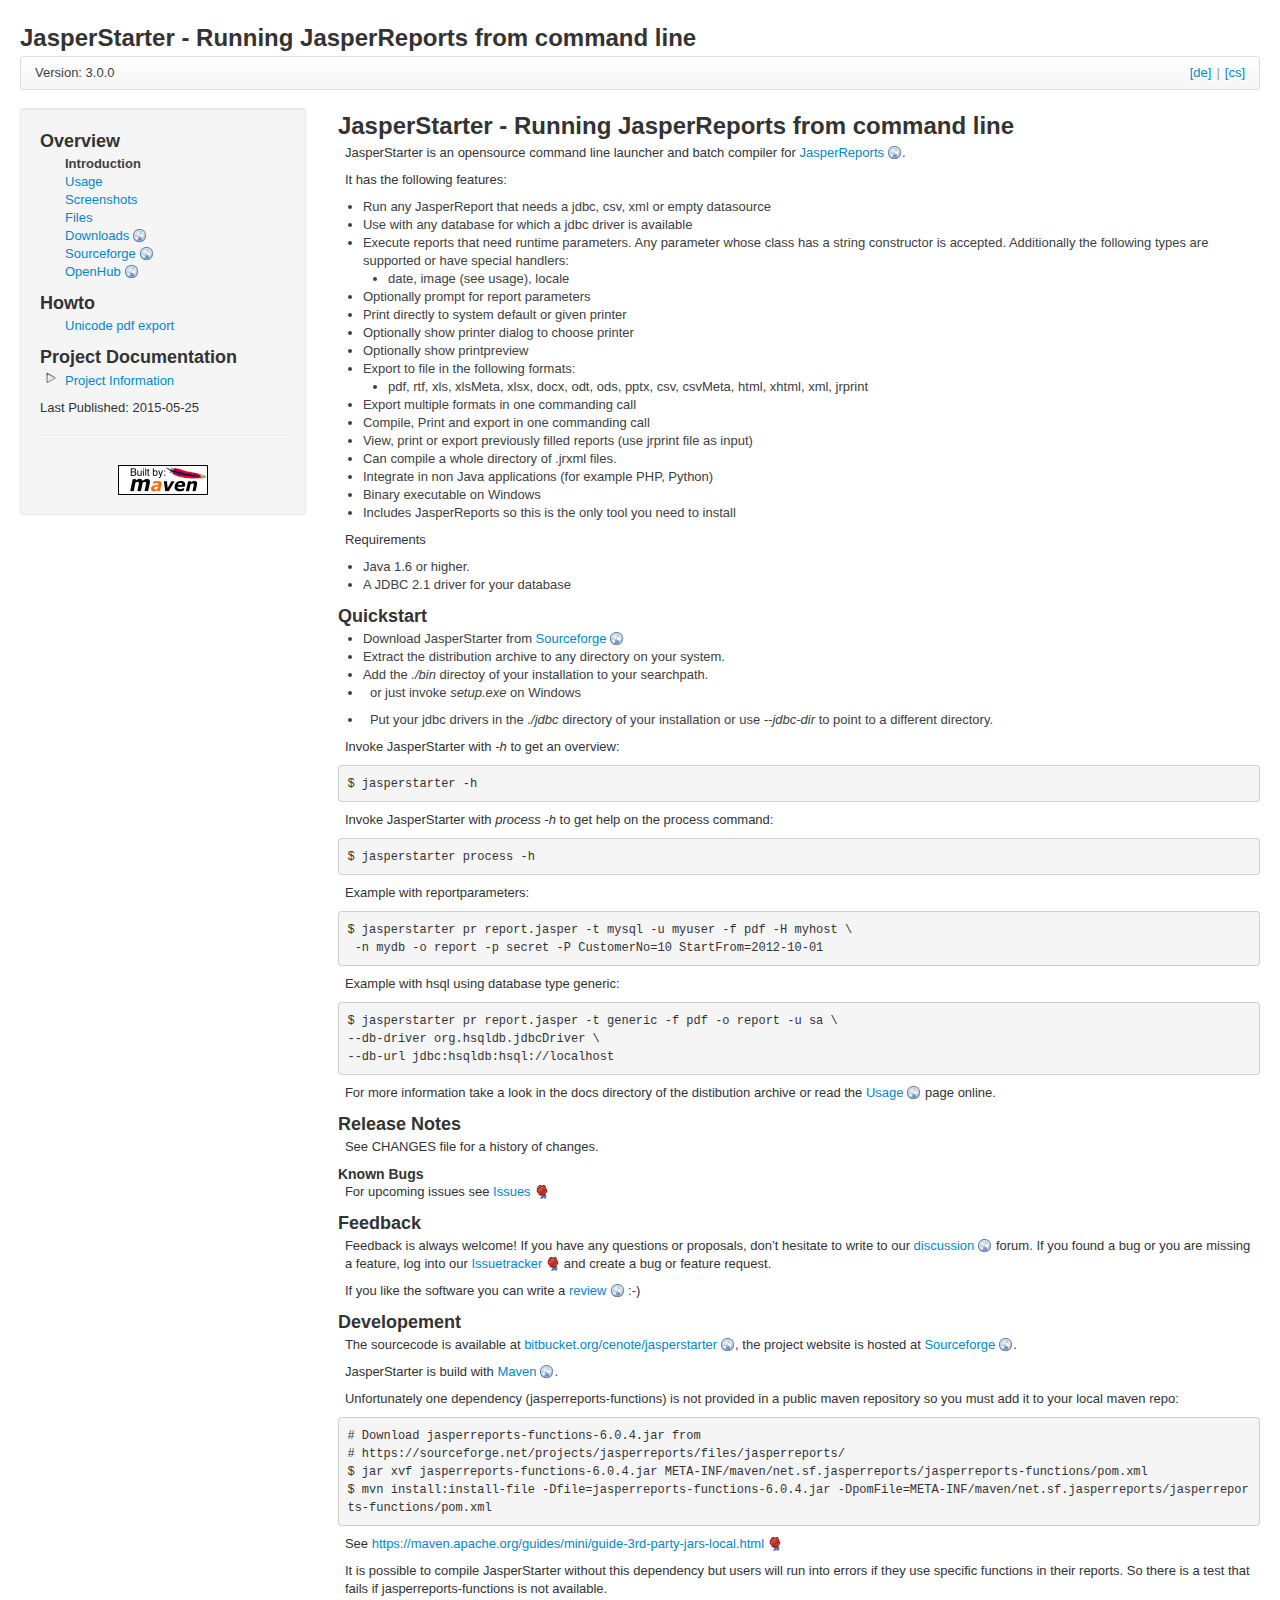
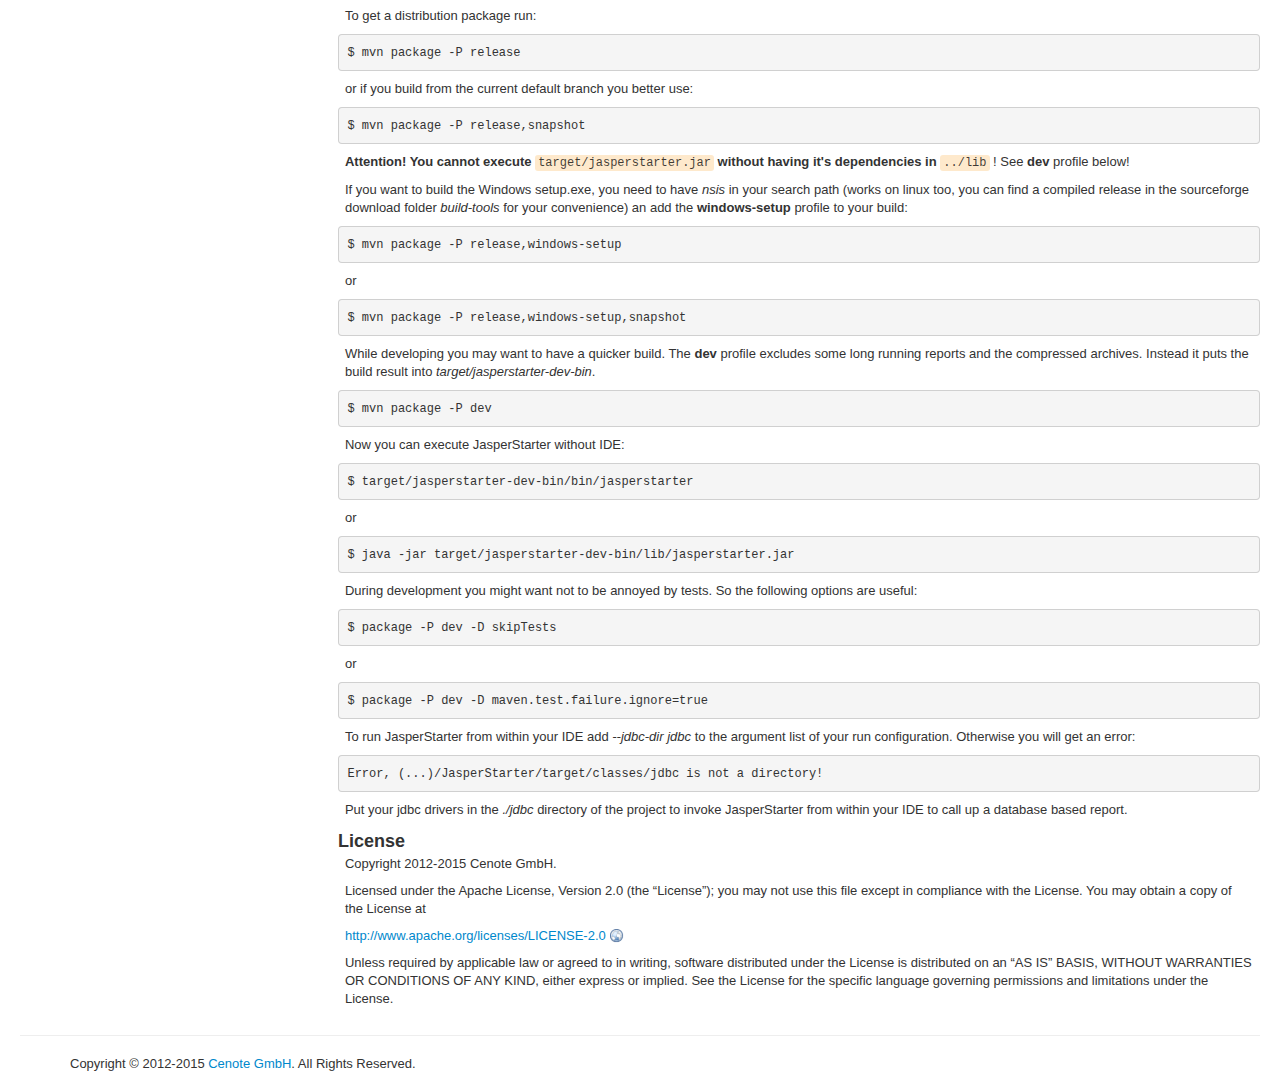
<file: lib/JasperStarter/docs/index.html>
<!DOCTYPE html PUBLIC "-//W3C//DTD XHTML 1.0 Transitional//EN" "http://www.w3.org/TR/xhtml1/DTD/xhtml1-transitional.dtd">
<!--
 | Generated by Apache Maven Doxia at 2015-05-25
 | Rendered using Apache Maven Fluido Skin 1.2.1
-->
<html xmlns="http://www.w3.org/1999/xhtml" xml:lang="en" lang="en">
  <head>
    <meta http-equiv="Content-Type" content="text/html; charset=UTF-8" />
    <meta name="viewport" content="width=device-width, initial-scale=1.0" />
    <title>JasperStarter - JasperStarter - Running JasperReports from command line</title>
    <link rel="stylesheet" href="./css/apache-maven-fluido.min.css" />
    <link rel="stylesheet" href="./css/site.css" />
    <link rel="stylesheet" href="./css/print.css" media="print" />

      
    <script type="text/javascript" src="./js/apache-maven-fluido.min.js"></script>

    
    <meta name="Date-Revision-yyyymmdd" content="20150525" />
    <meta http-equiv="Content-Language" content="en" />
    
        </head>
        <body class="topBarDisabled">
          
                
                    
    
        <div class="container-fluid">
          <div id="banner">
        <div class="pull-left">
                                <div id="bannerLeft">
                <h2>JasperStarter - Running JasperReports from command line</h2>
                </div>
                      </div>
        <div class="pull-right">  </div>
        <div class="clear"><hr/></div>
      </div>

      <div id="breadcrumbs">
        <ul class="breadcrumb">
                
                    
                  <li id="projectVersion">Version: 3.0.0</li>
              
                
                    
      
                                  
    <li class="pull-right">              <a href="cs/index.html" title="[cs]">[cs]</a>
  </li>

        <li class="divider pull-right">|</li>
      
    <li class="pull-right">              <a href="de/index.html" title="[de]">[de]</a>
  </li>

                        </ul>
      </div>

            <div class="row-fluid">
        <div id="leftColumn" class="span3">
          <div class="well sidebar-nav">
                
                    
                                    <h3>Overview</h3>
                  <ul>
                  <li class="none">
            <strong>Introduction</strong>
          </li>
                  <li class="none">
                          <a href="usage.html" title="Usage">Usage</a>
            </li>
                  <li class="none">
                          <a href="screenshots.html" title="Screenshots">Screenshots</a>
            </li>
                  <li class="none">
                          <a href="files.html" title="Files">Files</a>
            </li>
                  <li class="none">
                          <a href="http://sourceforge.net/projects/jasperstarter/files/" class="externalLink" title="Downloads">Downloads</a>
            </li>
                  <li class="none">
                          <a href="http://sourceforge.net/projects/jasperstarter/" class="externalLink" title="Sourceforge">Sourceforge</a>
            </li>
                  <li class="none">
                          <a href="http://www.openhub.net/p/jasperstarter" class="externalLink" title="OpenHub">OpenHub</a>
            </li>
          </ul>
                        <h3>Howto</h3>
                  <ul>
                  <li class="none">
                          <a href="unicode-pdf-export.html" title="Unicode pdf export">Unicode pdf export</a>
            </li>
          </ul>
                        <h3>Project Documentation</h3>
                  <ul>
                                                                                                                                                              <li class="collapsed">
                          <a href="project-info.html" title="Project Information">Project Information</a>
                  </li>
          </ul>
                      
                    
                <div id="lastPublished">
        <span id="publishDate">Last Published: 2015-05-25</span>
              </div>
                
          <hr class="divider" />

           <div id="poweredBy">
                            <div class="clear"></div>
                            <div class="clear"></div>
                            <div class="clear"></div>
                             <a href="http://maven.apache.org/" title="Built by Maven" class="poweredBy">
        <img class="poweredBy" alt="Built by Maven" src="./images/logos/maven-feather.png" />
      </a>
                  </div>
          </div>
        </div>
        
        <div id="bodyColumn"  class="span9" >
                                  
            <div class="section">
<h2>JasperStarter - Running JasperReports from command line<a name="JasperStarter_-_Running_JasperReports_from_command_line"></a></h2>
<p>JasperStarter is an opensource command line launcher and batch compiler for <a class="externalLink" href="http://community.jaspersoft.com/project/jasperreports-library">JasperReports</a>.</p>
<p>It has the following features:</p>

<ul>
  
<li>Run any JasperReport that needs a jdbc, csv, xml or empty datasource</li>
  
<li>Use with any database for which a jdbc driver is available</li>
  
<li>Execute reports that need runtime parameters. Any parameter whose class has a string constructor is accepted. Additionally the following types are supported or have special handlers:
  
<ul>
    
<li>date, image (see usage), locale</li>
  </ul></li>
  
<li>Optionally prompt for report parameters</li>
  
<li>Print directly to system default or given printer</li>
  
<li>Optionally show printer dialog to choose printer</li>
  
<li>Optionally show printpreview</li>
  
<li>Export to file in the following formats:
  
<ul>
    
<li>pdf, rtf, xls, xlsMeta, xlsx, docx, odt, ods, pptx, csv, csvMeta, html, xhtml, xml, jrprint</li>
  </ul></li>
  
<li>Export multiple formats in one commanding call</li>
  
<li>Compile, Print and export in one commanding call</li>
  
<li>View, print or export previously filled reports (use jrprint file as input)</li>
  
<li>Can compile a whole directory of .jrxml files.</li>
  
<li>Integrate in non Java applications (for example PHP, Python)</li>
  
<li>Binary executable on Windows</li>
  
<li>Includes JasperReports so this is the only tool you need to install</li>
</ul>
<p>Requirements</p>

<ul>
  
<li>Java 1.6 or higher.</li>
  
<li>A JDBC 2.1 driver for your database</li>
</ul>
<div class="section">
<h3>Quickstart<a name="Quickstart"></a></h3>

<ul>
  
<li>Download JasperStarter from <a class="externalLink" href="http://sourceforge.net/projects/jasperstarter/">Sourceforge</a></li>
  
<li>Extract the distribution archive to any directory on your system.</li>
  
<li>Add the <i>./bin</i> directoy of your installation to your searchpath.</li>
  
<li>
<p>or just invoke <i>setup.exe</i> on Windows</p></li>
  
<li>
<p>Put your jdbc drivers in the <i>./jdbc</i> directory of your installation or use <i>--jdbc-dir</i> to point to a different directory.</p></li>
</ul>
<p>Invoke JasperStarter with <i>-h</i> to get an overview:</p>

<div class="source">
<pre>$ jasperstarter -h
</pre></div>
<p>Invoke JasperStarter with <i>process -h</i> to get help on the process command:</p>

<div class="source">
<pre>$ jasperstarter process -h
</pre></div>
<p>Example with reportparameters:</p>

<div class="source">
<pre>$ jasperstarter pr report.jasper -t mysql -u myuser -f pdf -H myhost \
 -n mydb -o report -p secret -P CustomerNo=10 StartFrom=2012-10-01
</pre></div>
<p>Example with hsql using database type generic:</p>

<div class="source">
<pre>$ jasperstarter pr report.jasper -t generic -f pdf -o report -u sa \
--db-driver org.hsqldb.jdbcDriver \
--db-url jdbc:hsqldb:hsql://localhost
</pre></div>
<p>For more information take a look in the docs directory of the distibution archive or read the <a class="externalLink" href="http://jasperstarter.sourceforge.net/usage.html">Usage</a> page online.</p></div>
<div class="section">
<h3>Release Notes<a name="Release_Notes"></a></h3>
<p>See CHANGES file for a history of changes.</p>
<div class="section">
<h4>Known Bugs<a name="Known_Bugs"></a></h4>
<p>For upcoming issues see <a class="externalLink" href="https://cenote-issues.atlassian.net/browse/JAS">Issues</a></p></div></div>
<div class="section">
<h3>Feedback<a name="Feedback"></a></h3>
<p>Feedback is always welcome! If you have any questions or proposals, don&#x2019;t hesitate to write to our <a class="externalLink" href="http://sourceforge.net/p/jasperstarter/discussion/">discussion</a> forum. If you found a bug or you are missing a feature, log into our <a class="externalLink" href="https://cenote-issues.atlassian.net/browse/JAS">Issuetracker</a> and create a bug or feature request.</p>
<p>If you like the software you can write a <a class="externalLink" href="http://sourceforge.net/projects/jasperstarter/reviews">review</a> :-)</p></div>
<div class="section">
<h3>Developement<a name="Developement"></a></h3>
<p>The sourcecode is available at <a class="externalLink" href="http://bitbucket.org/cenote/jasperstarter">bitbucket.org/cenote/jasperstarter</a>, the project website is hosted at <a class="externalLink" href="http://sourceforge.net/projects/jasperstarter/">Sourceforge</a>.</p>
<p>JasperStarter is build with <a class="externalLink" href="http://maven.apache.org/">Maven</a>. </p>
<p>Unfortunately one dependency (jasperreports-functions) is not provided in a public maven repository so you must add it to your local maven repo:</p>

<div class="source">
<pre># Download jasperreports-functions-6.0.4.jar from
# https://sourceforge.net/projects/jasperreports/files/jasperreports/
$ jar xvf jasperreports-functions-6.0.4.jar META-INF/maven/net.sf.jasperreports/jasperreports-functions/pom.xml
$ mvn install:install-file -Dfile=jasperreports-functions-6.0.4.jar -DpomFile=META-INF/maven/net.sf.jasperreports/jasperreports-functions/pom.xml
</pre></div>
<p>See <a class="externalLink" href="https://maven.apache.org/guides/mini/guide-3rd-party-jars-local.html">https://maven.apache.org/guides/mini/guide-3rd-party-jars-local.html</a></p>
<p>It is possible to compile JasperStarter without this dependency but users will run into errors if they use specific functions in their reports. So there is a test that fails if jasperreports-functions is not available.</p>
<p>To get a distribution package run:</p>

<div class="source">
<pre>$ mvn package -P release
</pre></div>
<p>or if you build from the current default branch you better use:</p>

<div class="source">
<pre>$ mvn package -P release,snapshot
</pre></div>
<p><b>Attention! You cannot execute</b> <tt>target/jasperstarter.jar</tt> <b>without having it's dependencies in</b> <tt>../lib</tt> ! See <b>dev</b> profile below!</p>
<p>If you want to build the Windows setup.exe, you need to have <i>nsis</i> in your search path (works on linux too, you can find a compiled release in the sourceforge download folder <i>build-tools</i> for your convenience) an add the <b>windows-setup</b> profile to your build:</p>

<div class="source">
<pre>$ mvn package -P release,windows-setup
</pre></div>
<p>or</p>

<div class="source">
<pre>$ mvn package -P release,windows-setup,snapshot
</pre></div>
<p>While developing you may want to have a quicker build. The <b>dev</b> profile excludes some long running reports and the compressed archives. Instead it puts the build result into <i>target/jasperstarter-dev-bin</i>.</p>

<div class="source">
<pre>$ mvn package -P dev
</pre></div>
<p>Now you can execute JasperStarter without IDE:</p>

<div class="source">
<pre>$ target/jasperstarter-dev-bin/bin/jasperstarter
</pre></div>
<p>or</p>

<div class="source">
<pre>$ java -jar target/jasperstarter-dev-bin/lib/jasperstarter.jar
</pre></div>
<p>During development you might want not to be annoyed by tests. So the following options are useful:</p>

<div class="source">
<pre>$ package -P dev -D skipTests
</pre></div>
<p>or</p>

<div class="source">
<pre>$ package -P dev -D maven.test.failure.ignore=true
</pre></div>
<p>To run JasperStarter from within your IDE add <i>--jdbc-dir jdbc</i> to the argument list of your run configuration. Otherwise you will get an error:</p>

<div class="source">
<pre>Error, (...)/JasperStarter/target/classes/jdbc is not a directory!
</pre></div>
<p>Put your jdbc drivers in the <i>./jdbc</i> directory of the project to invoke JasperStarter from within your IDE to call up a database based report.</p></div>
<div class="section">
<h3>License<a name="License"></a></h3>
<p>Copyright 2012-2015 Cenote GmbH.</p>
<p>Licensed under the Apache License, Version 2.0 (the &#x201c;License&#x201d;); you may not use this file except in compliance with the License. You may obtain a copy of the License at</p>
<p><a class="externalLink" href="http://www.apache.org/licenses/LICENSE-2.0">http://www.apache.org/licenses/LICENSE-2.0</a></p>
<p>Unless required by applicable law or agreed to in writing, software distributed under the License is distributed on an &#x201c;AS IS&#x201d; BASIS, WITHOUT WARRANTIES OR CONDITIONS OF ANY KIND, either express or implied. See the License for the specific language governing permissions and limitations under the License.</p></div></div>
                  </div>
            </div>
      
    <hr/>

    <footer>
            <div class="container-fluid">
              <div class="row span16">Copyright &copy;                    2012-2015
                        <a href="http://www.cenote.de">Cenote GmbH</a>.
            All Rights Reserved.      
                    
      </div>

        
        
                </div>
    </footer>
  </body>
</html>
</file>
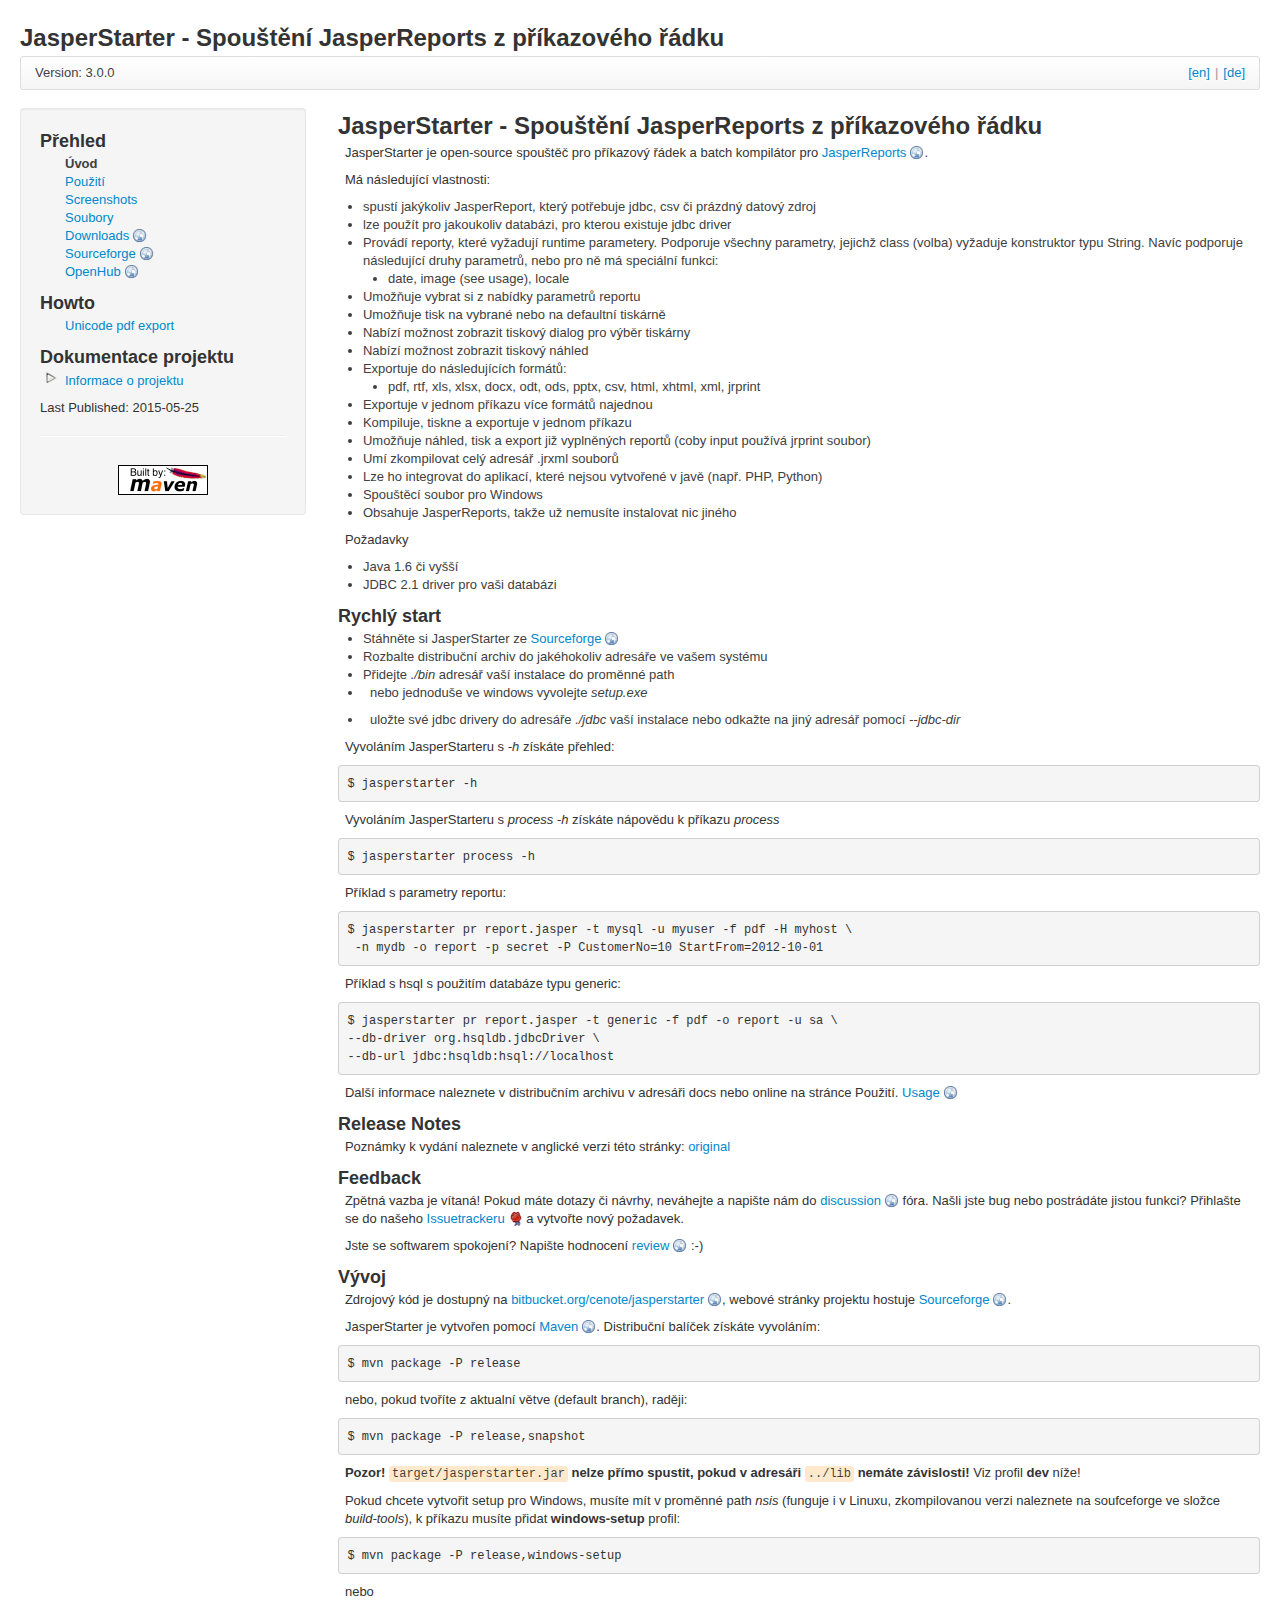
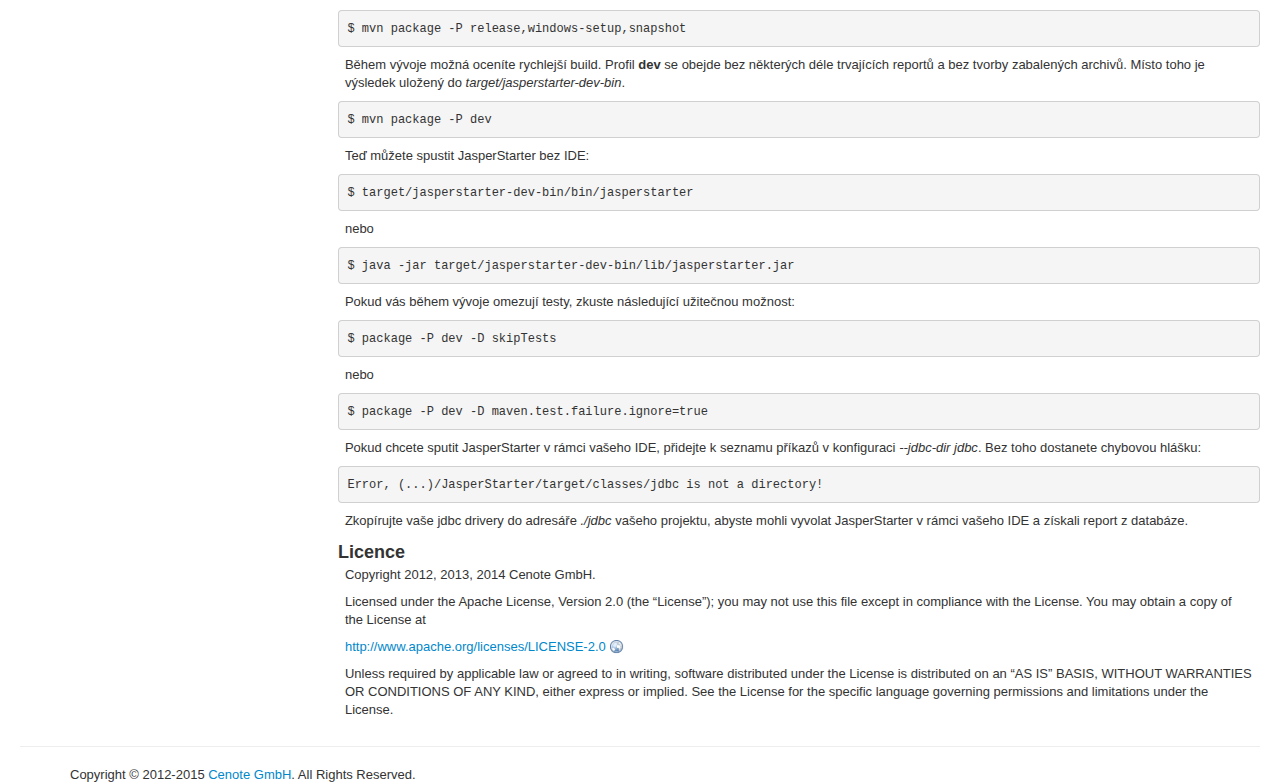
<file: lib/JasperStarter/docs/cs/index.html>
<!DOCTYPE html PUBLIC "-//W3C//DTD XHTML 1.0 Transitional//EN" "http://www.w3.org/TR/xhtml1/DTD/xhtml1-transitional.dtd">
<!--
 | Generated by Apache Maven Doxia at 2015-05-25
 | Rendered using Apache Maven Fluido Skin 1.2.1
-->
<html xmlns="http://www.w3.org/1999/xhtml" xml:lang="cs" lang="cs">
  <head>
    <meta http-equiv="Content-Type" content="text/html; charset=UTF-8" />
    <meta name="viewport" content="width=device-width, initial-scale=1.0" />
    <title>JasperStarter - JasperStarter - Spouštění JasperReports z příkazového řádku</title>
    <link rel="stylesheet" href="./css/apache-maven-fluido.min.css" />
    <link rel="stylesheet" href="./css/site.css" />
    <link rel="stylesheet" href="./css/print.css" media="print" />

      
    <script type="text/javascript" src="./js/apache-maven-fluido.min.js"></script>

    
    <meta name="Date-Revision-yyyymmdd" content="20150525" />
    <meta http-equiv="Content-Language" content="cs" />
    
        </head>
        <body class="topBarDisabled">
          
                
                    
    
        <div class="container-fluid">
          <div id="banner">
        <div class="pull-left">
                                <div id="bannerLeft">
                <h2>JasperStarter - Spouštění JasperReports z příkazového řádku</h2>
                </div>
                      </div>
        <div class="pull-right">  </div>
        <div class="clear"><hr/></div>
      </div>

      <div id="breadcrumbs">
        <ul class="breadcrumb">
                
                    
                  <li id="projectVersion">Version: 3.0.0</li>
              
                
                    
      
                                  
    <li class="pull-right">              <a href="../de/index.html" title="[de]">[de]</a>
  </li>

        <li class="divider pull-right">|</li>
      
    <li class="pull-right">              <a href="../index.html" title="[en]">[en]</a>
  </li>

                        </ul>
      </div>

            <div class="row-fluid">
        <div id="leftColumn" class="span3">
          <div class="well sidebar-nav">
                
                    
                                    <h3>Přehled</h3>
                  <ul>
                  <li class="none">
            <strong>Úvod</strong>
          </li>
                  <li class="none">
                          <a href="usage.html" title="Použití">Použití</a>
            </li>
                  <li class="none">
                          <a href="screenshots.html" title="Screenshots">Screenshots</a>
            </li>
                  <li class="none">
                          <a href="files.html" title="Soubory">Soubory</a>
            </li>
                  <li class="none">
                          <a href="http://sourceforge.net/projects/jasperstarter/files/" class="externalLink" title="Downloads">Downloads</a>
            </li>
                  <li class="none">
                          <a href="http://sourceforge.net/projects/jasperstarter/" class="externalLink" title="Sourceforge">Sourceforge</a>
            </li>
                  <li class="none">
                          <a href="http://www.openhub.net/p/jasperstarter" class="externalLink" title="OpenHub">OpenHub</a>
            </li>
          </ul>
                        <h3>Howto</h3>
                  <ul>
                  <li class="none">
                          <a href="unicode-pdf-export.html" title="Unicode pdf export">Unicode pdf export</a>
            </li>
          </ul>
                        <h3>Dokumentace projektu</h3>
                  <ul>
                                                                                                                                                              <li class="collapsed">
                          <a href="project-info.html" title="Informace o projektu">Informace o projektu</a>
                  </li>
          </ul>
                      
                    
                <div id="lastPublished">
        <span id="publishDate">Last Published: 2015-05-25</span>
              </div>
                
          <hr class="divider" />

           <div id="poweredBy">
                            <div class="clear"></div>
                            <div class="clear"></div>
                            <div class="clear"></div>
                             <a href="http://maven.apache.org/" title="Built by Maven" class="poweredBy">
        <img class="poweredBy" alt="Built by Maven" src="./images/logos/maven-feather.png" />
      </a>
                  </div>
          </div>
        </div>
        
        <div id="bodyColumn"  class="span9" >
                                  
            <div class="section">
<h2>JasperStarter - Spou&#x161;t&#x11b;n&#xed; JasperReports z p&#x159;&#xed;kazov&#xe9;ho &#x159;&#xe1;dku<a name="JasperStarter_-_Spoutn_JasperReports_z_pkazovho_dku"></a></h2>
<p>JasperStarter je open-source spou&#x161;t&#x11b;&#x10d; pro p&#x159;&#xed;kazov&#xfd; &#x159;&#xe1;dek a batch kompil&#xe1;tor pro <a class="externalLink" href="http://community.jaspersoft.com/project/jasperreports-library">JasperReports</a>.</p>
<p>M&#xe1; n&#xe1;sleduj&#xed;c&#xed; vlastnosti:</p>

<ul>
  
<li>spust&#xed; jak&#xfd;koliv JasperReport, kter&#xfd; pot&#x159;ebuje jdbc, csv &#x10d;i pr&#xe1;zdn&#xfd; datov&#xfd; zdroj</li>
  
<li>lze pou&#x17e;&#xed;t pro jakoukoliv datab&#xe1;zi, pro kterou existuje jdbc driver</li>
  
<li>Prov&#xe1;d&#xed; reporty, kter&#xe9; vy&#x17e;aduj&#xed; runtime parametery. Podporuje v&#x161;echny parametry, jejich&#x17e; class (volba) vy&#x17e;aduje konstruktor typu String. Nav&#xed;c podporuje n&#xe1;sleduj&#xed;c&#xed; druhy parametr&#x16f;, nebo pro n&#x11b; m&#xe1; speci&#xe1;ln&#xed; funkci:
  
<ul>
    
<li>date, image (see usage), locale</li>
  </ul></li>
  
<li>Umo&#x17e;&#x148;uje vybrat si z nab&#xed;dky parametr&#x16f; reportu</li>
  
<li>Umo&#x17e;&#x148;uje tisk na vybran&#xe9; nebo na defaultn&#xed; tisk&#xe1;rn&#x11b;</li>
  
<li>Nab&#xed;z&#xed; mo&#x17e;nost zobrazit tiskov&#xfd; dialog pro v&#xfd;b&#x11b;r tisk&#xe1;rny</li>
  
<li>Nab&#xed;z&#xed; mo&#x17e;nost zobrazit tiskov&#xfd; n&#xe1;hled</li>
  
<li>Exportuje do n&#xe1;sleduj&#xed;c&#xed;ch form&#xe1;t&#x16f;:
  
<ul>
    
<li>pdf, rtf, xls, xlsx, docx, odt, ods, pptx, csv, html, xhtml, xml, jrprint</li>
  </ul></li>
  
<li>Exportuje v jednom p&#x159;&#xed;kazu v&#xed;ce form&#xe1;t&#x16f; najednou</li>
  
<li>Kompiluje, tiskne a exportuje v jednom p&#x159;&#xed;kazu</li>
  
<li>Umo&#x17e;&#x148;uje n&#xe1;hled, tisk a export ji&#x17e; vypln&#x11b;n&#xfd;ch report&#x16f; (coby input pou&#x17e;&#xed;v&#xe1; jrprint soubor)</li>
  
<li>Um&#xed; zkompilovat cel&#xfd; adres&#xe1;&#x159; .jrxml soubor&#x16f;</li>
  
<li>Lze ho integrovat do aplikac&#xed;, kter&#xe9; nejsou vytvo&#x159;en&#xe9; v jav&#x11b; (nap&#x159;. PHP, Python)</li>
  
<li>Spou&#x161;t&#x11b;c&#xed; soubor pro Windows</li>
  
<li>Obsahuje JasperReports, tak&#x17e;e u&#x17e; nemus&#xed;te instalovat nic jin&#xe9;ho</li>
</ul>
<p>Po&#x17e;adavky</p>

<ul>
  
<li>Java 1.6 &#x10d;i vy&#x161;&#x161;&#xed;</li>
  
<li>JDBC 2.1 driver pro va&#x161;i datab&#xe1;zi</li>
</ul>
<div class="section">
<h3>Rychl&#xfd; start<a name="Rychl_start"></a></h3>

<ul>
  
<li>St&#xe1;hn&#x11b;te si JasperStarter ze <a class="externalLink" href="http://sourceforge.net/projects/jasperstarter/">Sourceforge</a></li>
  
<li>Rozbalte distribu&#x10d;n&#xed; archiv do jak&#xe9;hokoliv adres&#xe1;&#x159;e ve va&#x161;em syst&#xe9;mu</li>
  
<li>P&#x159;idejte <i>./bin</i> adres&#xe1;&#x159; va&#x161;&#xed; instalace do prom&#x11b;nn&#xe9; path</li>
  
<li>
<p>nebo jednodu&#x161;e ve windows vyvolejte <i>setup.exe</i></p></li>
  
<li>
<p>ulo&#x17e;te sv&#xe9; jdbc drivery do adres&#xe1;&#x159;e <i>./jdbc</i> va&#x161;&#xed; instalace nebo odka&#x17e;te na jin&#xfd; adres&#xe1;&#x159; pomoc&#xed; <i>--jdbc-dir</i></p></li>
</ul>
<p>Vyvol&#xe1;n&#xed;m JasperStarteru s <i>-h</i> z&#xed;sk&#xe1;te p&#x159;ehled:</p>

<div class="source">
<pre>$ jasperstarter -h
</pre></div>
<p>Vyvol&#xe1;n&#xed;m JasperStarteru s <i>process -h</i> z&#xed;sk&#xe1;te n&#xe1;pov&#x11b;du k p&#x159;&#xed;kazu <i>process</i></p>

<div class="source">
<pre>$ jasperstarter process -h
</pre></div>
<p>P&#x159;&#xed;klad s parametry reportu:</p>

<div class="source">
<pre>$ jasperstarter pr report.jasper -t mysql -u myuser -f pdf -H myhost \
 -n mydb -o report -p secret -P CustomerNo=10 StartFrom=2012-10-01
</pre></div>
<p>P&#x159;&#xed;klad s hsql s pou&#x17e;it&#xed;m datab&#xe1;ze typu generic:</p>

<div class="source">
<pre>$ jasperstarter pr report.jasper -t generic -f pdf -o report -u sa \
--db-driver org.hsqldb.jdbcDriver \
--db-url jdbc:hsqldb:hsql://localhost
</pre></div>
<p>Dal&#x161;&#xed; informace naleznete v distribu&#x10d;n&#xed;m archivu v adres&#xe1;&#x159;i docs nebo online na str&#xe1;nce Pou&#x17e;it&#xed;. <a class="externalLink" href="http://jasperstarter.sourceforge.net/usage.html">Usage</a></p></div>
<div class="section">
<h3>Release Notes<a name="Release_Notes"></a></h3>
<p>Pozn&#xe1;mky k vyd&#xe1;n&#xed; naleznete v anglick&#xe9; verzi t&#xe9;to str&#xe1;nky: <a href="../index.html">original</a></p></div>
<div class="section">
<h3>Feedback<a name="Feedback"></a></h3>
<p>Zp&#x11b;tn&#xe1; vazba je v&#xed;tan&#xe1;! Pokud m&#xe1;te dotazy &#x10d;i n&#xe1;vrhy, nev&#xe1;hejte a napi&#x161;te n&#xe1;m do <a class="externalLink" href="http://sourceforge.net/p/jasperstarter/discussion/">discussion</a> f&#xf3;ra. Na&#x161;li jste bug nebo postr&#xe1;d&#xe1;te jistou funkci? P&#x159;ihla&#x161;te se do na&#x161;eho <a class="externalLink" href="https://cenote-issues.atlassian.net/browse/JAS">Issuetrackeru</a> a vytvo&#x159;te nov&#xfd; po&#x17e;adavek.</p>
<p>Jste se softwarem spokojen&#xed;? Napi&#x161;te hodnocen&#xed; <a class="externalLink" href="http://sourceforge.net/projects/jasperstarter/reviews">review</a> :-)</p></div>
<div class="section">
<h3>V&#xfd;voj<a name="Vvoj"></a></h3>
<p>Zdrojov&#xfd; k&#xf3;d je dostupn&#xfd; na <a class="externalLink" href="http://bitbucket.org/cenote/jasperstarter">bitbucket.org/cenote/jasperstarter</a>, webov&#xe9; str&#xe1;nky projektu hostuje <a class="externalLink" href="http://sourceforge.net/projects/jasperstarter/">Sourceforge</a>.</p>
<p>JasperStarter je vytvo&#x159;en pomoc&#xed; <a class="externalLink" href="http://maven.apache.org/">Maven</a>. Distribu&#x10d;n&#xed; bal&#xed;&#x10d;ek z&#xed;sk&#xe1;te vyvol&#xe1;n&#xed;m:</p>

<div class="source">
<pre>$ mvn package -P release
</pre></div>
<p>nebo, pokud tvo&#x159;&#xed;te z aktualn&#xed; v&#x11b;tve (default branch), rad&#x11b;ji:</p>

<div class="source">
<pre>$ mvn package -P release,snapshot
</pre></div>
<p><b>Pozor!</b> <tt>target/jasperstarter.jar</tt> <b>nelze p&#x159;&#xed;mo spustit, pokud v adres&#xe1;&#x159;i</b> <tt>../lib</tt> <b>nem&#xe1;te z&#xe1;vislosti!</b> Viz profil <b>dev</b> n&#xed;&#x17e;e!</p>
<p>Pokud chcete vytvo&#x159;it setup pro Windows, mus&#xed;te m&#xed;t v prom&#x11b;nn&#xe9; path <i>nsis</i> (funguje i v Linuxu, zkompilovanou verzi naleznete na soufceforge ve slo&#x17e;ce <i>build-tools</i>), k p&#x159;&#xed;kazu mus&#xed;te p&#x159;idat <b>windows-setup</b> profil:</p>

<div class="source">
<pre>$ mvn package -P release,windows-setup
</pre></div>
<p>nebo</p>

<div class="source">
<pre>$ mvn package -P release,windows-setup,snapshot
</pre></div>
<p>B&#x11b;hem v&#xfd;voje mo&#x17e;n&#xe1; ocen&#xed;te rychlej&#x161;&#xed; build. Profil <b>dev</b> se obejde bez n&#x11b;kter&#xfd;ch d&#xe9;le trvaj&#xed;c&#xed;ch report&#x16f; a bez tvorby zabalen&#xfd;ch archiv&#x16f;. M&#xed;sto toho je v&#xfd;sledek ulo&#x17e;en&#xfd; do <i>target/jasperstarter-dev-bin</i>.</p>

<div class="source">
<pre>$ mvn package -P dev
</pre></div>
<p>Te&#x10f; m&#x16f;&#x17e;ete spustit JasperStarter bez IDE:</p>

<div class="source">
<pre>$ target/jasperstarter-dev-bin/bin/jasperstarter
</pre></div>
<p>nebo</p>

<div class="source">
<pre>$ java -jar target/jasperstarter-dev-bin/lib/jasperstarter.jar
</pre></div>
<p>Pokud v&#xe1;s b&#x11b;hem v&#xfd;voje omezuj&#xed; testy, zkuste n&#xe1;sleduj&#xed;c&#xed; u&#x17e;ite&#x10d;nou mo&#x17e;nost:</p>

<div class="source">
<pre>$ package -P dev -D skipTests
</pre></div>
<p>nebo</p>

<div class="source">
<pre>$ package -P dev -D maven.test.failure.ignore=true
</pre></div>
<p>Pokud chcete sputit JasperStarter v r&#xe1;mci va&#x161;eho IDE, p&#x159;idejte k seznamu p&#x159;&#xed;kaz&#x16f; v konfiguraci <i>--jdbc-dir jdbc</i>. Bez toho dostanete chybovou hl&#xe1;&#x161;ku:</p>

<div class="source">
<pre>Error, (...)/JasperStarter/target/classes/jdbc is not a directory!
</pre></div>
<p>Zkop&#xed;rujte va&#x161;e jdbc drivery do adres&#xe1;&#x159;e <i>./jdbc</i> va&#x161;eho projektu, abyste mohli vyvolat JasperStarter v r&#xe1;mci va&#x161;eho IDE a z&#xed;skali report z datab&#xe1;ze.</p></div>
<div class="section">
<h3>Licence<a name="Licence"></a></h3>
<p>Copyright 2012, 2013, 2014 Cenote GmbH.</p>
<p>Licensed under the Apache License, Version 2.0 (the &#x201c;License&#x201d;); you may not use this file except in compliance with the License. You may obtain a copy of the License at</p>
<p><a class="externalLink" href="http://www.apache.org/licenses/LICENSE-2.0">http://www.apache.org/licenses/LICENSE-2.0</a></p>
<p>Unless required by applicable law or agreed to in writing, software distributed under the License is distributed on an &#x201c;AS IS&#x201d; BASIS, WITHOUT WARRANTIES OR CONDITIONS OF ANY KIND, either express or implied. See the License for the specific language governing permissions and limitations under the License.</p></div></div>
                  </div>
            </div>
      
    <hr/>

    <footer>
            <div class="container-fluid">
              <div class="row span16">Copyright &copy;                    2012-2015
                        <a href="http://www.cenote.de">Cenote GmbH</a>.
            All Rights Reserved.      
                    
      </div>

        
        
                </div>
    </footer>
  </body>
</html>
</file>
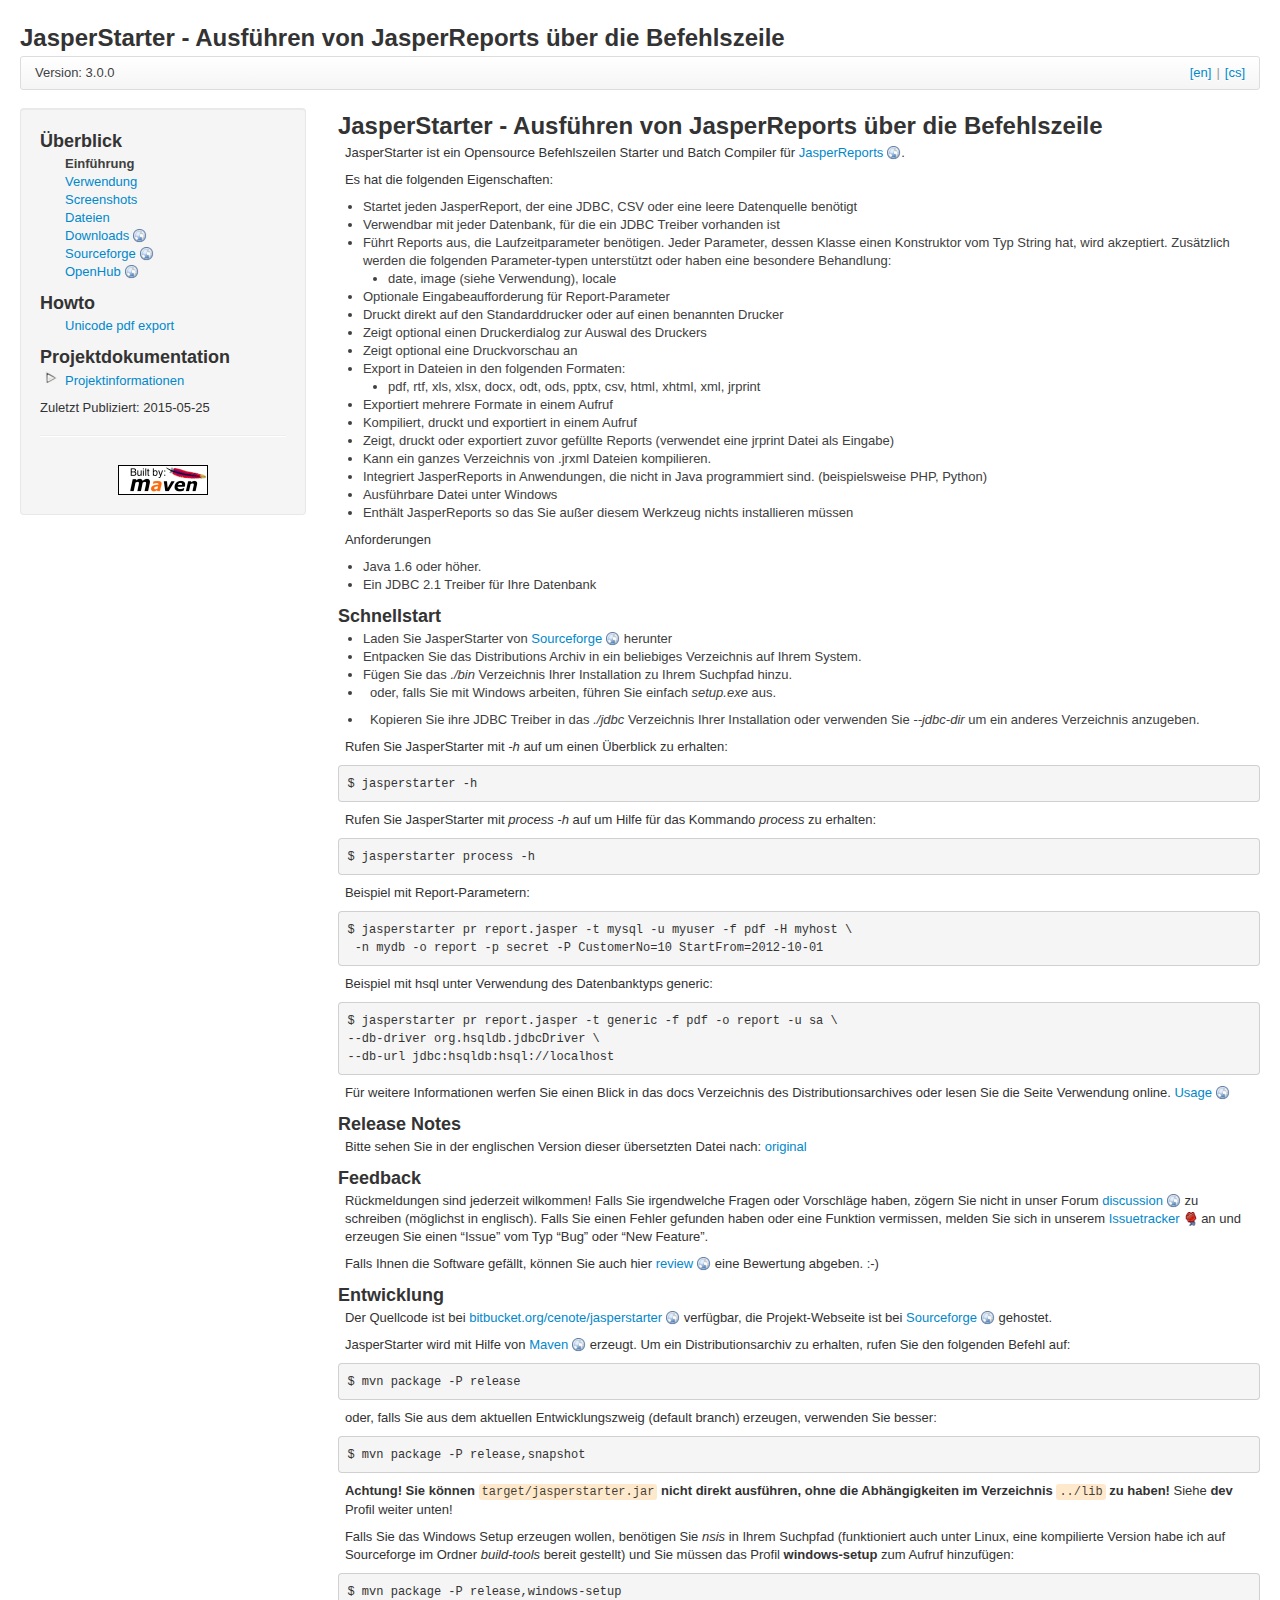
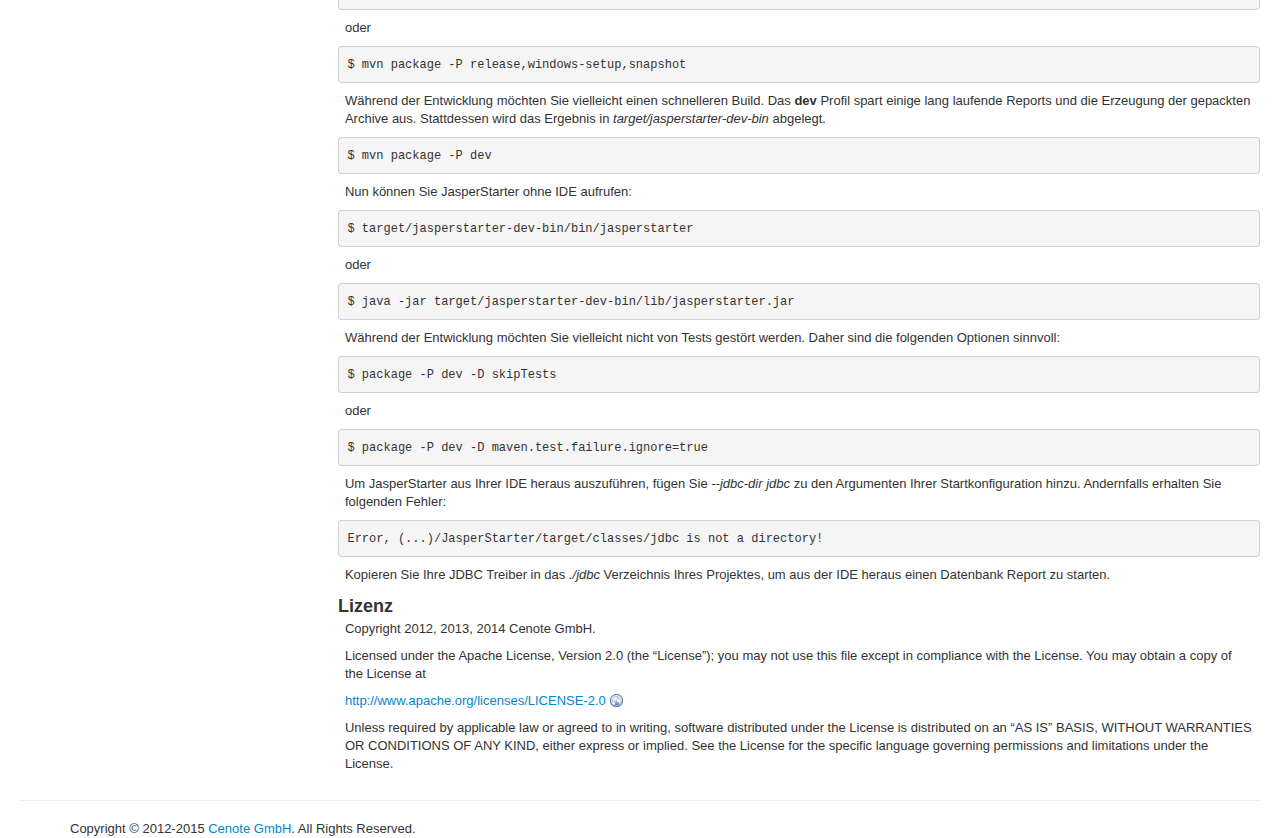
<file: lib/JasperStarter/docs/de/index.html>
<!DOCTYPE html PUBLIC "-//W3C//DTD XHTML 1.0 Transitional//EN" "http://www.w3.org/TR/xhtml1/DTD/xhtml1-transitional.dtd">
<!--
 | Generated by Apache Maven Doxia at 2015-05-25
 | Rendered using Apache Maven Fluido Skin 1.2.1
-->
<html xmlns="http://www.w3.org/1999/xhtml" xml:lang="de" lang="de">
  <head>
    <meta http-equiv="Content-Type" content="text/html; charset=UTF-8" />
    <meta name="viewport" content="width=device-width, initial-scale=1.0" />
    <title>JasperStarter - JasperStarter - Ausführen von JasperReports über die Befehlszeile</title>
    <link rel="stylesheet" href="./css/apache-maven-fluido.min.css" />
    <link rel="stylesheet" href="./css/site.css" />
    <link rel="stylesheet" href="./css/print.css" media="print" />

      
    <script type="text/javascript" src="./js/apache-maven-fluido.min.js"></script>

    
    <meta name="Date-Revision-yyyymmdd" content="20150525" />
    <meta http-equiv="Content-Language" content="de" />
    
        </head>
        <body class="topBarDisabled">
          
                
                    
    
        <div class="container-fluid">
          <div id="banner">
        <div class="pull-left">
                                <div id="bannerLeft">
                <h2>JasperStarter - Ausführen von JasperReports über die Befehlszeile</h2>
                </div>
                      </div>
        <div class="pull-right">  </div>
        <div class="clear"><hr/></div>
      </div>

      <div id="breadcrumbs">
        <ul class="breadcrumb">
                
                    
                  <li id="projectVersion">Version: 3.0.0</li>
              
                
                    
      
                                  
    <li class="pull-right">              <a href="../cs/index.html" title="[cs]">[cs]</a>
  </li>

        <li class="divider pull-right">|</li>
      
    <li class="pull-right">              <a href="../index.html" title="[en]">[en]</a>
  </li>

                        </ul>
      </div>

            <div class="row-fluid">
        <div id="leftColumn" class="span3">
          <div class="well sidebar-nav">
                
                    
                                    <h3>Überblick</h3>
                  <ul>
                  <li class="none">
            <strong>Einführung</strong>
          </li>
                  <li class="none">
                          <a href="usage.html" title="Verwendung">Verwendung</a>
            </li>
                  <li class="none">
                          <a href="screenshots.html" title="Screenshots">Screenshots</a>
            </li>
                  <li class="none">
                          <a href="files.html" title="Dateien">Dateien</a>
            </li>
                  <li class="none">
                          <a href="http://sourceforge.net/projects/jasperstarter/files/" class="externalLink" title="Downloads">Downloads</a>
            </li>
                  <li class="none">
                          <a href="http://sourceforge.net/projects/jasperstarter/" class="externalLink" title="Sourceforge">Sourceforge</a>
            </li>
                  <li class="none">
                          <a href="http://www.openhub.net/p/jasperstarter" class="externalLink" title="OpenHub">OpenHub</a>
            </li>
          </ul>
                        <h3>Howto</h3>
                  <ul>
                  <li class="none">
                          <a href="unicode-pdf-export.html" title="Unicode pdf export">Unicode pdf export</a>
            </li>
          </ul>
                        <h3>Projektdokumentation</h3>
                  <ul>
                                                                                                                                                              <li class="collapsed">
                          <a href="project-info.html" title="Projektinformationen">Projektinformationen</a>
                  </li>
          </ul>
                      
                    
                <div id="lastPublished">
        <span id="publishDate">Zuletzt Publiziert: 2015-05-25</span>
              </div>
                
          <hr class="divider" />

           <div id="poweredBy">
                            <div class="clear"></div>
                            <div class="clear"></div>
                            <div class="clear"></div>
                             <a href="http://maven.apache.org/" title="Erstellt von Maven" class="poweredBy">
        <img class="poweredBy" alt="Erstellt von Maven" src="./images/logos/maven-feather.png" />
      </a>
                  </div>
          </div>
        </div>
        
        <div id="bodyColumn"  class="span9" >
                                  
            <div class="section">
<h2>JasperStarter - Ausf&#xfc;hren von JasperReports &#xfc;ber die Befehlszeile<a name="JasperStarter_-_Ausfhren_von_JasperReports_ber_die_Befehlszeile"></a></h2>
<p>JasperStarter ist ein Opensource Befehlszeilen Starter und Batch Compiler f&#xfc;r <a class="externalLink" href="http://community.jaspersoft.com/project/jasperreports-library">JasperReports</a>.</p>
<p>Es hat die folgenden Eigenschaften:</p>

<ul>
  
<li>Startet jeden JasperReport, der eine JDBC, CSV oder eine leere Datenquelle ben&#xf6;tigt</li>
  
<li>Verwendbar mit jeder Datenbank, f&#xfc;r die ein JDBC Treiber vorhanden ist</li>
  
<li>F&#xfc;hrt Reports aus, die Laufzeitparameter ben&#xf6;tigen. Jeder Parameter, dessen Klasse einen Konstruktor vom Typ String hat, wird akzeptiert. Zus&#xe4;tzlich werden die folgenden Parameter-typen unterst&#xfc;tzt oder haben eine besondere Behandlung:
  
<ul>
    
<li>date, image (siehe Verwendung), locale</li>
  </ul></li>
  
<li>Optionale Eingabeaufforderung f&#xfc;r Report-Parameter</li>
  
<li>Druckt direkt auf den Standarddrucker oder auf einen benannten Drucker</li>
  
<li>Zeigt optional einen Druckerdialog zur Auswal des Druckers</li>
  
<li>Zeigt optional eine Druckvorschau an</li>
  
<li>Export in Dateien in den folgenden Formaten:
  
<ul>
    
<li>pdf, rtf, xls, xlsx, docx, odt, ods, pptx, csv, html, xhtml, xml, jrprint</li>
  </ul></li>
  
<li>Exportiert mehrere Formate in einem Aufruf</li>
  
<li>Kompiliert, druckt und exportiert in einem Aufruf</li>
  
<li>Zeigt, druckt oder exportiert zuvor gef&#xfc;llte Reports (verwendet eine jrprint Datei als Eingabe)</li>
  
<li>Kann ein ganzes Verzeichnis von .jrxml Dateien kompilieren.</li>
  
<li>Integriert JasperReports in Anwendungen, die nicht in Java programmiert sind. (beispielsweise PHP, Python)</li>
  
<li>Ausf&#xfc;hrbare Datei unter Windows</li>
  
<li>Enth&#xe4;lt JasperReports so das Sie au&#xdf;er diesem Werkzeug nichts installieren m&#xfc;ssen</li>
</ul>
<p>Anforderungen</p>

<ul>
  
<li>Java 1.6 oder h&#xf6;her.</li>
  
<li>Ein JDBC 2.1 Treiber f&#xfc;r Ihre Datenbank</li>
</ul>
<div class="section">
<h3>Schnellstart<a name="Schnellstart"></a></h3>

<ul>
  
<li>Laden Sie JasperStarter von <a class="externalLink" href="http://sourceforge.net/projects/jasperstarter/">Sourceforge</a> herunter</li>
  
<li>Entpacken Sie das Distributions Archiv in ein beliebiges Verzeichnis auf Ihrem System.</li>
  
<li>F&#xfc;gen Sie das <i>./bin</i> Verzeichnis Ihrer Installation zu Ihrem Suchpfad hinzu.</li>
  
<li>
<p>oder, falls Sie mit Windows arbeiten, f&#xfc;hren Sie einfach <i>setup.exe</i> aus.</p></li>
  
<li>
<p>Kopieren Sie ihre JDBC Treiber in das <i>./jdbc</i> Verzeichnis Ihrer Installation oder verwenden Sie <i>--jdbc-dir</i> um ein anderes Verzeichnis anzugeben.</p></li>
</ul>
<p>Rufen Sie JasperStarter mit <i>-h</i> auf um einen &#xdc;berblick zu erhalten:</p>

<div class="source">
<pre>$ jasperstarter -h
</pre></div>
<p>Rufen Sie JasperStarter mit <i>process -h</i> auf um Hilfe f&#xfc;r das Kommando <i>process</i> zu erhalten:</p>

<div class="source">
<pre>$ jasperstarter process -h
</pre></div>
<p>Beispiel mit Report-Parametern:</p>

<div class="source">
<pre>$ jasperstarter pr report.jasper -t mysql -u myuser -f pdf -H myhost \
 -n mydb -o report -p secret -P CustomerNo=10 StartFrom=2012-10-01
</pre></div>
<p>Beispiel mit hsql unter Verwendung des Datenbanktyps generic:</p>

<div class="source">
<pre>$ jasperstarter pr report.jasper -t generic -f pdf -o report -u sa \
--db-driver org.hsqldb.jdbcDriver \
--db-url jdbc:hsqldb:hsql://localhost
</pre></div>
<p>F&#xfc;r weitere Informationen werfen Sie einen Blick in das docs Verzeichnis des Distributionsarchives oder lesen Sie die Seite Verwendung online. <a class="externalLink" href="http://jasperstarter.sourceforge.net/usage.html">Usage</a></p></div>
<div class="section">
<h3>Release Notes<a name="Release_Notes"></a></h3>
<p>Bitte sehen Sie in der englischen Version dieser &#xfc;bersetzten Datei nach: <a href="../index.html">original</a></p></div>
<div class="section">
<h3>Feedback<a name="Feedback"></a></h3>
<p>R&#xfc;ckmeldungen sind jederzeit wilkommen! Falls Sie irgendwelche Fragen oder Vorschl&#xe4;ge haben, z&#xf6;gern Sie nicht in unser Forum <a class="externalLink" href="http://sourceforge.net/p/jasperstarter/discussion/">discussion</a> zu schreiben (m&#xf6;glichst in englisch). Falls Sie einen Fehler gefunden haben oder eine Funktion vermissen, melden Sie sich in unserem <a class="externalLink" href="https://cenote-issues.atlassian.net/browse/JAS">Issuetracker</a> an und erzeugen Sie einen &#x201c;Issue&#x201d; vom Typ &#x201c;Bug&#x201d; oder &#x201c;New Feature&#x201d;.</p>
<p>Falls Ihnen die Software gef&#xe4;llt, k&#xf6;nnen Sie auch hier <a class="externalLink" href="http://sourceforge.net/projects/jasperstarter/reviews">review</a> eine Bewertung abgeben. :-)</p></div>
<div class="section">
<h3>Entwicklung<a name="Entwicklung"></a></h3>
<p>Der Quellcode ist bei <a class="externalLink" href="http://bitbucket.org/cenote/jasperstarter">bitbucket.org/cenote/jasperstarter</a> verf&#xfc;gbar, die Projekt-Webseite ist bei <a class="externalLink" href="http://sourceforge.net/projects/jasperstarter/">Sourceforge</a> gehostet.</p>
<p>JasperStarter wird mit Hilfe von <a class="externalLink" href="http://maven.apache.org/">Maven</a> erzeugt. Um ein Distributionsarchiv zu erhalten, rufen Sie den folgenden Befehl auf:</p>

<div class="source">
<pre>$ mvn package -P release
</pre></div>
<p>oder, falls Sie aus dem aktuellen Entwicklungszweig (default branch) erzeugen, verwenden Sie besser:</p>

<div class="source">
<pre>$ mvn package -P release,snapshot
</pre></div>
<p><b>Achtung! Sie k&#xf6;nnen</b> <tt>target/jasperstarter.jar</tt> <b>nicht direkt ausf&#xfc;hren,</b> <b>ohne die Abh&#xe4;ngigkeiten im Verzeichnis</b> <tt>../lib</tt> <b>zu haben!</b> Siehe <b>dev</b> Profil weiter unten!</p>
<p>Falls Sie das Windows Setup erzeugen wollen, ben&#xf6;tigen Sie <i>nsis</i> in Ihrem Suchpfad (funktioniert auch unter Linux, eine kompilierte Version habe ich auf Sourceforge im Ordner <i>build-tools</i> bereit gestellt) und Sie m&#xfc;ssen das Profil <b>windows-setup</b> zum Aufruf hinzuf&#xfc;gen:</p>

<div class="source">
<pre>$ mvn package -P release,windows-setup
</pre></div>
<p>oder</p>

<div class="source">
<pre>$ mvn package -P release,windows-setup,snapshot
</pre></div>
<p>W&#xe4;hrend der Entwicklung m&#xf6;chten Sie vielleicht einen schnelleren Build. Das <b>dev</b> Profil spart einige lang laufende Reports und die Erzeugung der gepackten Archive aus. Stattdessen wird das Ergebnis in <i>target/jasperstarter-dev-bin</i> abgelegt.</p>

<div class="source">
<pre>$ mvn package -P dev
</pre></div>
<p>Nun k&#xf6;nnen Sie JasperStarter ohne IDE aufrufen:</p>

<div class="source">
<pre>$ target/jasperstarter-dev-bin/bin/jasperstarter
</pre></div>
<p>oder</p>

<div class="source">
<pre>$ java -jar target/jasperstarter-dev-bin/lib/jasperstarter.jar
</pre></div>
<p>W&#xe4;hrend der Entwicklung m&#xf6;chten Sie vielleicht nicht von Tests gest&#xf6;rt werden. Daher sind die folgenden Optionen sinnvoll:</p>

<div class="source">
<pre>$ package -P dev -D skipTests
</pre></div>
<p>oder</p>

<div class="source">
<pre>$ package -P dev -D maven.test.failure.ignore=true
</pre></div>
<p>Um JasperStarter aus Ihrer IDE heraus auszuf&#xfc;hren, f&#xfc;gen Sie <i>--jdbc-dir jdbc</i> zu den Argumenten Ihrer Startkonfiguration hinzu. Andernfalls erhalten Sie folgenden Fehler:</p>

<div class="source">
<pre>Error, (...)/JasperStarter/target/classes/jdbc is not a directory!
</pre></div>
<p>Kopieren Sie Ihre JDBC Treiber in das <i>./jdbc</i> Verzeichnis Ihres Projektes, um aus der IDE heraus einen Datenbank Report zu starten.</p></div>
<div class="section">
<h3>Lizenz<a name="Lizenz"></a></h3>
<p>Copyright 2012, 2013, 2014 Cenote GmbH.</p>
<p>Licensed under the Apache License, Version 2.0 (the &#x201c;License&#x201d;); you may not use this file except in compliance with the License. You may obtain a copy of the License at</p>
<p><a class="externalLink" href="http://www.apache.org/licenses/LICENSE-2.0">http://www.apache.org/licenses/LICENSE-2.0</a></p>
<p>Unless required by applicable law or agreed to in writing, software distributed under the License is distributed on an &#x201c;AS IS&#x201d; BASIS, WITHOUT WARRANTIES OR CONDITIONS OF ANY KIND, either express or implied. See the License for the specific language governing permissions and limitations under the License.</p></div></div>
                  </div>
            </div>
      
    <hr/>

    <footer>
            <div class="container-fluid">
              <div class="row span16">Copyright &copy;                    2012-2015
                        <a href="http://www.cenote.de">Cenote GmbH</a>.
            All Rights Reserved.      
                    
      </div>

        
        
                </div>
    </footer>
  </body>
</html>
</file>
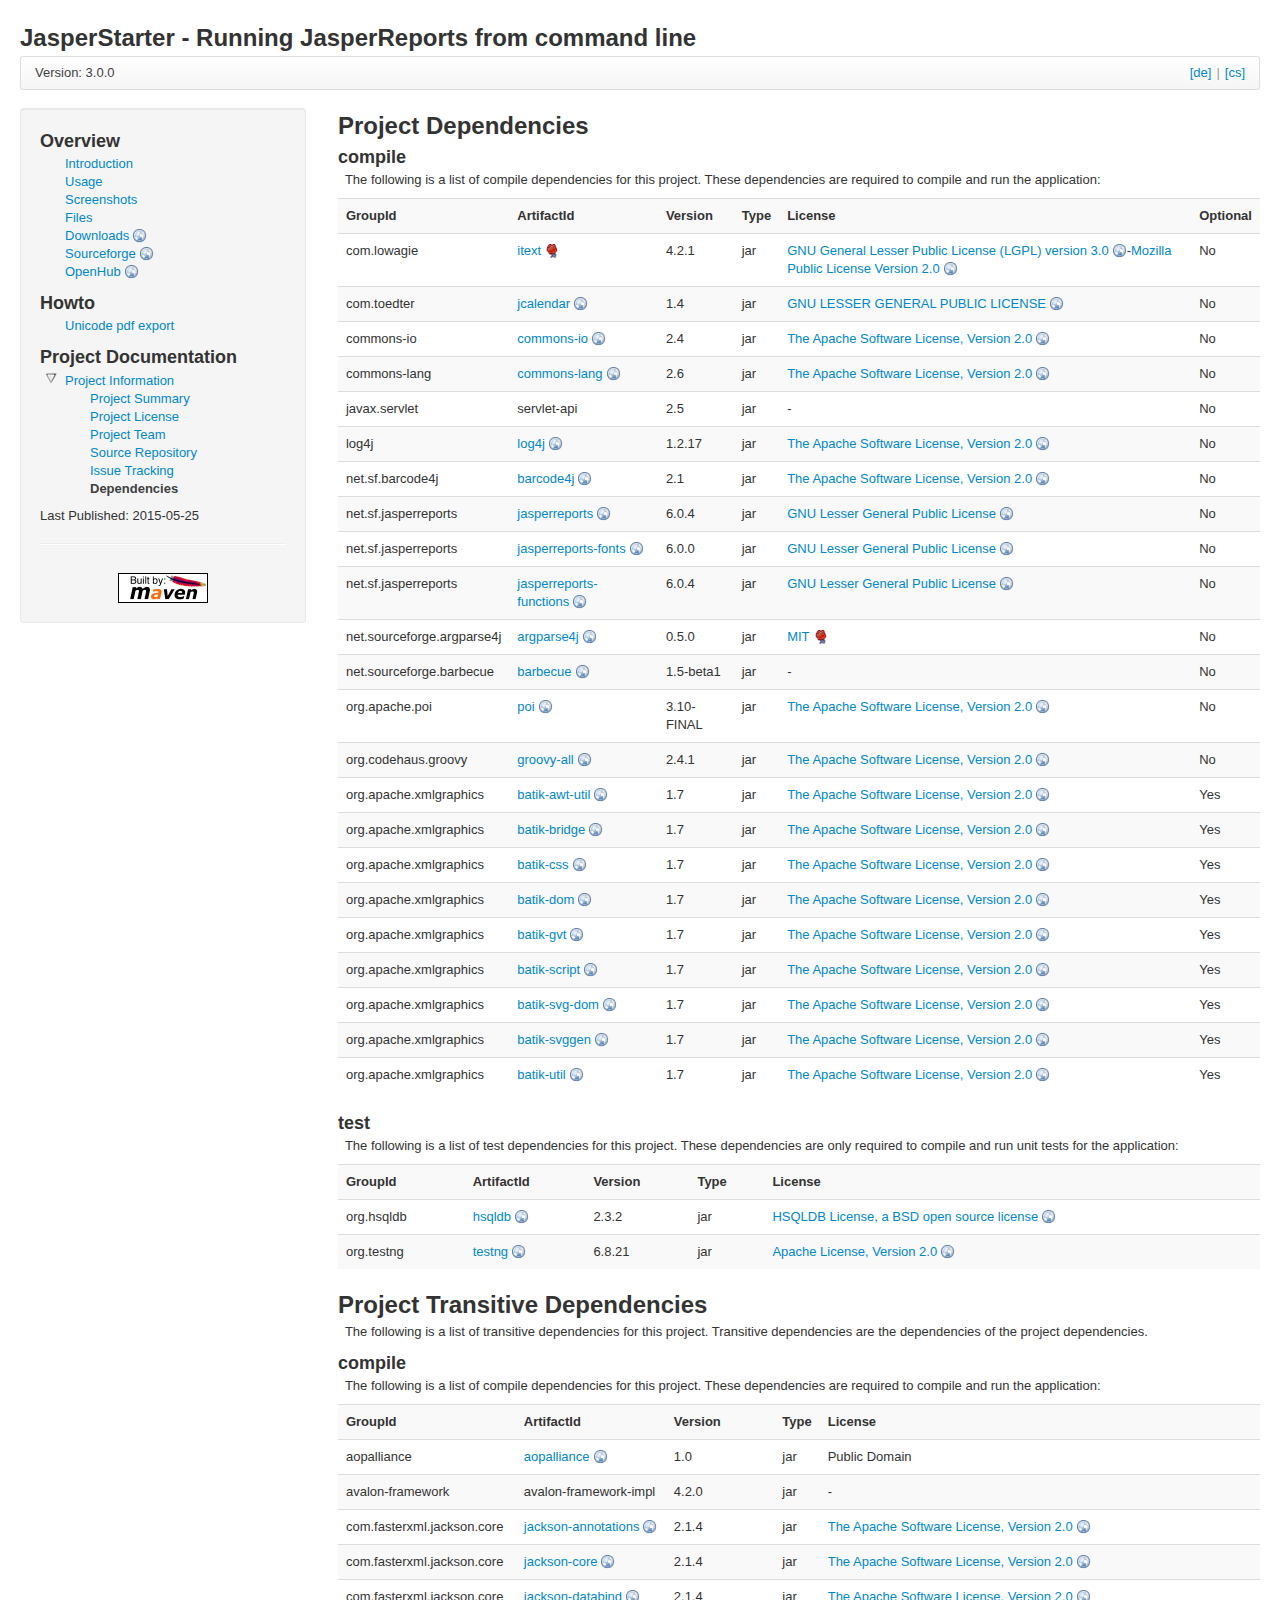
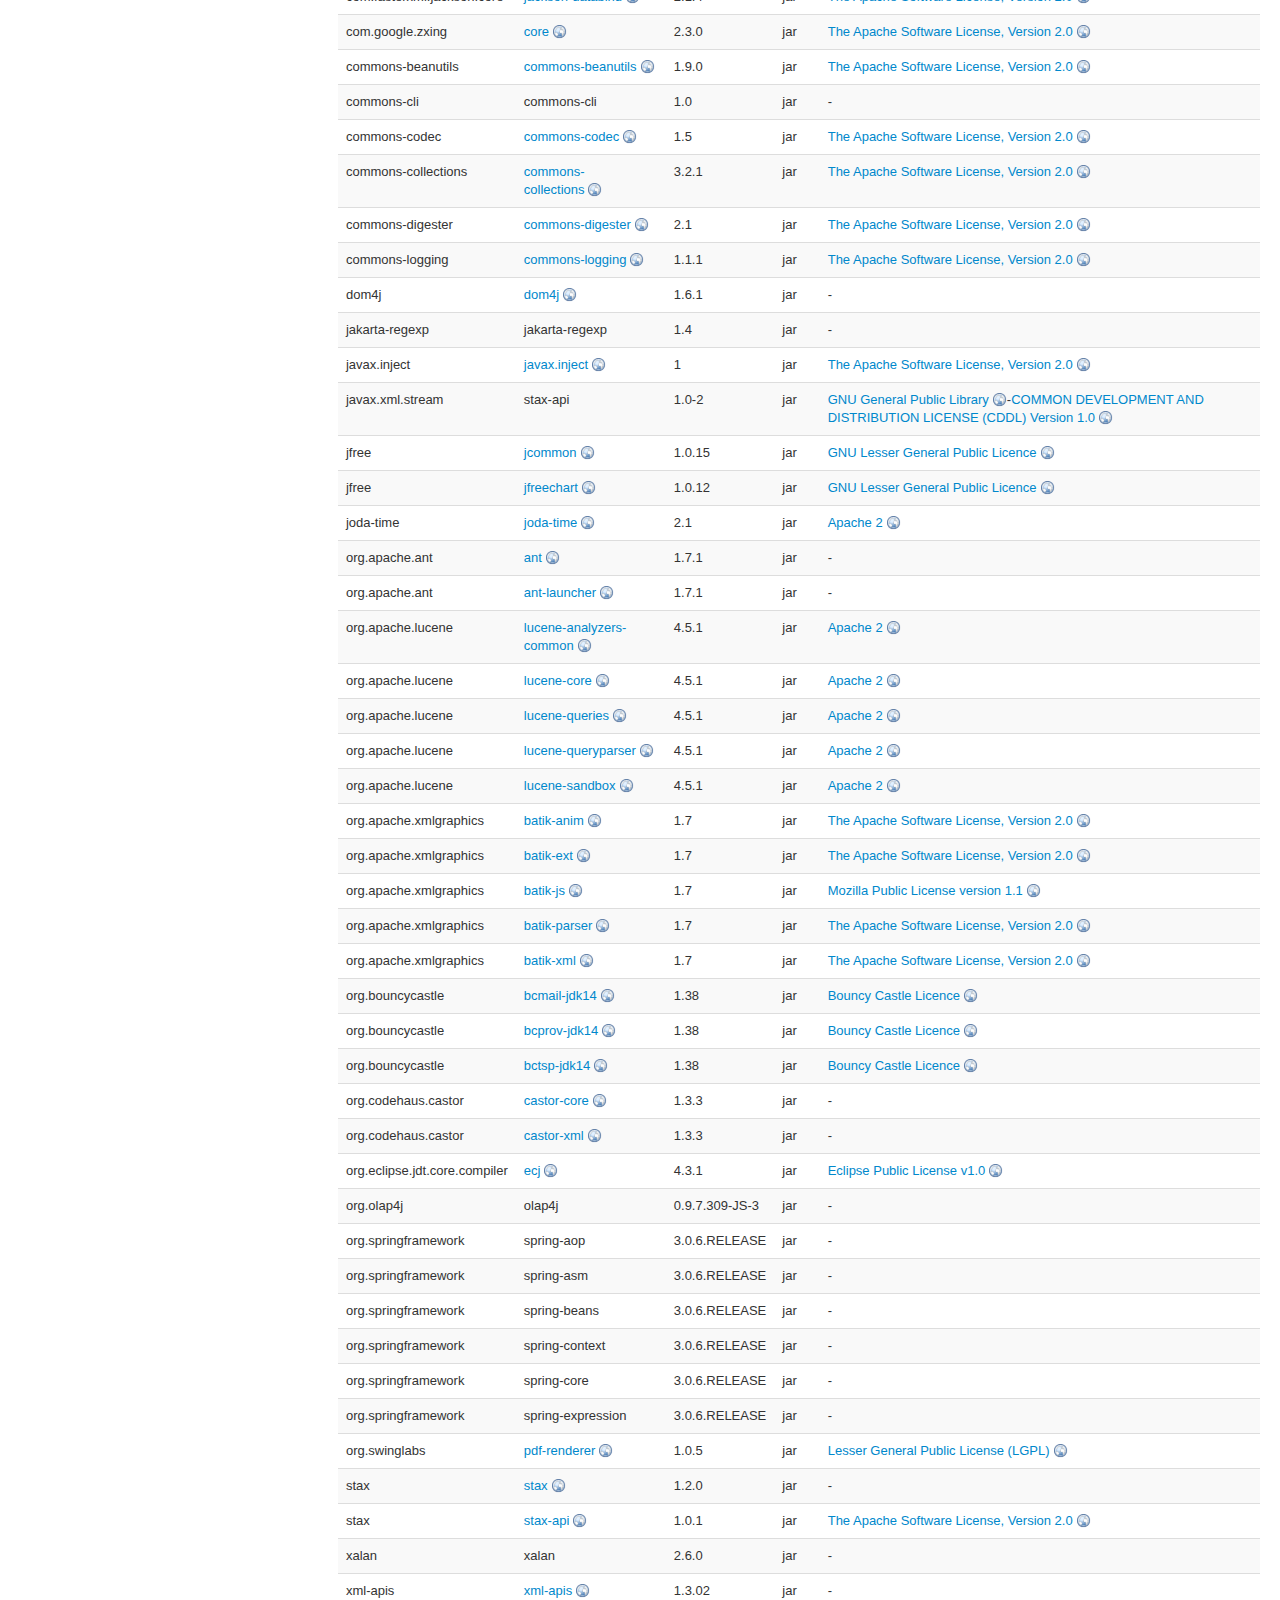
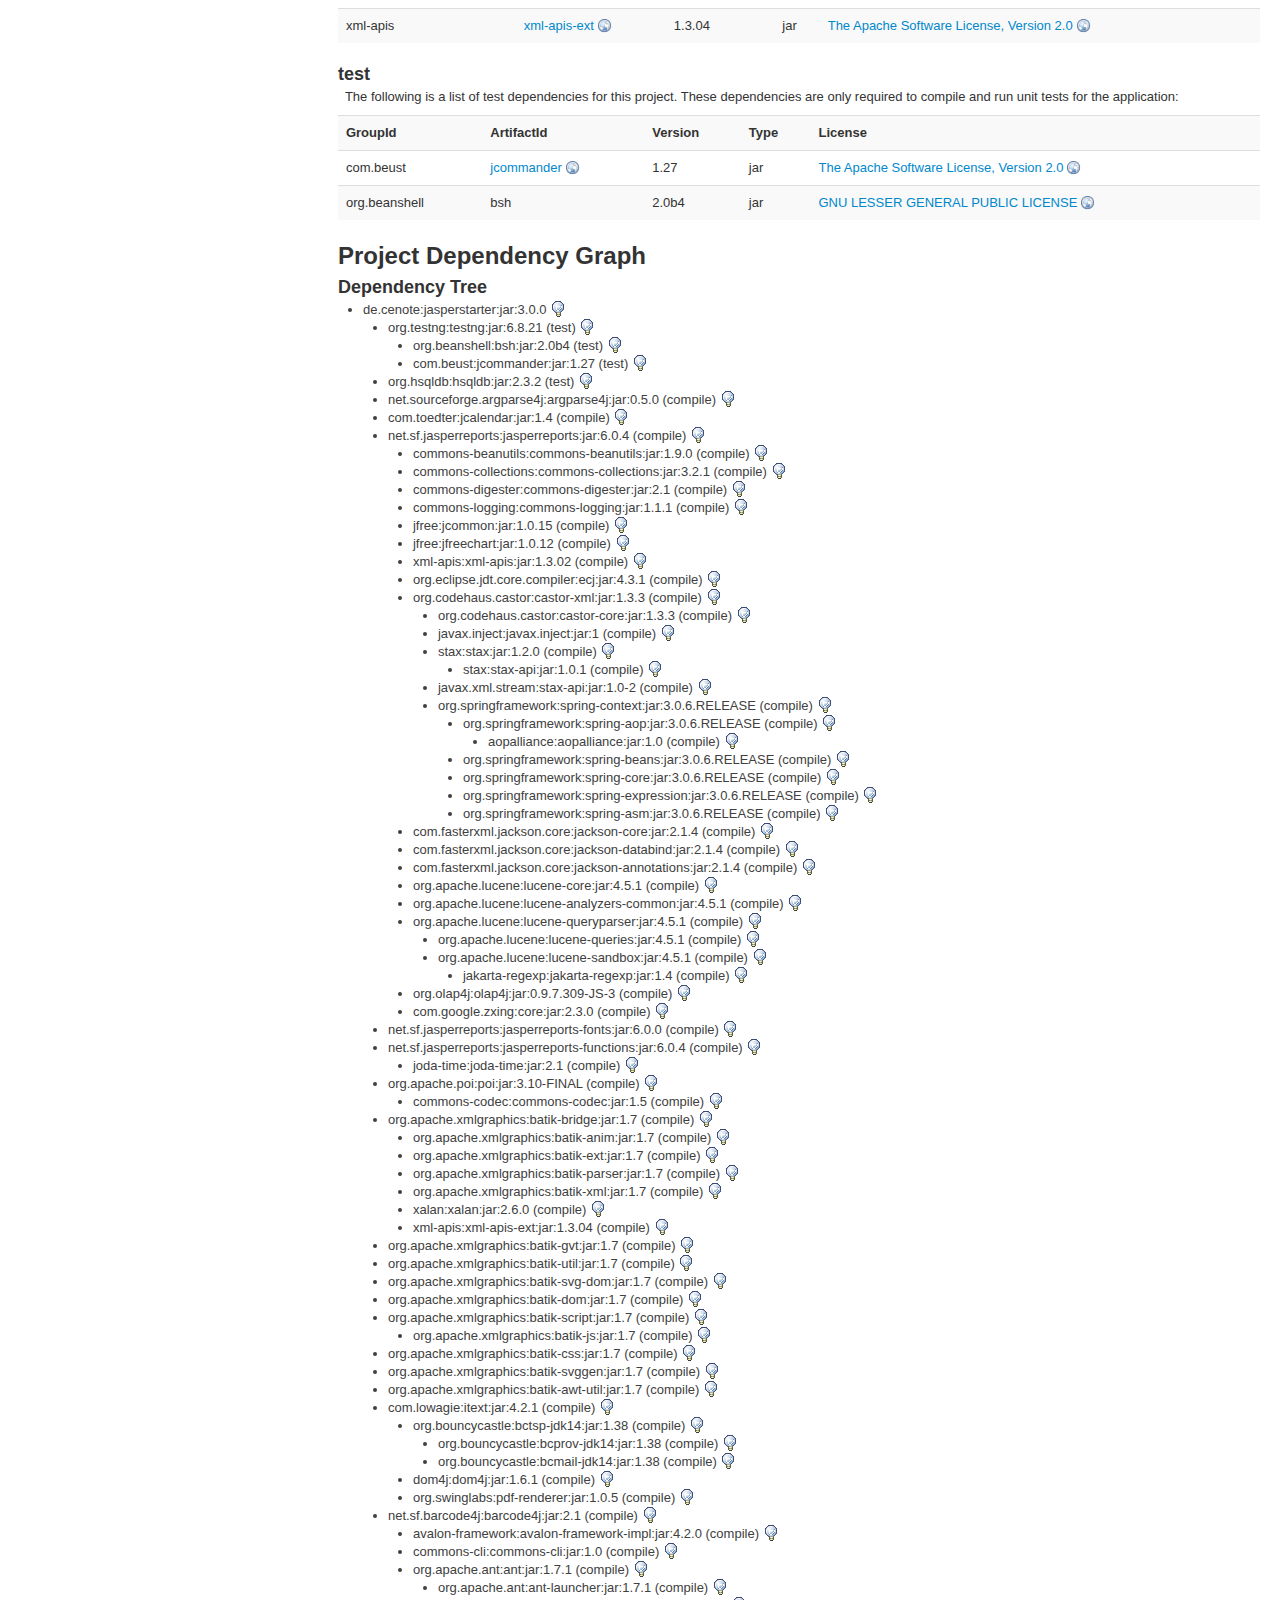
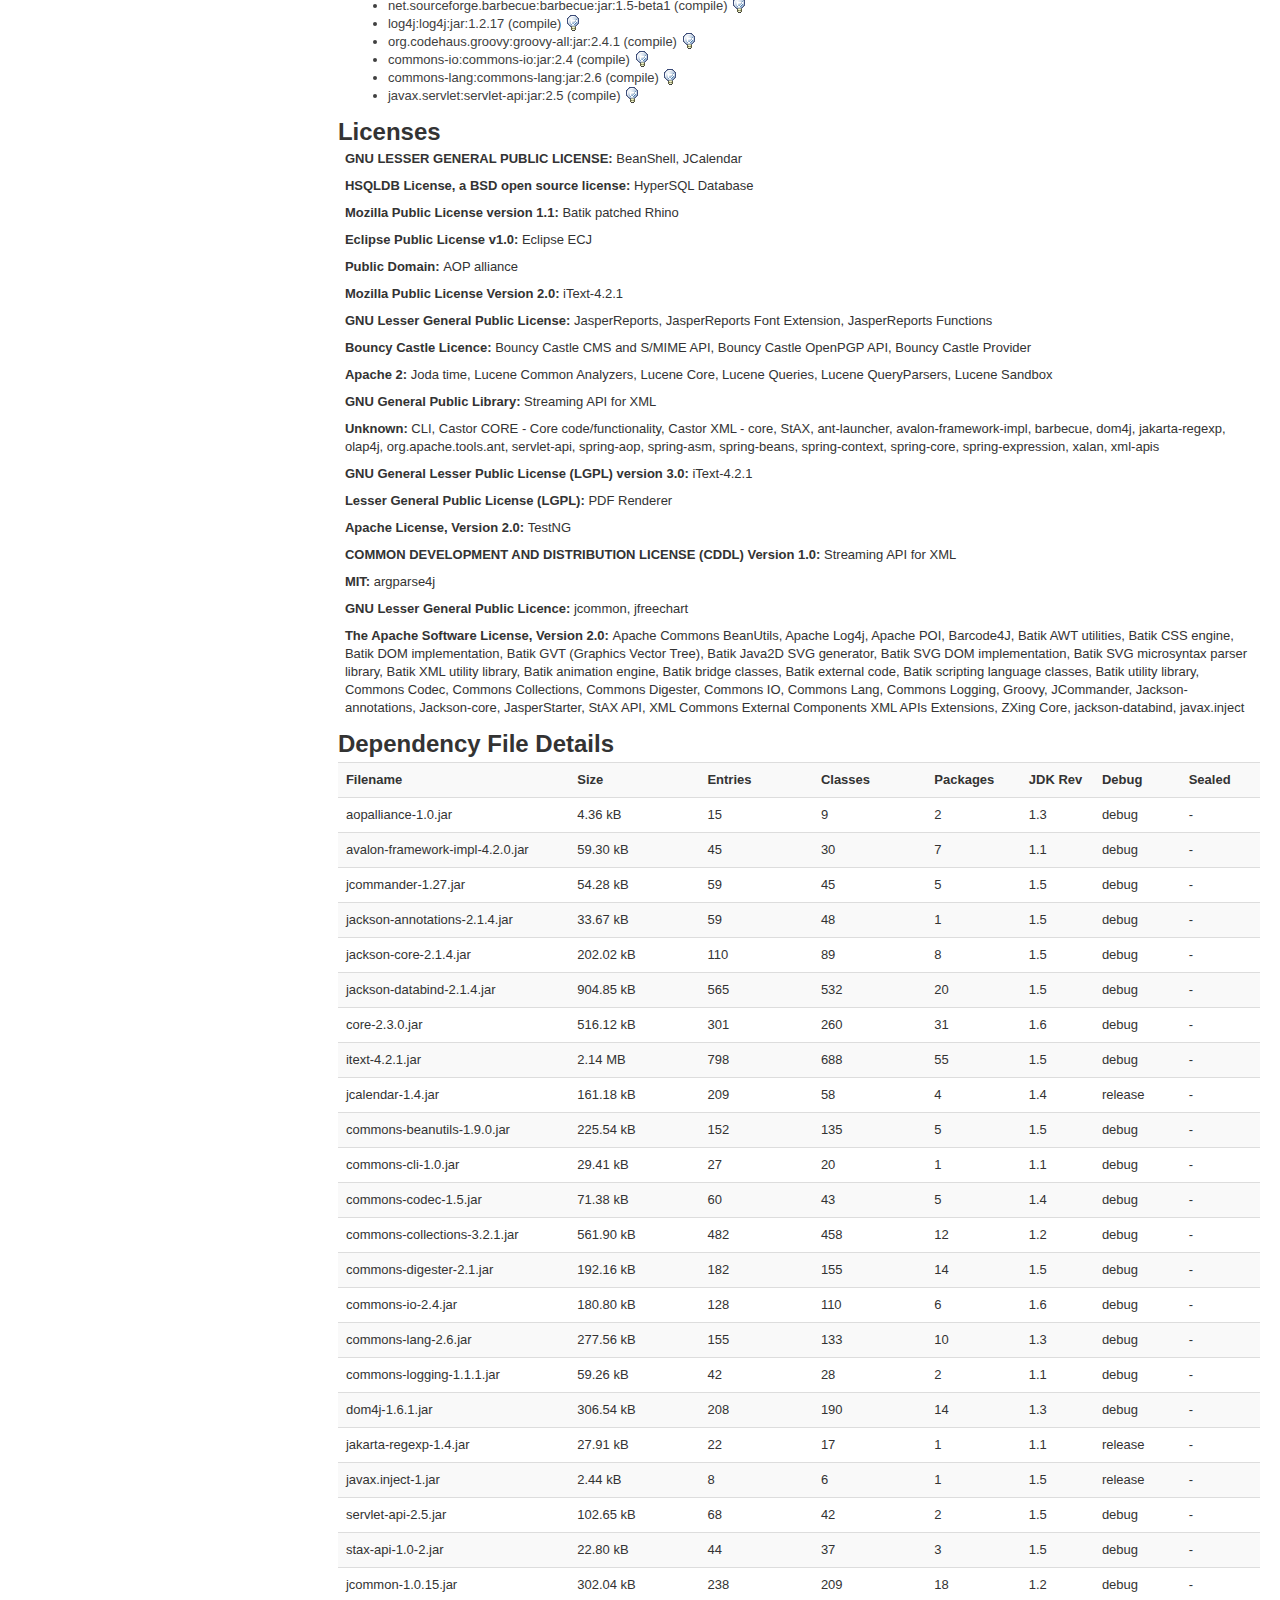
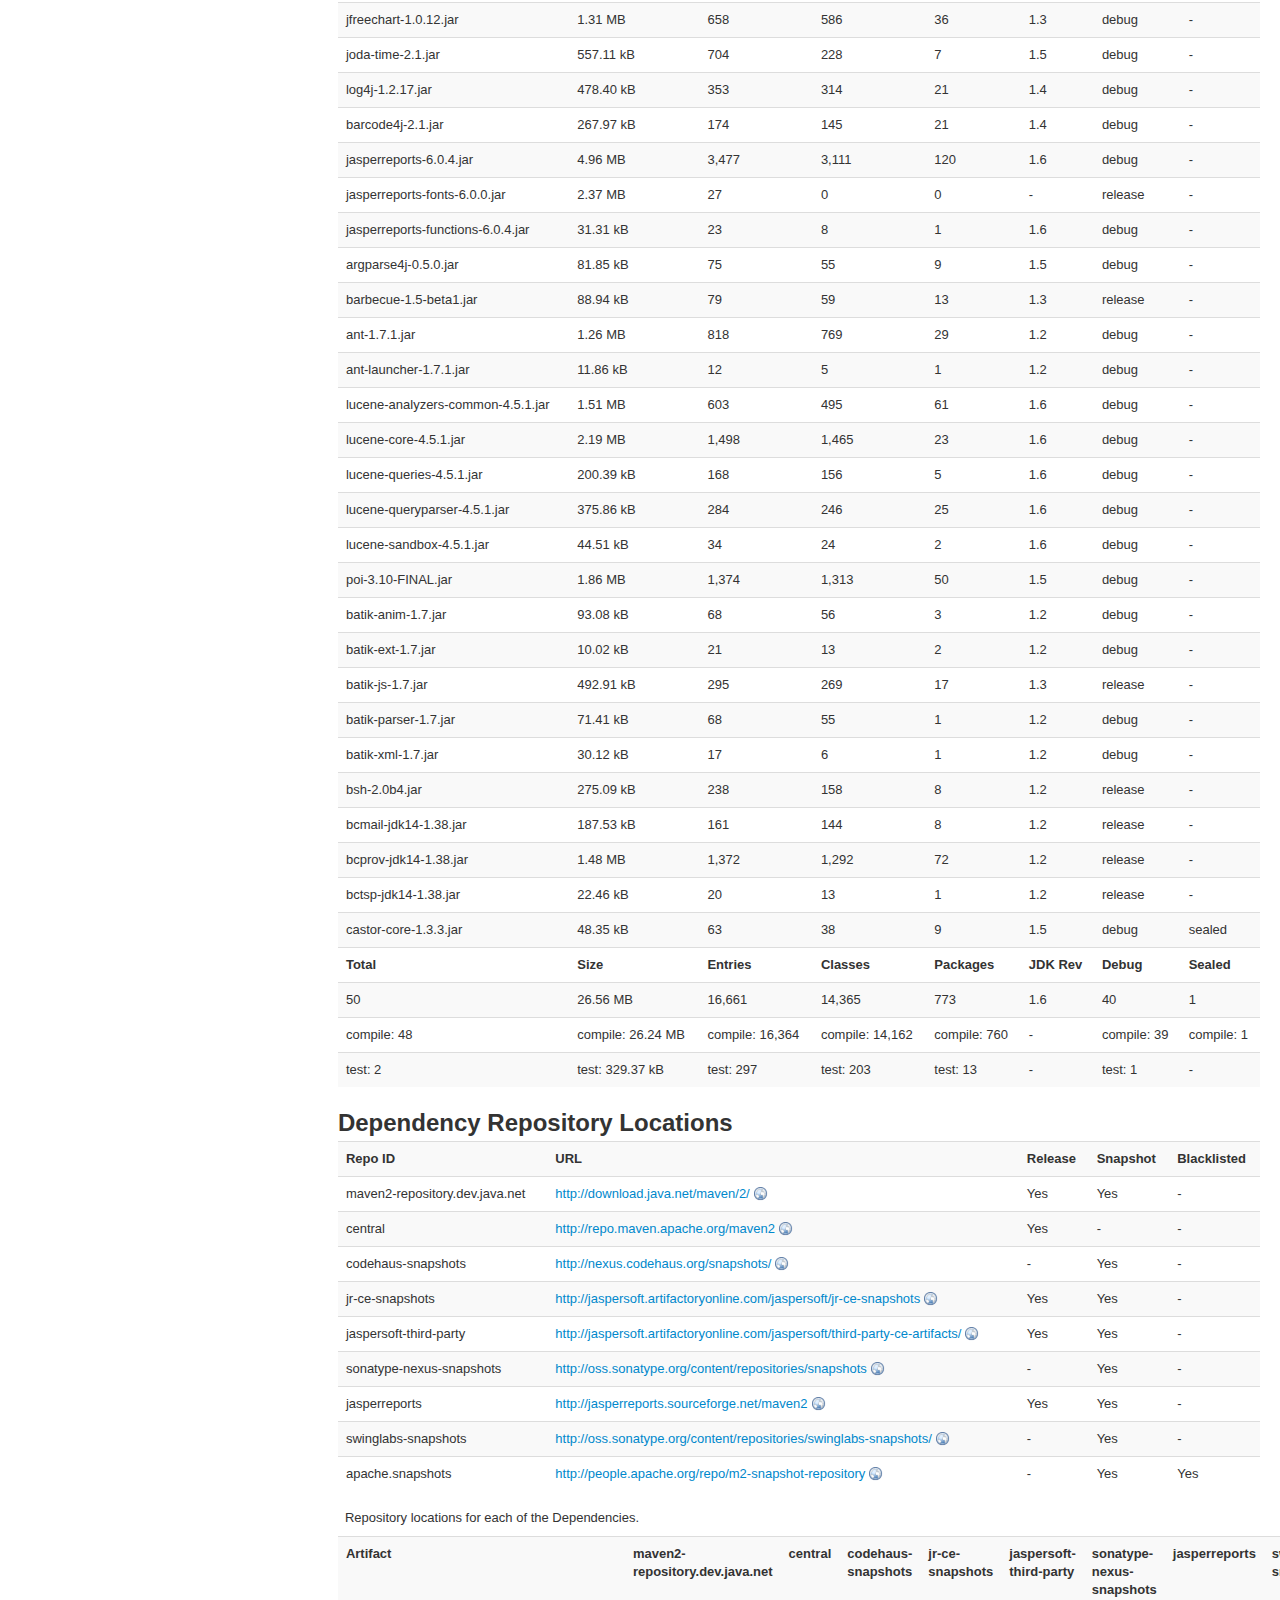
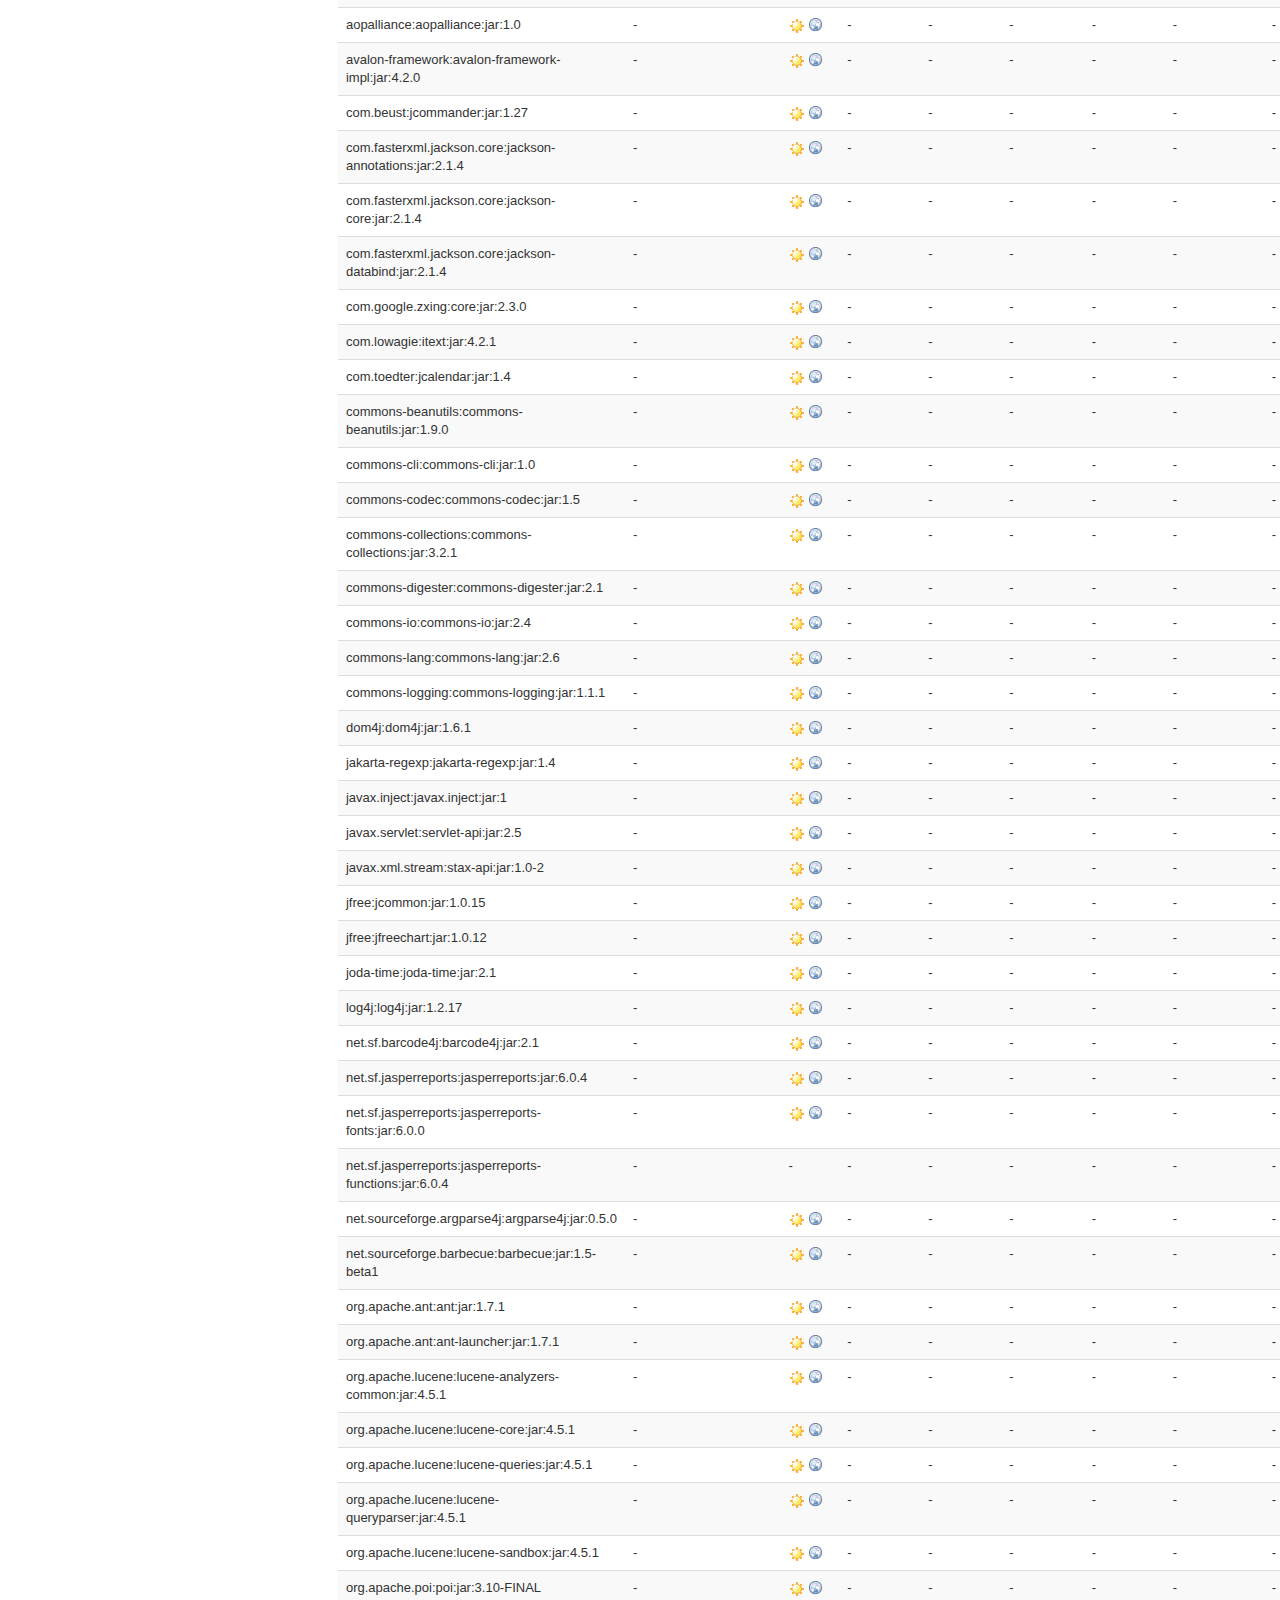
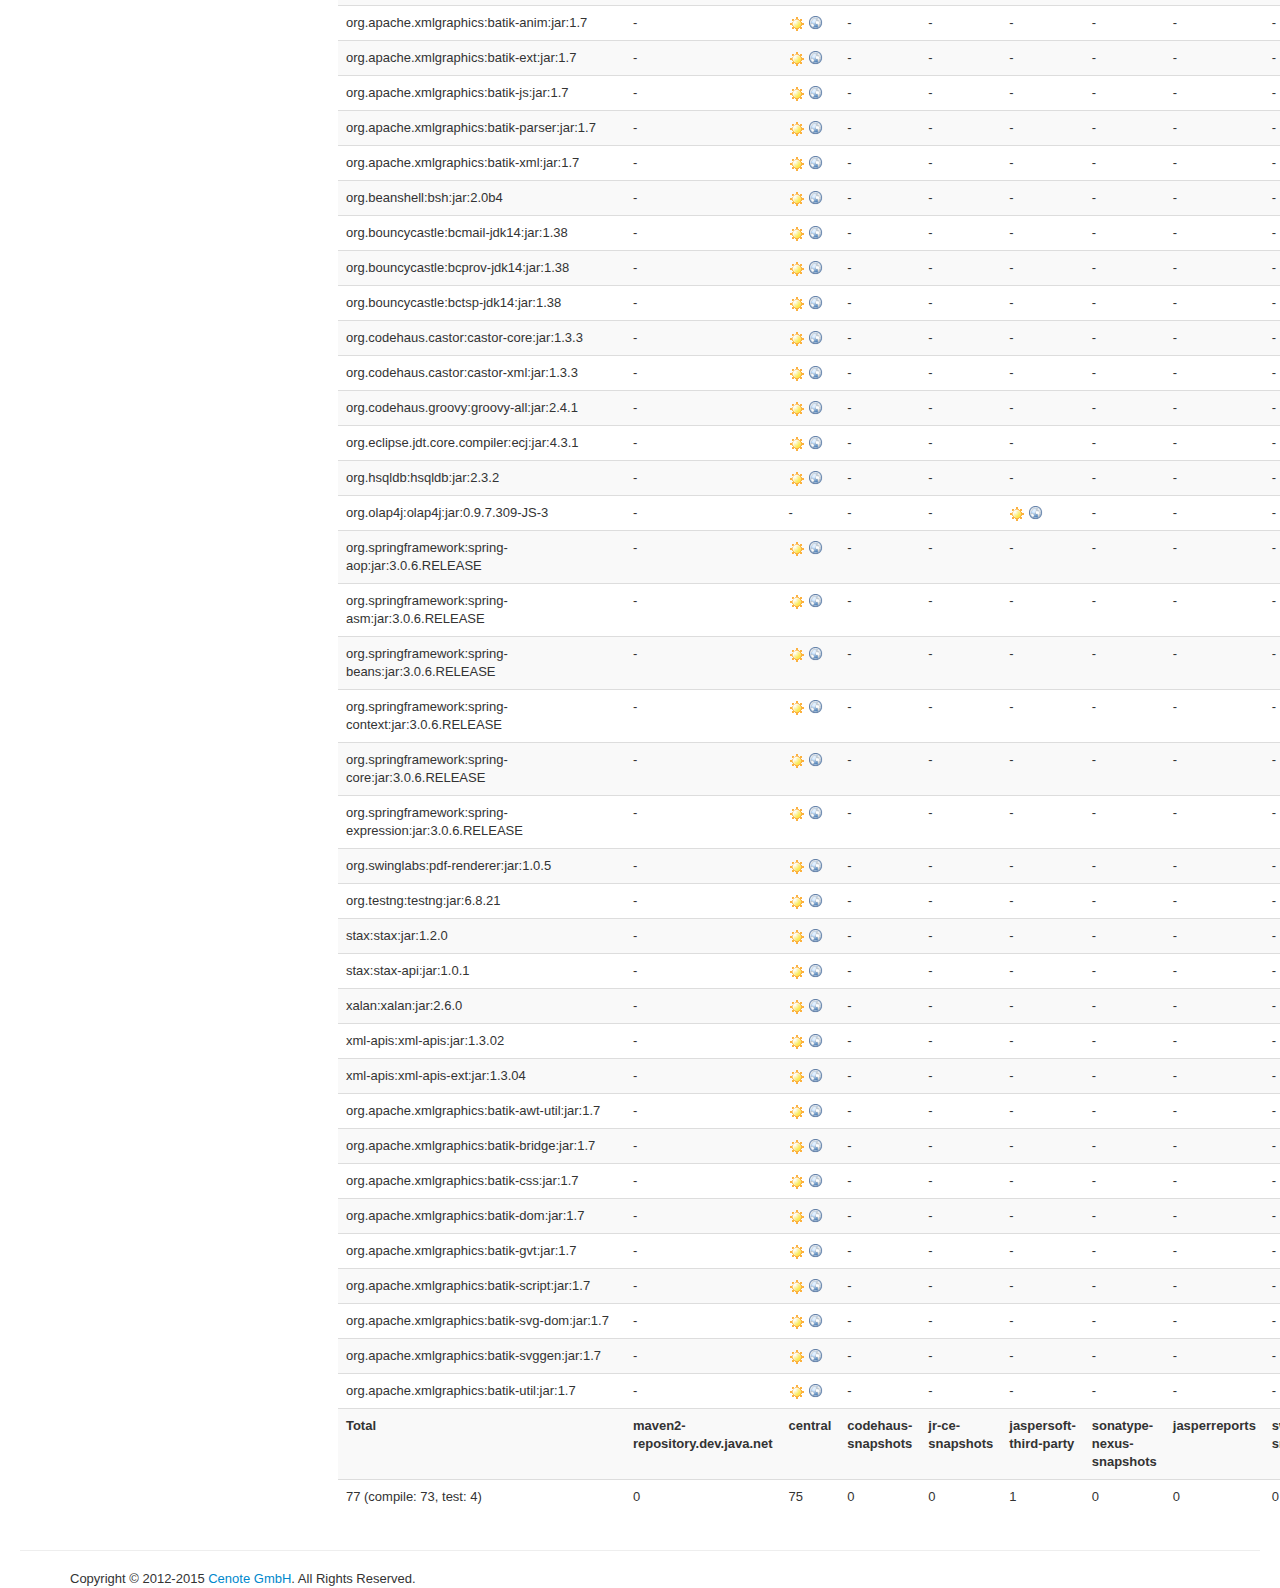
<file: lib/JasperStarter/docs/dependencies.html>
<!DOCTYPE html PUBLIC "-//W3C//DTD XHTML 1.0 Transitional//EN" "http://www.w3.org/TR/xhtml1/DTD/xhtml1-transitional.dtd">
<!--
 | Generated by Apache Maven Doxia at 2015-05-25
 | Rendered using Apache Maven Fluido Skin 1.2.1
-->
<html xmlns="http://www.w3.org/1999/xhtml" xml:lang="en" lang="en">
  <head>
    <meta http-equiv="Content-Type" content="text/html; charset=UTF-8" />
    <meta name="viewport" content="width=device-width, initial-scale=1.0" />
    <title>JasperStarter - Project Dependencies</title>
    <link rel="stylesheet" href="./css/apache-maven-fluido.min.css" />
    <link rel="stylesheet" href="./css/site.css" />
    <link rel="stylesheet" href="./css/print.css" media="print" />

      
    <script type="text/javascript" src="./js/apache-maven-fluido.min.js"></script>

    
    <meta name="Date-Revision-yyyymmdd" content="20150525" />
    <meta http-equiv="Content-Language" content="en" />
    
        </head>
        <body class="topBarDisabled">
          
                
                    
    
        <div class="container-fluid">
          <div id="banner">
        <div class="pull-left">
                                <div id="bannerLeft">
                <h2>JasperStarter - Running JasperReports from command line</h2>
                </div>
                      </div>
        <div class="pull-right">  </div>
        <div class="clear"><hr/></div>
      </div>

      <div id="breadcrumbs">
        <ul class="breadcrumb">
                
                    
                  <li id="projectVersion">Version: 3.0.0</li>
              
                
                    
      
                                  
    <li class="pull-right">              <a href="cs/index.html" title="[cs]">[cs]</a>
  </li>

        <li class="divider pull-right">|</li>
      
    <li class="pull-right">              <a href="de/index.html" title="[de]">[de]</a>
  </li>

                        </ul>
      </div>

            <div class="row-fluid">
        <div id="leftColumn" class="span3">
          <div class="well sidebar-nav">
                
                    
                                    <h3>Overview</h3>
                  <ul>
                  <li class="none">
                          <a href="index.html" title="Introduction">Introduction</a>
            </li>
                  <li class="none">
                          <a href="usage.html" title="Usage">Usage</a>
            </li>
                  <li class="none">
                          <a href="screenshots.html" title="Screenshots">Screenshots</a>
            </li>
                  <li class="none">
                          <a href="files.html" title="Files">Files</a>
            </li>
                  <li class="none">
                          <a href="http://sourceforge.net/projects/jasperstarter/files/" class="externalLink" title="Downloads">Downloads</a>
            </li>
                  <li class="none">
                          <a href="http://sourceforge.net/projects/jasperstarter/" class="externalLink" title="Sourceforge">Sourceforge</a>
            </li>
                  <li class="none">
                          <a href="http://www.openhub.net/p/jasperstarter" class="externalLink" title="OpenHub">OpenHub</a>
            </li>
          </ul>
                        <h3>Howto</h3>
                  <ul>
                  <li class="none">
                          <a href="unicode-pdf-export.html" title="Unicode pdf export">Unicode pdf export</a>
            </li>
          </ul>
                        <h3>Project Documentation</h3>
                  <ul>
                                                                                                                                                                        <li class="expanded">
                          <a href="project-info.html" title="Project Information">Project Information</a>
                    <ul>
                      <li class="none">
                          <a href="project-summary.html" title="Project Summary">Project Summary</a>
            </li>
                      <li class="none">
                          <a href="license.html" title="Project License">Project License</a>
            </li>
                      <li class="none">
                          <a href="team-list.html" title="Project Team">Project Team</a>
            </li>
                      <li class="none">
                          <a href="source-repository.html" title="Source Repository">Source Repository</a>
            </li>
                      <li class="none">
                          <a href="issue-tracking.html" title="Issue Tracking">Issue Tracking</a>
            </li>
                      <li class="none">
            <strong>Dependencies</strong>
          </li>
              </ul>
        </li>
          </ul>
                      
                    
                <div id="lastPublished">
        <span id="publishDate">Last Published: 2015-05-25</span>
              </div>
                
          <hr class="divider" />

           <div id="poweredBy">
                            <div class="clear"></div>
                            <div class="clear"></div>
                            <div class="clear"></div>
                             <a href="http://maven.apache.org/" title="Built by Maven" class="poweredBy">
        <img class="poweredBy" alt="Built by Maven" src="./images/logos/maven-feather.png" />
      </a>
                  </div>
          </div>
        </div>
        
        <div id="bodyColumn"  class="span9" >
                                  
            <a name="Project_Dependencies"></a>
<div class="section">
<h2>Project Dependencies<a name="Project_Dependencies"></a></h2><a name="Project_Dependencies_compile"></a>
<div class="section">
<h3>compile<a name="compile"></a></h3>
<p>The following is a list of compile dependencies for this project. These dependencies are required to compile and run the application:</p>
<table border="0" class="table table-striped">
<tr class="a">
<th>GroupId</th>
<th>ArtifactId</th>
<th>Version</th>
<th>Type</th>
<th>License</th>
<th>Optional</th></tr>
<tr class="b">
<td>com.lowagie</td>
<td><a class="externalLink" href="https://github.com/weiyeh/iText-4.2.0">itext</a></td>
<td>4.2.1</td>
<td>jar</td>
<td><a class="externalLink" href="http://www.gnu.org/licenses/lgpl.html">GNU General Lesser Public License (LGPL) version 3.0</a>-<a class="externalLink" href="http://www.mozilla.org/MPL/2.0/">Mozilla Public License Version 2.0</a></td>
<td>No</td></tr>
<tr class="a">
<td>com.toedter</td>
<td><a class="externalLink" href="http://www.toedter.com/en/jcalendar/">jcalendar</a></td>
<td>1.4</td>
<td>jar</td>
<td><a class="externalLink" href="http://www.gnu.org/licenses/lgpl.txt">GNU LESSER GENERAL PUBLIC LICENSE</a></td>
<td>No</td></tr>
<tr class="b">
<td>commons-io</td>
<td><a class="externalLink" href="http://commons.apache.org/io/">commons-io</a></td>
<td>2.4</td>
<td>jar</td>
<td><a class="externalLink" href="http://www.apache.org/licenses/LICENSE-2.0.txt">The Apache Software License, Version 2.0</a></td>
<td>No</td></tr>
<tr class="a">
<td>commons-lang</td>
<td><a class="externalLink" href="http://commons.apache.org/lang/">commons-lang</a></td>
<td>2.6</td>
<td>jar</td>
<td><a class="externalLink" href="http://www.apache.org/licenses/LICENSE-2.0.txt">The Apache Software License, Version 2.0</a></td>
<td>No</td></tr>
<tr class="b">
<td>javax.servlet</td>
<td>servlet-api</td>
<td>2.5</td>
<td>jar</td>
<td>-</td>
<td>No</td></tr>
<tr class="a">
<td>log4j</td>
<td><a class="externalLink" href="http://logging.apache.org/log4j/1.2/">log4j</a></td>
<td>1.2.17</td>
<td>jar</td>
<td><a class="externalLink" href="http://www.apache.org/licenses/LICENSE-2.0.txt">The Apache Software License, Version 2.0</a></td>
<td>No</td></tr>
<tr class="b">
<td>net.sf.barcode4j</td>
<td><a class="externalLink" href="http://barcode4j.sourceforge.net">barcode4j</a></td>
<td>2.1</td>
<td>jar</td>
<td><a class="externalLink" href="http://www.apache.org/licenses/LICENSE-2.0.txt">The Apache Software License, Version 2.0</a></td>
<td>No</td></tr>
<tr class="a">
<td>net.sf.jasperreports</td>
<td><a class="externalLink" href="http://jasperreports.sourceforge.net">jasperreports</a></td>
<td>6.0.4</td>
<td>jar</td>
<td><a class="externalLink" href="http://jasperreports.sourceforge.net/license.html">GNU Lesser General Public License</a></td>
<td>No</td></tr>
<tr class="b">
<td>net.sf.jasperreports</td>
<td><a class="externalLink" href="http://jasperreports.sourceforge.net">jasperreports-fonts</a></td>
<td>6.0.0</td>
<td>jar</td>
<td><a class="externalLink" href="http://jasperreports.sourceforge.net/license.html">GNU Lesser General Public License</a></td>
<td>No</td></tr>
<tr class="a">
<td>net.sf.jasperreports</td>
<td><a class="externalLink" href="http://jasperreports.sourceforge.net">jasperreports-functions</a></td>
<td>6.0.4</td>
<td>jar</td>
<td><a class="externalLink" href="http://jasperreports.sourceforge.net/license.html">GNU Lesser General Public License</a></td>
<td>No</td></tr>
<tr class="b">
<td>net.sourceforge.argparse4j</td>
<td><a class="externalLink" href="http://argparse4j.sourceforge.net">argparse4j</a></td>
<td>0.5.0</td>
<td>jar</td>
<td><a class="externalLink" href="https://raw.github.com/tatsuhiro-t/argparse4j/master/LICENSE.txt">MIT</a></td>
<td>No</td></tr>
<tr class="a">
<td>net.sourceforge.barbecue</td>
<td><a class="externalLink" href="http://barbecue.sourceforge.net/">barbecue</a></td>
<td>1.5-beta1</td>
<td>jar</td>
<td>-</td>
<td>No</td></tr>
<tr class="b">
<td>org.apache.poi</td>
<td><a class="externalLink" href="http://poi.apache.org/">poi</a></td>
<td>3.10-FINAL</td>
<td>jar</td>
<td><a class="externalLink" href="http://www.apache.org/licenses/LICENSE-2.0.txt">The Apache Software License, Version 2.0</a></td>
<td>No</td></tr>
<tr class="a">
<td>org.codehaus.groovy</td>
<td><a class="externalLink" href="http://groovy.codehaus.org/">groovy-all</a></td>
<td>2.4.1</td>
<td>jar</td>
<td><a class="externalLink" href="http://www.apache.org/licenses/LICENSE-2.0.txt">The Apache Software License, Version 2.0</a></td>
<td>No</td></tr>
<tr class="b">
<td>org.apache.xmlgraphics</td>
<td><a class="externalLink" href="http://xmlgraphics.apache.org/batik/">batik-awt-util</a></td>
<td>1.7</td>
<td>jar</td>
<td><a class="externalLink" href="http://www.apache.org/licenses/LICENSE-2.0.txt">The Apache Software License, Version 2.0</a></td>
<td>Yes</td></tr>
<tr class="a">
<td>org.apache.xmlgraphics</td>
<td><a class="externalLink" href="http://xmlgraphics.apache.org/batik/">batik-bridge</a></td>
<td>1.7</td>
<td>jar</td>
<td><a class="externalLink" href="http://www.apache.org/licenses/LICENSE-2.0.txt">The Apache Software License, Version 2.0</a></td>
<td>Yes</td></tr>
<tr class="b">
<td>org.apache.xmlgraphics</td>
<td><a class="externalLink" href="http://xmlgraphics.apache.org/batik/">batik-css</a></td>
<td>1.7</td>
<td>jar</td>
<td><a class="externalLink" href="http://www.apache.org/licenses/LICENSE-2.0.txt">The Apache Software License, Version 2.0</a></td>
<td>Yes</td></tr>
<tr class="a">
<td>org.apache.xmlgraphics</td>
<td><a class="externalLink" href="http://xmlgraphics.apache.org/batik/">batik-dom</a></td>
<td>1.7</td>
<td>jar</td>
<td><a class="externalLink" href="http://www.apache.org/licenses/LICENSE-2.0.txt">The Apache Software License, Version 2.0</a></td>
<td>Yes</td></tr>
<tr class="b">
<td>org.apache.xmlgraphics</td>
<td><a class="externalLink" href="http://xmlgraphics.apache.org/batik/">batik-gvt</a></td>
<td>1.7</td>
<td>jar</td>
<td><a class="externalLink" href="http://www.apache.org/licenses/LICENSE-2.0.txt">The Apache Software License, Version 2.0</a></td>
<td>Yes</td></tr>
<tr class="a">
<td>org.apache.xmlgraphics</td>
<td><a class="externalLink" href="http://xmlgraphics.apache.org/batik/">batik-script</a></td>
<td>1.7</td>
<td>jar</td>
<td><a class="externalLink" href="http://www.apache.org/licenses/LICENSE-2.0.txt">The Apache Software License, Version 2.0</a></td>
<td>Yes</td></tr>
<tr class="b">
<td>org.apache.xmlgraphics</td>
<td><a class="externalLink" href="http://xmlgraphics.apache.org/batik/">batik-svg-dom</a></td>
<td>1.7</td>
<td>jar</td>
<td><a class="externalLink" href="http://www.apache.org/licenses/LICENSE-2.0.txt">The Apache Software License, Version 2.0</a></td>
<td>Yes</td></tr>
<tr class="a">
<td>org.apache.xmlgraphics</td>
<td><a class="externalLink" href="http://xmlgraphics.apache.org/batik/">batik-svggen</a></td>
<td>1.7</td>
<td>jar</td>
<td><a class="externalLink" href="http://www.apache.org/licenses/LICENSE-2.0.txt">The Apache Software License, Version 2.0</a></td>
<td>Yes</td></tr>
<tr class="b">
<td>org.apache.xmlgraphics</td>
<td><a class="externalLink" href="http://xmlgraphics.apache.org/batik/">batik-util</a></td>
<td>1.7</td>
<td>jar</td>
<td><a class="externalLink" href="http://www.apache.org/licenses/LICENSE-2.0.txt">The Apache Software License, Version 2.0</a></td>
<td>Yes</td></tr></table></div><a name="Project_Dependencies_test"></a>
<div class="section">
<h3>test<a name="test"></a></h3>
<p>The following is a list of test dependencies for this project. These dependencies are only required to compile and run unit tests for the application:</p>
<table border="0" class="table table-striped">
<tr class="a">
<th>GroupId</th>
<th>ArtifactId</th>
<th>Version</th>
<th>Type</th>
<th>License</th></tr>
<tr class="b">
<td>org.hsqldb</td>
<td><a class="externalLink" href="http://hsqldb.org">hsqldb</a></td>
<td>2.3.2</td>
<td>jar</td>
<td><a class="externalLink" href="http://hsqldb.org/web/hsqlLicense.html">HSQLDB License, a BSD open source license</a></td></tr>
<tr class="a">
<td>org.testng</td>
<td><a class="externalLink" href="http://testng.org">testng</a></td>
<td>6.8.21</td>
<td>jar</td>
<td><a class="externalLink" href="http://apache.org/licenses/LICENSE-2.0">Apache License, Version 2.0</a></td></tr></table></div></div><a name="Project_Transitive_Dependencies"></a>
<div class="section">
<h2>Project Transitive Dependencies<a name="Project_Transitive_Dependencies"></a></h2>
<p>The following is a list of transitive dependencies for this project. Transitive dependencies are the dependencies of the project dependencies.</p><a name="Project_Transitive_Dependencies_compile"></a>
<div class="section">
<h3>compile<a name="compile"></a></h3>
<p>The following is a list of compile dependencies for this project. These dependencies are required to compile and run the application:</p>
<table border="0" class="table table-striped">
<tr class="a">
<th>GroupId</th>
<th>ArtifactId</th>
<th>Version</th>
<th>Type</th>
<th>License</th></tr>
<tr class="b">
<td>aopalliance</td>
<td><a class="externalLink" href="http://aopalliance.sourceforge.net">aopalliance</a></td>
<td>1.0</td>
<td>jar</td>
<td>Public Domain</td></tr>
<tr class="a">
<td>avalon-framework</td>
<td>avalon-framework-impl</td>
<td>4.2.0</td>
<td>jar</td>
<td>-</td></tr>
<tr class="b">
<td>com.fasterxml.jackson.core</td>
<td><a class="externalLink" href="http://wiki.fasterxml.com/JacksonHome">jackson-annotations</a></td>
<td>2.1.4</td>
<td>jar</td>
<td><a class="externalLink" href="http://www.apache.org/licenses/LICENSE-2.0.txt">The Apache Software License, Version 2.0</a></td></tr>
<tr class="a">
<td>com.fasterxml.jackson.core</td>
<td><a class="externalLink" href="http://wiki.fasterxml.com/JacksonHome">jackson-core</a></td>
<td>2.1.4</td>
<td>jar</td>
<td><a class="externalLink" href="http://www.apache.org/licenses/LICENSE-2.0.txt">The Apache Software License, Version 2.0</a></td></tr>
<tr class="b">
<td>com.fasterxml.jackson.core</td>
<td><a class="externalLink" href="http://wiki.fasterxml.com/JacksonHome">jackson-databind</a></td>
<td>2.1.4</td>
<td>jar</td>
<td><a class="externalLink" href="http://www.apache.org/licenses/LICENSE-2.0.txt">The Apache Software License, Version 2.0</a></td></tr>
<tr class="a">
<td>com.google.zxing</td>
<td><a class="externalLink" href="http://code.google.com/p/zxing/core">core</a></td>
<td>2.3.0</td>
<td>jar</td>
<td><a class="externalLink" href="http://www.apache.org/licenses/LICENSE-2.0.txt">The Apache Software License, Version 2.0</a></td></tr>
<tr class="b">
<td>commons-beanutils</td>
<td><a class="externalLink" href="http://commons.apache.org/proper/commons-beanutils/">commons-beanutils</a></td>
<td>1.9.0</td>
<td>jar</td>
<td><a class="externalLink" href="http://www.apache.org/licenses/LICENSE-2.0.txt">The Apache Software License, Version 2.0</a></td></tr>
<tr class="a">
<td>commons-cli</td>
<td>commons-cli</td>
<td>1.0</td>
<td>jar</td>
<td>-</td></tr>
<tr class="b">
<td>commons-codec</td>
<td><a class="externalLink" href="http://commons.apache.org/codec/">commons-codec</a></td>
<td>1.5</td>
<td>jar</td>
<td><a class="externalLink" href="http://www.apache.org/licenses/LICENSE-2.0.txt">The Apache Software License, Version 2.0</a></td></tr>
<tr class="a">
<td>commons-collections</td>
<td><a class="externalLink" href="http://commons.apache.org/collections/">commons-collections</a></td>
<td>3.2.1</td>
<td>jar</td>
<td><a class="externalLink" href="http://www.apache.org/licenses/LICENSE-2.0.txt">The Apache Software License, Version 2.0</a></td></tr>
<tr class="b">
<td>commons-digester</td>
<td><a class="externalLink" href="http://commons.apache.org/digester/">commons-digester</a></td>
<td>2.1</td>
<td>jar</td>
<td><a class="externalLink" href="http://www.apache.org/licenses/LICENSE-2.0.txt">The Apache Software License, Version 2.0</a></td></tr>
<tr class="a">
<td>commons-logging</td>
<td><a class="externalLink" href="http://commons.apache.org/logging">commons-logging</a></td>
<td>1.1.1</td>
<td>jar</td>
<td><a class="externalLink" href="http://www.apache.org/licenses/LICENSE-2.0.txt">The Apache Software License, Version 2.0</a></td></tr>
<tr class="b">
<td>dom4j</td>
<td><a class="externalLink" href="http://dom4j.org">dom4j</a></td>
<td>1.6.1</td>
<td>jar</td>
<td>-</td></tr>
<tr class="a">
<td>jakarta-regexp</td>
<td>jakarta-regexp</td>
<td>1.4</td>
<td>jar</td>
<td>-</td></tr>
<tr class="b">
<td>javax.inject</td>
<td><a class="externalLink" href="http://code.google.com/p/atinject/">javax.inject</a></td>
<td>1</td>
<td>jar</td>
<td><a class="externalLink" href="http://www.apache.org/licenses/LICENSE-2.0.txt">The Apache Software License, Version 2.0</a></td></tr>
<tr class="a">
<td>javax.xml.stream</td>
<td>stax-api</td>
<td>1.0-2</td>
<td>jar</td>
<td><a class="externalLink" href="http://www.gnu.org/licenses/gpl.txt">GNU General Public Library</a>-<a class="externalLink" href="http://www.sun.com/cddl/cddl.html">COMMON DEVELOPMENT AND DISTRIBUTION LICENSE (CDDL) Version 1.0</a></td></tr>
<tr class="b">
<td>jfree</td>
<td><a class="externalLink" href="http://www.jfree.org/jcommon/">jcommon</a></td>
<td>1.0.15</td>
<td>jar</td>
<td><a class="externalLink" href="http://www.gnu.org/licenses/lgpl.txt">GNU Lesser General Public Licence</a></td></tr>
<tr class="a">
<td>jfree</td>
<td><a class="externalLink" href="http://www.jfree.org/jfreechart/">jfreechart</a></td>
<td>1.0.12</td>
<td>jar</td>
<td><a class="externalLink" href="http://www.gnu.org/licenses/lgpl.txt">GNU Lesser General Public Licence</a></td></tr>
<tr class="b">
<td>joda-time</td>
<td><a class="externalLink" href="http://joda-time.sourceforge.net">joda-time</a></td>
<td>2.1</td>
<td>jar</td>
<td><a class="externalLink" href="http://www.apache.org/licenses/LICENSE-2.0.txt">Apache 2</a></td></tr>
<tr class="a">
<td>org.apache.ant</td>
<td><a class="externalLink" href="http://ant.apache.org/ant/">ant</a></td>
<td>1.7.1</td>
<td>jar</td>
<td>-</td></tr>
<tr class="b">
<td>org.apache.ant</td>
<td><a class="externalLink" href="http://ant.apache.org/ant-launcher/">ant-launcher</a></td>
<td>1.7.1</td>
<td>jar</td>
<td>-</td></tr>
<tr class="a">
<td>org.apache.lucene</td>
<td><a class="externalLink" href="http://lucene.apache.org/lucene-parent/lucene-analyzers-common">lucene-analyzers-common</a></td>
<td>4.5.1</td>
<td>jar</td>
<td><a class="externalLink" href="http://www.apache.org/licenses/LICENSE-2.0.txt">Apache 2</a></td></tr>
<tr class="b">
<td>org.apache.lucene</td>
<td><a class="externalLink" href="http://lucene.apache.org/lucene-parent/lucene-core">lucene-core</a></td>
<td>4.5.1</td>
<td>jar</td>
<td><a class="externalLink" href="http://www.apache.org/licenses/LICENSE-2.0.txt">Apache 2</a></td></tr>
<tr class="a">
<td>org.apache.lucene</td>
<td><a class="externalLink" href="http://lucene.apache.org/lucene-parent/lucene-queries">lucene-queries</a></td>
<td>4.5.1</td>
<td>jar</td>
<td><a class="externalLink" href="http://www.apache.org/licenses/LICENSE-2.0.txt">Apache 2</a></td></tr>
<tr class="b">
<td>org.apache.lucene</td>
<td><a class="externalLink" href="http://lucene.apache.org/lucene-parent/lucene-queryparser">lucene-queryparser</a></td>
<td>4.5.1</td>
<td>jar</td>
<td><a class="externalLink" href="http://www.apache.org/licenses/LICENSE-2.0.txt">Apache 2</a></td></tr>
<tr class="a">
<td>org.apache.lucene</td>
<td><a class="externalLink" href="http://lucene.apache.org/lucene-parent/lucene-sandbox">lucene-sandbox</a></td>
<td>4.5.1</td>
<td>jar</td>
<td><a class="externalLink" href="http://www.apache.org/licenses/LICENSE-2.0.txt">Apache 2</a></td></tr>
<tr class="b">
<td>org.apache.xmlgraphics</td>
<td><a class="externalLink" href="http://xmlgraphics.apache.org/batik/">batik-anim</a></td>
<td>1.7</td>
<td>jar</td>
<td><a class="externalLink" href="http://www.apache.org/licenses/LICENSE-2.0.txt">The Apache Software License, Version 2.0</a></td></tr>
<tr class="a">
<td>org.apache.xmlgraphics</td>
<td><a class="externalLink" href="http://xmlgraphics.apache.org/batik/">batik-ext</a></td>
<td>1.7</td>
<td>jar</td>
<td><a class="externalLink" href="http://www.apache.org/licenses/LICENSE-2.0.txt">The Apache Software License, Version 2.0</a></td></tr>
<tr class="b">
<td>org.apache.xmlgraphics</td>
<td><a class="externalLink" href="http://xmlgraphics.apache.org/batik/">batik-js</a></td>
<td>1.7</td>
<td>jar</td>
<td><a class="externalLink" href="http://www.mozilla.org/MPL/MPL-1.1.html">Mozilla Public License version 1.1</a></td></tr>
<tr class="a">
<td>org.apache.xmlgraphics</td>
<td><a class="externalLink" href="http://xmlgraphics.apache.org/batik/">batik-parser</a></td>
<td>1.7</td>
<td>jar</td>
<td><a class="externalLink" href="http://www.apache.org/licenses/LICENSE-2.0.txt">The Apache Software License, Version 2.0</a></td></tr>
<tr class="b">
<td>org.apache.xmlgraphics</td>
<td><a class="externalLink" href="http://xmlgraphics.apache.org/batik/">batik-xml</a></td>
<td>1.7</td>
<td>jar</td>
<td><a class="externalLink" href="http://www.apache.org/licenses/LICENSE-2.0.txt">The Apache Software License, Version 2.0</a></td></tr>
<tr class="a">
<td>org.bouncycastle</td>
<td><a class="externalLink" href="http://www.bouncycastle.org/java.html">bcmail-jdk14</a></td>
<td>1.38</td>
<td>jar</td>
<td><a class="externalLink" href="http://www.bouncycastle.org/licence.html">Bouncy Castle Licence</a></td></tr>
<tr class="b">
<td>org.bouncycastle</td>
<td><a class="externalLink" href="http://www.bouncycastle.org/java.html">bcprov-jdk14</a></td>
<td>1.38</td>
<td>jar</td>
<td><a class="externalLink" href="http://www.bouncycastle.org/licence.html">Bouncy Castle Licence</a></td></tr>
<tr class="a">
<td>org.bouncycastle</td>
<td><a class="externalLink" href="http://www.bouncycastle.org/java.html">bctsp-jdk14</a></td>
<td>1.38</td>
<td>jar</td>
<td><a class="externalLink" href="http://www.bouncycastle.org/licence.html">Bouncy Castle Licence</a></td></tr>
<tr class="b">
<td>org.codehaus.castor</td>
<td><a class="externalLink" href="http://castor.org">castor-core</a></td>
<td>1.3.3</td>
<td>jar</td>
<td>-</td></tr>
<tr class="a">
<td>org.codehaus.castor</td>
<td><a class="externalLink" href="http://castor.org/castor-xml">castor-xml</a></td>
<td>1.3.3</td>
<td>jar</td>
<td>-</td></tr>
<tr class="b">
<td>org.eclipse.jdt.core.compiler</td>
<td><a class="externalLink" href="http://www.eclipse.org/jdt/">ecj</a></td>
<td>4.3.1</td>
<td>jar</td>
<td><a class="externalLink" href="http://www.eclipse.org/org/documents/epl-v10.php">Eclipse Public License v1.0</a></td></tr>
<tr class="a">
<td>org.olap4j</td>
<td>olap4j</td>
<td>0.9.7.309-JS-3</td>
<td>jar</td>
<td>-</td></tr>
<tr class="b">
<td>org.springframework</td>
<td>spring-aop</td>
<td>3.0.6.RELEASE</td>
<td>jar</td>
<td>-</td></tr>
<tr class="a">
<td>org.springframework</td>
<td>spring-asm</td>
<td>3.0.6.RELEASE</td>
<td>jar</td>
<td>-</td></tr>
<tr class="b">
<td>org.springframework</td>
<td>spring-beans</td>
<td>3.0.6.RELEASE</td>
<td>jar</td>
<td>-</td></tr>
<tr class="a">
<td>org.springframework</td>
<td>spring-context</td>
<td>3.0.6.RELEASE</td>
<td>jar</td>
<td>-</td></tr>
<tr class="b">
<td>org.springframework</td>
<td>spring-core</td>
<td>3.0.6.RELEASE</td>
<td>jar</td>
<td>-</td></tr>
<tr class="a">
<td>org.springframework</td>
<td>spring-expression</td>
<td>3.0.6.RELEASE</td>
<td>jar</td>
<td>-</td></tr>
<tr class="b">
<td>org.swinglabs</td>
<td><a class="externalLink" href="http://www.swinglabs.org/">pdf-renderer</a></td>
<td>1.0.5</td>
<td>jar</td>
<td><a class="externalLink" href="http://www.gnu.org/copyleft/lesser.html">Lesser General Public License (LGPL)</a></td></tr>
<tr class="a">
<td>stax</td>
<td><a class="externalLink" href="http://stax.codehaus.org/">stax</a></td>
<td>1.2.0</td>
<td>jar</td>
<td>-</td></tr>
<tr class="b">
<td>stax</td>
<td><a class="externalLink" href="http://stax.codehaus.org/">stax-api</a></td>
<td>1.0.1</td>
<td>jar</td>
<td><a class="externalLink" href="http://www.apache.org/licenses/LICENSE-2.0.txt">The Apache Software License, Version 2.0</a></td></tr>
<tr class="a">
<td>xalan</td>
<td>xalan</td>
<td>2.6.0</td>
<td>jar</td>
<td>-</td></tr>
<tr class="b">
<td>xml-apis</td>
<td><a class="externalLink" href="http://xml.apache.org/commons/#external">xml-apis</a></td>
<td>1.3.02</td>
<td>jar</td>
<td>-</td></tr>
<tr class="a">
<td>xml-apis</td>
<td><a class="externalLink" href="http://xml.apache.org/commons/components/external/">xml-apis-ext</a></td>
<td>1.3.04</td>
<td>jar</td>
<td><a class="externalLink" href="http://www.apache.org/licenses/LICENSE-2.0.txt">The Apache Software License, Version 2.0</a></td></tr></table></div><a name="Project_Transitive_Dependencies_test"></a>
<div class="section">
<h3>test<a name="test"></a></h3>
<p>The following is a list of test dependencies for this project. These dependencies are only required to compile and run unit tests for the application:</p>
<table border="0" class="table table-striped">
<tr class="a">
<th>GroupId</th>
<th>ArtifactId</th>
<th>Version</th>
<th>Type</th>
<th>License</th></tr>
<tr class="b">
<td>com.beust</td>
<td><a class="externalLink" href="http://beust.com/jcommander">jcommander</a></td>
<td>1.27</td>
<td>jar</td>
<td><a class="externalLink" href="http://www.apache.org/licenses/LICENSE-2.0.txt">The Apache Software License, Version 2.0</a></td></tr>
<tr class="a">
<td>org.beanshell</td>
<td>bsh</td>
<td>2.0b4</td>
<td>jar</td>
<td><a class="externalLink" href="http://www.gnu.org/licenses/lgpl.txt">GNU LESSER GENERAL PUBLIC LICENSE</a></td></tr></table></div></div><a name="Project_Dependency_Graph"></a>
<div class="section">
<h2>Project Dependency Graph<a name="Project_Dependency_Graph"></a></h2><script language="javascript" type="text/javascript">
      function toggleDependencyDetail( divId, imgId )
      {
        var div = document.getElementById( divId );
        var img = document.getElementById( imgId );
        if( div.style.display == '' )
        {
          div.style.display = 'none';
          img.src='./images/icon_info_sml.gif';
        }
        else
        {
          div.style.display = '';
          img.src='./images/close.gif';
        }
      }
</script>
<a name="Dependency_Tree"></a>
<div class="section">
<h3>Dependency Tree<a name="Dependency_Tree"></a></h3>
<ul>
<li>de.cenote:jasperstarter:jar:3.0.0 <img id="_img1" src="./images/icon_info_sml.gif" alt="Information" onclick="toggleDependencyDetail( '_dep0', '_img1' );" style="cursor: pointer;vertical-align:text-bottom;"></img><div id="_dep0" style="display:none">
<table border="0" class="table table-striped">
<tr class="a">
<th>JasperStarter</th></tr>
<tr class="b">
<td>
<p><b>Description: </b>JasperStarter is a command line launcher for JasperReports.</p>
<p><b>URL: </b><a class="externalLink" href="http://jasperstarter.sourceforge.net/">http://jasperstarter.sourceforge.net/</a></p>
<p><b>Project License: </b><a class="externalLink" href="http://www.apache.org/licenses/LICENSE-2.0.txt">The Apache Software License, Version 2.0</a></p></td></tr></table></div>
<ul>
<li>org.testng:testng:jar:6.8.21 (test) <img id="_img3" src="./images/icon_info_sml.gif" alt="Information" onclick="toggleDependencyDetail( '_dep2', '_img3' );" style="cursor: pointer;vertical-align:text-bottom;"></img><div id="_dep2" style="display:none">
<table border="0" class="table table-striped">
<tr class="a">
<th>TestNG</th></tr>
<tr class="b">
<td>
<p><b>Description: </b>TestNG is a testing framework.</p>
<p><b>URL: </b><a class="externalLink" href="http://testng.org">http://testng.org</a></p>
<p><b>Project License: </b><a class="externalLink" href="http://apache.org/licenses/LICENSE-2.0">Apache License, Version 2.0</a></p></td></tr></table></div>
<ul>
<li>org.beanshell:bsh:jar:2.0b4 (test) <img id="_img5" src="./images/icon_info_sml.gif" alt="Information" onclick="toggleDependencyDetail( '_dep4', '_img5' );" style="cursor: pointer;vertical-align:text-bottom;"></img><div id="_dep4" style="display:none">
<table border="0" class="table table-striped">
<tr class="a">
<th>BeanShell</th></tr>
<tr class="b">
<td>
<p><b>Description: </b>BeanShell</p>
<p><b>Project License: </b><a class="externalLink" href="http://www.gnu.org/licenses/lgpl.txt">GNU LESSER GENERAL PUBLIC LICENSE</a></p></td></tr></table></div></li>
<li>com.beust:jcommander:jar:1.27 (test) <img id="_img7" src="./images/icon_info_sml.gif" alt="Information" onclick="toggleDependencyDetail( '_dep6', '_img7' );" style="cursor: pointer;vertical-align:text-bottom;"></img><div id="_dep6" style="display:none">
<table border="0" class="table table-striped">
<tr class="a">
<th>JCommander</th></tr>
<tr class="b">
<td>
<p><b>Description: </b>A Java framework to parse command line options with annotations.</p>
<p><b>URL: </b><a class="externalLink" href="http://beust.com/jcommander">http://beust.com/jcommander</a></p>
<p><b>Project License: </b><a class="externalLink" href="http://www.apache.org/licenses/LICENSE-2.0.txt">The Apache Software License, Version 2.0</a></p></td></tr></table></div></li></ul></li>
<li>org.hsqldb:hsqldb:jar:2.3.2 (test) <img id="_img9" src="./images/icon_info_sml.gif" alt="Information" onclick="toggleDependencyDetail( '_dep8', '_img9' );" style="cursor: pointer;vertical-align:text-bottom;"></img><div id="_dep8" style="display:none">
<table border="0" class="table table-striped">
<tr class="a">
<th>HyperSQL Database</th></tr>
<tr class="b">
<td>
<p><b>Description: </b>HSQLDB - Lightweight 100% Java SQL Database Engine</p>
<p><b>URL: </b><a class="externalLink" href="http://hsqldb.org">http://hsqldb.org</a></p>
<p><b>Project License: </b><a class="externalLink" href="http://hsqldb.org/web/hsqlLicense.html">HSQLDB License, a BSD open source license</a></p></td></tr></table></div></li>
<li>net.sourceforge.argparse4j:argparse4j:jar:0.5.0 (compile) <img id="_img11" src="./images/icon_info_sml.gif" alt="Information" onclick="toggleDependencyDetail( '_dep10', '_img11' );" style="cursor: pointer;vertical-align:text-bottom;"></img><div id="_dep10" style="display:none">
<table border="0" class="table table-striped">
<tr class="a">
<th>argparse4j</th></tr>
<tr class="b">
<td>
<p><b>Description: </b>The command-line parser library based on Python's argparse</p>
<p><b>URL: </b><a class="externalLink" href="http://argparse4j.sourceforge.net">http://argparse4j.sourceforge.net</a></p>
<p><b>Project License: </b><a class="externalLink" href="https://raw.github.com/tatsuhiro-t/argparse4j/master/LICENSE.txt">MIT</a></p></td></tr></table></div></li>
<li>com.toedter:jcalendar:jar:1.4 (compile) <img id="_img13" src="./images/icon_info_sml.gif" alt="Information" onclick="toggleDependencyDetail( '_dep12', '_img13' );" style="cursor: pointer;vertical-align:text-bottom;"></img><div id="_dep12" style="display:none">
<table border="0" class="table table-striped">
<tr class="a">
<th>JCalendar</th></tr>
<tr class="b">
<td>
<p><b>Description: </b>JCalendar is a Java date chooser bean for graphically picking a
    date. JCalendar is composed of several other Java beans, a
    JDayChooser, a JMonthChooser and a JYearChooser. All these beans
    have a locale property, provide several icons (Color 16x16, Color
    32x32, Mono 16x16 and Mono 32x32) and their own locale property
    editor. So they can easily be used in GUI builders. Also part of the
    package is a JDateChooser, a bean composed of an IDateEditor (for
    direct date editing) and a button for opening a JCalendar for
    selecting the date.</p>
<p><b>URL: </b><a class="externalLink" href="http://www.toedter.com/en/jcalendar/">http://www.toedter.com/en/jcalendar/</a></p>
<p><b>Project License: </b><a class="externalLink" href="http://www.gnu.org/licenses/lgpl.txt">GNU LESSER GENERAL PUBLIC LICENSE</a></p></td></tr></table></div></li>
<li>net.sf.jasperreports:jasperreports:jar:6.0.4 (compile) <img id="_img15" src="./images/icon_info_sml.gif" alt="Information" onclick="toggleDependencyDetail( '_dep14', '_img15' );" style="cursor: pointer;vertical-align:text-bottom;"></img><div id="_dep14" style="display:none">
<table border="0" class="table table-striped">
<tr class="a">
<th>JasperReports</th></tr>
<tr class="b">
<td>
<p><b>Description: </b>JasperReports Library</p>
<p><b>URL: </b><a class="externalLink" href="http://jasperreports.sourceforge.net">http://jasperreports.sourceforge.net</a></p>
<p><b>Project License: </b><a class="externalLink" href="http://jasperreports.sourceforge.net/license.html">GNU Lesser General Public License</a></p></td></tr></table></div>
<ul>
<li>commons-beanutils:commons-beanutils:jar:1.9.0 (compile) <img id="_img17" src="./images/icon_info_sml.gif" alt="Information" onclick="toggleDependencyDetail( '_dep16', '_img17' );" style="cursor: pointer;vertical-align:text-bottom;"></img><div id="_dep16" style="display:none">
<table border="0" class="table table-striped">
<tr class="a">
<th>Apache Commons BeanUtils</th></tr>
<tr class="b">
<td>
<p><b>Description: </b>Apache Commons BeanUtils provides an easy-to-use but flexible wrapper around reflection and introspection.</p>
<p><b>URL: </b><a class="externalLink" href="http://commons.apache.org/proper/commons-beanutils/">http://commons.apache.org/proper/commons-beanutils/</a></p>
<p><b>Project License: </b><a class="externalLink" href="http://www.apache.org/licenses/LICENSE-2.0.txt">The Apache Software License, Version 2.0</a></p></td></tr></table></div></li>
<li>commons-collections:commons-collections:jar:3.2.1 (compile) <img id="_img19" src="./images/icon_info_sml.gif" alt="Information" onclick="toggleDependencyDetail( '_dep18', '_img19' );" style="cursor: pointer;vertical-align:text-bottom;"></img><div id="_dep18" style="display:none">
<table border="0" class="table table-striped">
<tr class="a">
<th>Commons Collections</th></tr>
<tr class="b">
<td>
<p><b>Description: </b>Types that extend and augment the Java Collections Framework.</p>
<p><b>URL: </b><a class="externalLink" href="http://commons.apache.org/collections/">http://commons.apache.org/collections/</a></p>
<p><b>Project License: </b><a class="externalLink" href="http://www.apache.org/licenses/LICENSE-2.0.txt">The Apache Software License, Version 2.0</a></p></td></tr></table></div></li>
<li>commons-digester:commons-digester:jar:2.1 (compile) <img id="_img21" src="./images/icon_info_sml.gif" alt="Information" onclick="toggleDependencyDetail( '_dep20', '_img21' );" style="cursor: pointer;vertical-align:text-bottom;"></img><div id="_dep20" style="display:none">
<table border="0" class="table table-striped">
<tr class="a">
<th>Commons Digester</th></tr>
<tr class="b">
<td>
<p><b>Description: </b>The Digester package lets you configure an XML to Java object mapping module
    which triggers certain actions called rules whenever a particular 
    pattern of nested XML elements is recognized.</p>
<p><b>URL: </b><a class="externalLink" href="http://commons.apache.org/digester/">http://commons.apache.org/digester/</a></p>
<p><b>Project License: </b><a class="externalLink" href="http://www.apache.org/licenses/LICENSE-2.0.txt">The Apache Software License, Version 2.0</a></p></td></tr></table></div></li>
<li>commons-logging:commons-logging:jar:1.1.1 (compile) <img id="_img23" src="./images/icon_info_sml.gif" alt="Information" onclick="toggleDependencyDetail( '_dep22', '_img23' );" style="cursor: pointer;vertical-align:text-bottom;"></img><div id="_dep22" style="display:none">
<table border="0" class="table table-striped">
<tr class="a">
<th>Commons Logging</th></tr>
<tr class="b">
<td>
<p><b>Description: </b>Commons Logging is a thin adapter allowing configurable bridging to other,
    well known logging systems.</p>
<p><b>URL: </b><a class="externalLink" href="http://commons.apache.org/logging">http://commons.apache.org/logging</a></p>
<p><b>Project License: </b><a class="externalLink" href="http://www.apache.org/licenses/LICENSE-2.0.txt">The Apache Software License, Version 2.0</a></p></td></tr></table></div></li>
<li>jfree:jcommon:jar:1.0.15 (compile) <img id="_img25" src="./images/icon_info_sml.gif" alt="Information" onclick="toggleDependencyDetail( '_dep24', '_img25' );" style="cursor: pointer;vertical-align:text-bottom;"></img><div id="_dep24" style="display:none">
<table border="0" class="table table-striped">
<tr class="a">
<th>jcommon</th></tr>
<tr class="b">
<td>
<p><b>Description: </b>JCommon is a free general purpose Java class library that is used in several projects at www.jfree.org, including
    JFreeChart and JFreeReport.</p>
<p><b>URL: </b><a class="externalLink" href="http://www.jfree.org/jcommon/">http://www.jfree.org/jcommon/</a></p>
<p><b>Project License: </b><a class="externalLink" href="http://www.gnu.org/licenses/lgpl.txt">GNU Lesser General Public Licence</a></p></td></tr></table></div></li>
<li>jfree:jfreechart:jar:1.0.12 (compile) <img id="_img27" src="./images/icon_info_sml.gif" alt="Information" onclick="toggleDependencyDetail( '_dep26', '_img27' );" style="cursor: pointer;vertical-align:text-bottom;"></img><div id="_dep26" style="display:none">
<table border="0" class="table table-striped">
<tr class="a">
<th>jfreechart</th></tr>
<tr class="b">
<td>
<p><b>Description: </b>JFreeChart is a class library, written in Java, for generating charts. Utilising the Java2D APIs, it currently
        supports bar charts, pie charts, line charts, XY-plots and time series plots.</p>
<p><b>URL: </b><a class="externalLink" href="http://www.jfree.org/jfreechart/">http://www.jfree.org/jfreechart/</a></p>
<p><b>Project License: </b><a class="externalLink" href="http://www.gnu.org/licenses/lgpl.txt">GNU Lesser General Public Licence</a></p></td></tr></table></div></li>
<li>xml-apis:xml-apis:jar:1.3.02 (compile) <img id="_img29" src="./images/icon_info_sml.gif" alt="Information" onclick="toggleDependencyDetail( '_dep28', '_img29' );" style="cursor: pointer;vertical-align:text-bottom;"></img><div id="_dep28" style="display:none">
<table border="0" class="table table-striped">
<tr class="a">
<th>xml-apis</th></tr>
<tr class="b">
<td>
<p><b>Description: </b>There is currently no description associated with this project.</p>
<p><b>URL: </b><a class="externalLink" href="http://xml.apache.org/commons/#external">http://xml.apache.org/commons/#external</a></p>
<p><b>Project License: </b>No license is defined for this project.</p></td></tr></table></div></li>
<li>org.eclipse.jdt.core.compiler:ecj:jar:4.3.1 (compile) <img id="_img31" src="./images/icon_info_sml.gif" alt="Information" onclick="toggleDependencyDetail( '_dep30', '_img31' );" style="cursor: pointer;vertical-align:text-bottom;"></img><div id="_dep30" style="display:none">
<table border="0" class="table table-striped">
<tr class="a">
<th>Eclipse ECJ</th></tr>
<tr class="b">
<td>
<p><b>Description: </b>Eclipse JDT Core Batch Compiler</p>
<p><b>URL: </b><a class="externalLink" href="http://www.eclipse.org/jdt/">http://www.eclipse.org/jdt/</a></p>
<p><b>Project License: </b><a class="externalLink" href="http://www.eclipse.org/org/documents/epl-v10.php">Eclipse Public License v1.0</a></p></td></tr></table></div></li>
<li>org.codehaus.castor:castor-xml:jar:1.3.3 (compile) <img id="_img33" src="./images/icon_info_sml.gif" alt="Information" onclick="toggleDependencyDetail( '_dep32', '_img33' );" style="cursor: pointer;vertical-align:text-bottom;"></img><div id="_dep32" style="display:none">
<table border="0" class="table table-striped">
<tr class="a">
<th>Castor XML - core</th></tr>
<tr class="b">
<td>
<p><b>Description: </b>The core XML data binding framework with support for marshalling Java objects to
        and unmarshalling from XML documents.</p>
<p><b>URL: </b><a class="externalLink" href="http://castor.org/castor-xml">http://castor.org/castor-xml</a></p>
<p><b>Project License: </b>No license is defined for this project.</p></td></tr></table></div>
<ul>
<li>org.codehaus.castor:castor-core:jar:1.3.3 (compile) <img id="_img35" src="./images/icon_info_sml.gif" alt="Information" onclick="toggleDependencyDetail( '_dep34', '_img35' );" style="cursor: pointer;vertical-align:text-bottom;"></img><div id="_dep34" style="display:none">
<table border="0" class="table table-striped">
<tr class="a">
<th>Castor CORE - Core code/functionality</th></tr>
<tr class="b">
<td>
<p><b>Description: </b>Core functionality - Required by all other modules</p>
<p><b>URL: </b><a class="externalLink" href="http://castor.org">http://castor.org</a></p>
<p><b>Project License: </b>No license is defined for this project.</p></td></tr></table></div></li>
<li>javax.inject:javax.inject:jar:1 (compile) <img id="_img37" src="./images/icon_info_sml.gif" alt="Information" onclick="toggleDependencyDetail( '_dep36', '_img37' );" style="cursor: pointer;vertical-align:text-bottom;"></img><div id="_dep36" style="display:none">
<table border="0" class="table table-striped">
<tr class="a">
<th>javax.inject</th></tr>
<tr class="b">
<td>
<p><b>Description: </b>The javax.inject API</p>
<p><b>URL: </b><a class="externalLink" href="http://code.google.com/p/atinject/">http://code.google.com/p/atinject/</a></p>
<p><b>Project License: </b><a class="externalLink" href="http://www.apache.org/licenses/LICENSE-2.0.txt">The Apache Software License, Version 2.0</a></p></td></tr></table></div></li>
<li>stax:stax:jar:1.2.0 (compile) <img id="_img39" src="./images/icon_info_sml.gif" alt="Information" onclick="toggleDependencyDetail( '_dep38', '_img39' );" style="cursor: pointer;vertical-align:text-bottom;"></img><div id="_dep38" style="display:none">
<table border="0" class="table table-striped">
<tr class="a">
<th>StAX</th></tr>
<tr class="b">
<td>
<p><b>Description: </b>StAX is the reference implementation of the StAX API</p>
<p><b>URL: </b><a class="externalLink" href="http://stax.codehaus.org/">http://stax.codehaus.org/</a></p>
<p><b>Project License: </b>No license is defined for this project.</p></td></tr></table></div>
<ul>
<li>stax:stax-api:jar:1.0.1 (compile) <img id="_img41" src="./images/icon_info_sml.gif" alt="Information" onclick="toggleDependencyDetail( '_dep40', '_img41' );" style="cursor: pointer;vertical-align:text-bottom;"></img><div id="_dep40" style="display:none">
<table border="0" class="table table-striped">
<tr class="a">
<th>StAX API</th></tr>
<tr class="b">
<td>
<p><b>Description: </b>StAX API is the standard java XML processing API defined by JSR-173</p>
<p><b>URL: </b><a class="externalLink" href="http://stax.codehaus.org/">http://stax.codehaus.org/</a></p>
<p><b>Project License: </b><a class="externalLink" href="http://www.apache.org/licenses/LICENSE-2.0.txt">The Apache Software License, Version 2.0</a></p></td></tr></table></div></li></ul></li>
<li>javax.xml.stream:stax-api:jar:1.0-2 (compile) <img id="_img43" src="./images/icon_info_sml.gif" alt="Information" onclick="toggleDependencyDetail( '_dep42', '_img43' );" style="cursor: pointer;vertical-align:text-bottom;"></img><div id="_dep42" style="display:none">
<table border="0" class="table table-striped">
<tr class="a">
<th>Streaming API for XML</th></tr>
<tr class="b">
<td>
<p><b>Description: </b>StAX is a standard XML processing API that allows you to stream XML data from and to your application.</p>
<p><b>Project License: </b><a class="externalLink" href="http://www.gnu.org/licenses/gpl.txt">GNU General Public Library</a><a class="externalLink" href="http://www.sun.com/cddl/cddl.html">COMMON DEVELOPMENT AND DISTRIBUTION LICENSE (CDDL) Version 1.0</a></p></td></tr></table></div></li>
<li>org.springframework:spring-context:jar:3.0.6.RELEASE (compile) <img id="_img45" src="./images/icon_info_sml.gif" alt="Information" onclick="toggleDependencyDetail( '_dep44', '_img45' );" style="cursor: pointer;vertical-align:text-bottom;"></img><div id="_dep44" style="display:none">
<table border="0" class="table table-striped">
<tr class="a">
<th>spring-context</th></tr>
<tr class="b">
<td>
<p><b>Description: </b>Spring Framework Parent</p>
<p><b>Project License: </b>No license is defined for this project.</p></td></tr></table></div>
<ul>
<li>org.springframework:spring-aop:jar:3.0.6.RELEASE (compile) <img id="_img47" src="./images/icon_info_sml.gif" alt="Information" onclick="toggleDependencyDetail( '_dep46', '_img47' );" style="cursor: pointer;vertical-align:text-bottom;"></img><div id="_dep46" style="display:none">
<table border="0" class="table table-striped">
<tr class="a">
<th>spring-aop</th></tr>
<tr class="b">
<td>
<p><b>Description: </b>Spring Framework Parent</p>
<p><b>Project License: </b>No license is defined for this project.</p></td></tr></table></div>
<ul>
<li>aopalliance:aopalliance:jar:1.0 (compile) <img id="_img49" src="./images/icon_info_sml.gif" alt="Information" onclick="toggleDependencyDetail( '_dep48', '_img49' );" style="cursor: pointer;vertical-align:text-bottom;"></img><div id="_dep48" style="display:none">
<table border="0" class="table table-striped">
<tr class="a">
<th>AOP alliance</th></tr>
<tr class="b">
<td>
<p><b>Description: </b>AOP Alliance</p>
<p><b>URL: </b><a class="externalLink" href="http://aopalliance.sourceforge.net">http://aopalliance.sourceforge.net</a></p>
<p><b>Project License: </b>Public Domain</p></td></tr></table></div></li></ul></li>
<li>org.springframework:spring-beans:jar:3.0.6.RELEASE (compile) <img id="_img51" src="./images/icon_info_sml.gif" alt="Information" onclick="toggleDependencyDetail( '_dep50', '_img51' );" style="cursor: pointer;vertical-align:text-bottom;"></img><div id="_dep50" style="display:none">
<table border="0" class="table table-striped">
<tr class="a">
<th>spring-beans</th></tr>
<tr class="b">
<td>
<p><b>Description: </b>Spring Framework Parent</p>
<p><b>Project License: </b>No license is defined for this project.</p></td></tr></table></div></li>
<li>org.springframework:spring-core:jar:3.0.6.RELEASE (compile) <img id="_img53" src="./images/icon_info_sml.gif" alt="Information" onclick="toggleDependencyDetail( '_dep52', '_img53' );" style="cursor: pointer;vertical-align:text-bottom;"></img><div id="_dep52" style="display:none">
<table border="0" class="table table-striped">
<tr class="a">
<th>spring-core</th></tr>
<tr class="b">
<td>
<p><b>Description: </b>Spring Framework Parent</p>
<p><b>Project License: </b>No license is defined for this project.</p></td></tr></table></div></li>
<li>org.springframework:spring-expression:jar:3.0.6.RELEASE (compile) <img id="_img55" src="./images/icon_info_sml.gif" alt="Information" onclick="toggleDependencyDetail( '_dep54', '_img55' );" style="cursor: pointer;vertical-align:text-bottom;"></img><div id="_dep54" style="display:none">
<table border="0" class="table table-striped">
<tr class="a">
<th>spring-expression</th></tr>
<tr class="b">
<td>
<p><b>Description: </b>Spring Framework Parent</p>
<p><b>Project License: </b>No license is defined for this project.</p></td></tr></table></div></li>
<li>org.springframework:spring-asm:jar:3.0.6.RELEASE (compile) <img id="_img57" src="./images/icon_info_sml.gif" alt="Information" onclick="toggleDependencyDetail( '_dep56', '_img57' );" style="cursor: pointer;vertical-align:text-bottom;"></img><div id="_dep56" style="display:none">
<table border="0" class="table table-striped">
<tr class="a">
<th>spring-asm</th></tr>
<tr class="b">
<td>
<p><b>Description: </b>Spring Framework Parent</p>
<p><b>Project License: </b>No license is defined for this project.</p></td></tr></table></div></li></ul></li></ul></li>
<li>com.fasterxml.jackson.core:jackson-core:jar:2.1.4 (compile) <img id="_img59" src="./images/icon_info_sml.gif" alt="Information" onclick="toggleDependencyDetail( '_dep58', '_img59' );" style="cursor: pointer;vertical-align:text-bottom;"></img><div id="_dep58" style="display:none">
<table border="0" class="table table-striped">
<tr class="a">
<th>Jackson-core</th></tr>
<tr class="b">
<td>
<p><b>Description: </b>Core Jackson abstractions, basic JSON streaming API implementation</p>
<p><b>URL: </b><a class="externalLink" href="http://wiki.fasterxml.com/JacksonHome">http://wiki.fasterxml.com/JacksonHome</a></p>
<p><b>Project License: </b><a class="externalLink" href="http://www.apache.org/licenses/LICENSE-2.0.txt">The Apache Software License, Version 2.0</a></p></td></tr></table></div></li>
<li>com.fasterxml.jackson.core:jackson-databind:jar:2.1.4 (compile) <img id="_img61" src="./images/icon_info_sml.gif" alt="Information" onclick="toggleDependencyDetail( '_dep60', '_img61' );" style="cursor: pointer;vertical-align:text-bottom;"></img><div id="_dep60" style="display:none">
<table border="0" class="table table-striped">
<tr class="a">
<th>jackson-databind</th></tr>
<tr class="b">
<td>
<p><b>Description: </b>General data-binding functionality for Jackson: works on core streaming API</p>
<p><b>URL: </b><a class="externalLink" href="http://wiki.fasterxml.com/JacksonHome">http://wiki.fasterxml.com/JacksonHome</a></p>
<p><b>Project License: </b><a class="externalLink" href="http://www.apache.org/licenses/LICENSE-2.0.txt">The Apache Software License, Version 2.0</a></p></td></tr></table></div></li>
<li>com.fasterxml.jackson.core:jackson-annotations:jar:2.1.4 (compile) <img id="_img63" src="./images/icon_info_sml.gif" alt="Information" onclick="toggleDependencyDetail( '_dep62', '_img63' );" style="cursor: pointer;vertical-align:text-bottom;"></img><div id="_dep62" style="display:none">
<table border="0" class="table table-striped">
<tr class="a">
<th>Jackson-annotations</th></tr>
<tr class="b">
<td>
<p><b>Description: </b>Core annotations used for value types, used by Jackson data binding package.</p>
<p><b>URL: </b><a class="externalLink" href="http://wiki.fasterxml.com/JacksonHome">http://wiki.fasterxml.com/JacksonHome</a></p>
<p><b>Project License: </b><a class="externalLink" href="http://www.apache.org/licenses/LICENSE-2.0.txt">The Apache Software License, Version 2.0</a></p></td></tr></table></div></li>
<li>org.apache.lucene:lucene-core:jar:4.5.1 (compile) <img id="_img65" src="./images/icon_info_sml.gif" alt="Information" onclick="toggleDependencyDetail( '_dep64', '_img65' );" style="cursor: pointer;vertical-align:text-bottom;"></img><div id="_dep64" style="display:none">
<table border="0" class="table table-striped">
<tr class="a">
<th>Lucene Core</th></tr>
<tr class="b">
<td>
<p><b>Description: </b>Apache Lucene Java Core</p>
<p><b>URL: </b><a class="externalLink" href="http://lucene.apache.org/lucene-parent/lucene-core">http://lucene.apache.org/lucene-parent/lucene-core</a></p>
<p><b>Project License: </b><a class="externalLink" href="http://www.apache.org/licenses/LICENSE-2.0.txt">Apache 2</a></p></td></tr></table></div></li>
<li>org.apache.lucene:lucene-analyzers-common:jar:4.5.1 (compile) <img id="_img67" src="./images/icon_info_sml.gif" alt="Information" onclick="toggleDependencyDetail( '_dep66', '_img67' );" style="cursor: pointer;vertical-align:text-bottom;"></img><div id="_dep66" style="display:none">
<table border="0" class="table table-striped">
<tr class="a">
<th>Lucene Common Analyzers</th></tr>
<tr class="b">
<td>
<p><b>Description: </b>Additional Analyzers</p>
<p><b>URL: </b><a class="externalLink" href="http://lucene.apache.org/lucene-parent/lucene-analyzers-common">http://lucene.apache.org/lucene-parent/lucene-analyzers-common</a></p>
<p><b>Project License: </b><a class="externalLink" href="http://www.apache.org/licenses/LICENSE-2.0.txt">Apache 2</a></p></td></tr></table></div></li>
<li>org.apache.lucene:lucene-queryparser:jar:4.5.1 (compile) <img id="_img69" src="./images/icon_info_sml.gif" alt="Information" onclick="toggleDependencyDetail( '_dep68', '_img69' );" style="cursor: pointer;vertical-align:text-bottom;"></img><div id="_dep68" style="display:none">
<table border="0" class="table table-striped">
<tr class="a">
<th>Lucene QueryParsers</th></tr>
<tr class="b">
<td>
<p><b>Description: </b>Lucene QueryParsers module</p>
<p><b>URL: </b><a class="externalLink" href="http://lucene.apache.org/lucene-parent/lucene-queryparser">http://lucene.apache.org/lucene-parent/lucene-queryparser</a></p>
<p><b>Project License: </b><a class="externalLink" href="http://www.apache.org/licenses/LICENSE-2.0.txt">Apache 2</a></p></td></tr></table></div>
<ul>
<li>org.apache.lucene:lucene-queries:jar:4.5.1 (compile) <img id="_img71" src="./images/icon_info_sml.gif" alt="Information" onclick="toggleDependencyDetail( '_dep70', '_img71' );" style="cursor: pointer;vertical-align:text-bottom;"></img><div id="_dep70" style="display:none">
<table border="0" class="table table-striped">
<tr class="a">
<th>Lucene Queries</th></tr>
<tr class="b">
<td>
<p><b>Description: </b>Lucene Queries Module</p>
<p><b>URL: </b><a class="externalLink" href="http://lucene.apache.org/lucene-parent/lucene-queries">http://lucene.apache.org/lucene-parent/lucene-queries</a></p>
<p><b>Project License: </b><a class="externalLink" href="http://www.apache.org/licenses/LICENSE-2.0.txt">Apache 2</a></p></td></tr></table></div></li>
<li>org.apache.lucene:lucene-sandbox:jar:4.5.1 (compile) <img id="_img73" src="./images/icon_info_sml.gif" alt="Information" onclick="toggleDependencyDetail( '_dep72', '_img73' );" style="cursor: pointer;vertical-align:text-bottom;"></img><div id="_dep72" style="display:none">
<table border="0" class="table table-striped">
<tr class="a">
<th>Lucene Sandbox</th></tr>
<tr class="b">
<td>
<p><b>Description: </b>Lucene Sandbox</p>
<p><b>URL: </b><a class="externalLink" href="http://lucene.apache.org/lucene-parent/lucene-sandbox">http://lucene.apache.org/lucene-parent/lucene-sandbox</a></p>
<p><b>Project License: </b><a class="externalLink" href="http://www.apache.org/licenses/LICENSE-2.0.txt">Apache 2</a></p></td></tr></table></div>
<ul>
<li>jakarta-regexp:jakarta-regexp:jar:1.4 (compile) <img id="_img75" src="./images/icon_info_sml.gif" alt="Information" onclick="toggleDependencyDetail( '_dep74', '_img75' );" style="cursor: pointer;vertical-align:text-bottom;"></img><div id="_dep74" style="display:none">
<table border="0" class="table table-striped">
<tr class="a">
<th>jakarta-regexp</th></tr>
<tr class="b">
<td>
<p><b>Description: </b>There is currently no description associated with this project.</p>
<p><b>Project License: </b>No license is defined for this project.</p></td></tr></table></div></li></ul></li></ul></li>
<li>org.olap4j:olap4j:jar:0.9.7.309-JS-3 (compile) <img id="_img77" src="./images/icon_info_sml.gif" alt="Information" onclick="toggleDependencyDetail( '_dep76', '_img77' );" style="cursor: pointer;vertical-align:text-bottom;"></img><div id="_dep76" style="display:none">
<table border="0" class="table table-striped">
<tr class="a">
<th>olap4j</th></tr>
<tr class="b">
<td>
<p><b>Description: </b>There is currently no description associated with this project.</p>
<p><b>Project License: </b>No license is defined for this project.</p></td></tr></table></div></li>
<li>com.google.zxing:core:jar:2.3.0 (compile) <img id="_img79" src="./images/icon_info_sml.gif" alt="Information" onclick="toggleDependencyDetail( '_dep78', '_img79' );" style="cursor: pointer;vertical-align:text-bottom;"></img><div id="_dep78" style="display:none">
<table border="0" class="table table-striped">
<tr class="a">
<th>ZXing Core</th></tr>
<tr class="b">
<td>
<p><b>Description: </b>Core barcode encoding/decoding library</p>
<p><b>URL: </b><a class="externalLink" href="http://code.google.com/p/zxing/core">http://code.google.com/p/zxing/core</a></p>
<p><b>Project License: </b><a class="externalLink" href="http://www.apache.org/licenses/LICENSE-2.0.txt">The Apache Software License, Version 2.0</a></p></td></tr></table></div></li></ul></li>
<li>net.sf.jasperreports:jasperreports-fonts:jar:6.0.0 (compile) <img id="_img81" src="./images/icon_info_sml.gif" alt="Information" onclick="toggleDependencyDetail( '_dep80', '_img81' );" style="cursor: pointer;vertical-align:text-bottom;"></img><div id="_dep80" style="display:none">
<table border="0" class="table table-striped">
<tr class="a">
<th>JasperReports Font Extension</th></tr>
<tr class="b">
<td>
<p><b>Description: </b>JasperReports Library Font Extension</p>
<p><b>URL: </b><a class="externalLink" href="http://jasperreports.sourceforge.net">http://jasperreports.sourceforge.net</a></p>
<p><b>Project License: </b><a class="externalLink" href="http://jasperreports.sourceforge.net/license.html">GNU Lesser General Public License</a></p></td></tr></table></div></li>
<li>net.sf.jasperreports:jasperreports-functions:jar:6.0.4 (compile) <img id="_img83" src="./images/icon_info_sml.gif" alt="Information" onclick="toggleDependencyDetail( '_dep82', '_img83' );" style="cursor: pointer;vertical-align:text-bottom;"></img><div id="_dep82" style="display:none">
<table border="0" class="table table-striped">
<tr class="a">
<th>JasperReports Functions</th></tr>
<tr class="b">
<td>
<p><b>Description: </b>JasperReports Library Functions</p>
<p><b>URL: </b><a class="externalLink" href="http://jasperreports.sourceforge.net">http://jasperreports.sourceforge.net</a></p>
<p><b>Project License: </b><a class="externalLink" href="http://jasperreports.sourceforge.net/license.html">GNU Lesser General Public License</a></p></td></tr></table></div>
<ul>
<li>joda-time:joda-time:jar:2.1 (compile) <img id="_img85" src="./images/icon_info_sml.gif" alt="Information" onclick="toggleDependencyDetail( '_dep84', '_img85' );" style="cursor: pointer;vertical-align:text-bottom;"></img><div id="_dep84" style="display:none">
<table border="0" class="table table-striped">
<tr class="a">
<th>Joda time</th></tr>
<tr class="b">
<td>
<p><b>Description: </b>Date and time library to replace JDK date handling</p>
<p><b>URL: </b><a class="externalLink" href="http://joda-time.sourceforge.net">http://joda-time.sourceforge.net</a></p>
<p><b>Project License: </b><a class="externalLink" href="http://www.apache.org/licenses/LICENSE-2.0.txt">Apache 2</a></p></td></tr></table></div></li></ul></li>
<li>org.apache.poi:poi:jar:3.10-FINAL (compile) <img id="_img87" src="./images/icon_info_sml.gif" alt="Information" onclick="toggleDependencyDetail( '_dep86', '_img87' );" style="cursor: pointer;vertical-align:text-bottom;"></img><div id="_dep86" style="display:none">
<table border="0" class="table table-striped">
<tr class="a">
<th>Apache POI</th></tr>
<tr class="b">
<td>
<p><b>Description: </b>Apache POI - Java API To Access Microsoft Format Files</p>
<p><b>URL: </b><a class="externalLink" href="http://poi.apache.org/">http://poi.apache.org/</a></p>
<p><b>Project License: </b><a class="externalLink" href="http://www.apache.org/licenses/LICENSE-2.0.txt">The Apache Software License, Version 2.0</a></p></td></tr></table></div>
<ul>
<li>commons-codec:commons-codec:jar:1.5 (compile) <img id="_img89" src="./images/icon_info_sml.gif" alt="Information" onclick="toggleDependencyDetail( '_dep88', '_img89' );" style="cursor: pointer;vertical-align:text-bottom;"></img><div id="_dep88" style="display:none">
<table border="0" class="table table-striped">
<tr class="a">
<th>Commons Codec</th></tr>
<tr class="b">
<td>
<p><b>Description: </b>The codec package contains simple encoder and decoders for
     various formats such as Base64 and Hexadecimal.  In addition to these
     widely used encoders and decoders, the codec package also maintains a
     collection of phonetic encoding utilities.</p>
<p><b>URL: </b><a class="externalLink" href="http://commons.apache.org/codec/">http://commons.apache.org/codec/</a></p>
<p><b>Project License: </b><a class="externalLink" href="http://www.apache.org/licenses/LICENSE-2.0.txt">The Apache Software License, Version 2.0</a></p></td></tr></table></div></li></ul></li>
<li>org.apache.xmlgraphics:batik-bridge:jar:1.7 (compile) <img id="_img91" src="./images/icon_info_sml.gif" alt="Information" onclick="toggleDependencyDetail( '_dep90', '_img91' );" style="cursor: pointer;vertical-align:text-bottom;"></img><div id="_dep90" style="display:none">
<table border="0" class="table table-striped">
<tr class="a">
<th>Batik bridge classes</th></tr>
<tr class="b">
<td>
<p><b>Description: </b>There is currently no description associated with this project.</p>
<p><b>URL: </b><a class="externalLink" href="http://xmlgraphics.apache.org/batik/">http://xmlgraphics.apache.org/batik/</a></p>
<p><b>Project License: </b><a class="externalLink" href="http://www.apache.org/licenses/LICENSE-2.0.txt">The Apache Software License, Version 2.0</a></p></td></tr></table></div>
<ul>
<li>org.apache.xmlgraphics:batik-anim:jar:1.7 (compile) <img id="_img93" src="./images/icon_info_sml.gif" alt="Information" onclick="toggleDependencyDetail( '_dep92', '_img93' );" style="cursor: pointer;vertical-align:text-bottom;"></img><div id="_dep92" style="display:none">
<table border="0" class="table table-striped">
<tr class="a">
<th>Batik animation engine</th></tr>
<tr class="b">
<td>
<p><b>Description: </b>There is currently no description associated with this project.</p>
<p><b>URL: </b><a class="externalLink" href="http://xmlgraphics.apache.org/batik/">http://xmlgraphics.apache.org/batik/</a></p>
<p><b>Project License: </b><a class="externalLink" href="http://www.apache.org/licenses/LICENSE-2.0.txt">The Apache Software License, Version 2.0</a></p></td></tr></table></div></li>
<li>org.apache.xmlgraphics:batik-ext:jar:1.7 (compile) <img id="_img95" src="./images/icon_info_sml.gif" alt="Information" onclick="toggleDependencyDetail( '_dep94', '_img95' );" style="cursor: pointer;vertical-align:text-bottom;"></img><div id="_dep94" style="display:none">
<table border="0" class="table table-striped">
<tr class="a">
<th>Batik external code</th></tr>
<tr class="b">
<td>
<p><b>Description: </b>There is currently no description associated with this project.</p>
<p><b>URL: </b><a class="externalLink" href="http://xmlgraphics.apache.org/batik/">http://xmlgraphics.apache.org/batik/</a></p>
<p><b>Project License: </b><a class="externalLink" href="http://www.apache.org/licenses/LICENSE-2.0.txt">The Apache Software License, Version 2.0</a></p></td></tr></table></div></li>
<li>org.apache.xmlgraphics:batik-parser:jar:1.7 (compile) <img id="_img97" src="./images/icon_info_sml.gif" alt="Information" onclick="toggleDependencyDetail( '_dep96', '_img97' );" style="cursor: pointer;vertical-align:text-bottom;"></img><div id="_dep96" style="display:none">
<table border="0" class="table table-striped">
<tr class="a">
<th>Batik SVG microsyntax parser library</th></tr>
<tr class="b">
<td>
<p><b>Description: </b>There is currently no description associated with this project.</p>
<p><b>URL: </b><a class="externalLink" href="http://xmlgraphics.apache.org/batik/">http://xmlgraphics.apache.org/batik/</a></p>
<p><b>Project License: </b><a class="externalLink" href="http://www.apache.org/licenses/LICENSE-2.0.txt">The Apache Software License, Version 2.0</a></p></td></tr></table></div></li>
<li>org.apache.xmlgraphics:batik-xml:jar:1.7 (compile) <img id="_img99" src="./images/icon_info_sml.gif" alt="Information" onclick="toggleDependencyDetail( '_dep98', '_img99' );" style="cursor: pointer;vertical-align:text-bottom;"></img><div id="_dep98" style="display:none">
<table border="0" class="table table-striped">
<tr class="a">
<th>Batik XML utility library</th></tr>
<tr class="b">
<td>
<p><b>Description: </b>There is currently no description associated with this project.</p>
<p><b>URL: </b><a class="externalLink" href="http://xmlgraphics.apache.org/batik/">http://xmlgraphics.apache.org/batik/</a></p>
<p><b>Project License: </b><a class="externalLink" href="http://www.apache.org/licenses/LICENSE-2.0.txt">The Apache Software License, Version 2.0</a></p></td></tr></table></div></li>
<li>xalan:xalan:jar:2.6.0 (compile) <img id="_img101" src="./images/icon_info_sml.gif" alt="Information" onclick="toggleDependencyDetail( '_dep100', '_img101' );" style="cursor: pointer;vertical-align:text-bottom;"></img><div id="_dep100" style="display:none">
<table border="0" class="table table-striped">
<tr class="a">
<th>xalan</th></tr>
<tr class="b">
<td>
<p><b>Description: </b>There is currently no description associated with this project.</p>
<p><b>Project License: </b>No license is defined for this project.</p></td></tr></table></div></li>
<li>xml-apis:xml-apis-ext:jar:1.3.04 (compile) <img id="_img103" src="./images/icon_info_sml.gif" alt="Information" onclick="toggleDependencyDetail( '_dep102', '_img103' );" style="cursor: pointer;vertical-align:text-bottom;"></img><div id="_dep102" style="display:none">
<table border="0" class="table table-striped">
<tr class="a">
<th>XML Commons External Components XML APIs Extensions</th></tr>
<tr class="b">
<td>
<p><b>Description: </b>xml-commons provides an Apache-hosted set of DOM, SAX, and 
    JAXP interfaces for use in other xml-based projects. Our hope is that we 
    can standardize on both a common version and packaging scheme for these 
    critical XML standards interfaces to make the lives of both our developers 
    and users easier. The External Components portion of xml-commons contains 
    interfaces that are defined by external standards organizations. For DOM, 
    that's the W3C; for SAX it's David Megginson and sax.sourceforge.net; for 
    JAXP it's Sun.</p>
<p><b>URL: </b><a class="externalLink" href="http://xml.apache.org/commons/components/external/">http://xml.apache.org/commons/components/external/</a></p>
<p><b>Project License: </b><a class="externalLink" href="http://www.apache.org/licenses/LICENSE-2.0.txt">The Apache Software License, Version 2.0</a></p></td></tr></table></div></li></ul></li>
<li>org.apache.xmlgraphics:batik-gvt:jar:1.7 (compile) <img id="_img105" src="./images/icon_info_sml.gif" alt="Information" onclick="toggleDependencyDetail( '_dep104', '_img105' );" style="cursor: pointer;vertical-align:text-bottom;"></img><div id="_dep104" style="display:none">
<table border="0" class="table table-striped">
<tr class="a">
<th>Batik GVT (Graphics Vector Tree)</th></tr>
<tr class="b">
<td>
<p><b>Description: </b>There is currently no description associated with this project.</p>
<p><b>URL: </b><a class="externalLink" href="http://xmlgraphics.apache.org/batik/">http://xmlgraphics.apache.org/batik/</a></p>
<p><b>Project License: </b><a class="externalLink" href="http://www.apache.org/licenses/LICENSE-2.0.txt">The Apache Software License, Version 2.0</a></p></td></tr></table></div></li>
<li>org.apache.xmlgraphics:batik-util:jar:1.7 (compile) <img id="_img107" src="./images/icon_info_sml.gif" alt="Information" onclick="toggleDependencyDetail( '_dep106', '_img107' );" style="cursor: pointer;vertical-align:text-bottom;"></img><div id="_dep106" style="display:none">
<table border="0" class="table table-striped">
<tr class="a">
<th>Batik utility library</th></tr>
<tr class="b">
<td>
<p><b>Description: </b>There is currently no description associated with this project.</p>
<p><b>URL: </b><a class="externalLink" href="http://xmlgraphics.apache.org/batik/">http://xmlgraphics.apache.org/batik/</a></p>
<p><b>Project License: </b><a class="externalLink" href="http://www.apache.org/licenses/LICENSE-2.0.txt">The Apache Software License, Version 2.0</a></p></td></tr></table></div></li>
<li>org.apache.xmlgraphics:batik-svg-dom:jar:1.7 (compile) <img id="_img109" src="./images/icon_info_sml.gif" alt="Information" onclick="toggleDependencyDetail( '_dep108', '_img109' );" style="cursor: pointer;vertical-align:text-bottom;"></img><div id="_dep108" style="display:none">
<table border="0" class="table table-striped">
<tr class="a">
<th>Batik SVG DOM implementation</th></tr>
<tr class="b">
<td>
<p><b>Description: </b>There is currently no description associated with this project.</p>
<p><b>URL: </b><a class="externalLink" href="http://xmlgraphics.apache.org/batik/">http://xmlgraphics.apache.org/batik/</a></p>
<p><b>Project License: </b><a class="externalLink" href="http://www.apache.org/licenses/LICENSE-2.0.txt">The Apache Software License, Version 2.0</a></p></td></tr></table></div></li>
<li>org.apache.xmlgraphics:batik-dom:jar:1.7 (compile) <img id="_img111" src="./images/icon_info_sml.gif" alt="Information" onclick="toggleDependencyDetail( '_dep110', '_img111' );" style="cursor: pointer;vertical-align:text-bottom;"></img><div id="_dep110" style="display:none">
<table border="0" class="table table-striped">
<tr class="a">
<th>Batik DOM implementation</th></tr>
<tr class="b">
<td>
<p><b>Description: </b>There is currently no description associated with this project.</p>
<p><b>URL: </b><a class="externalLink" href="http://xmlgraphics.apache.org/batik/">http://xmlgraphics.apache.org/batik/</a></p>
<p><b>Project License: </b><a class="externalLink" href="http://www.apache.org/licenses/LICENSE-2.0.txt">The Apache Software License, Version 2.0</a></p></td></tr></table></div></li>
<li>org.apache.xmlgraphics:batik-script:jar:1.7 (compile) <img id="_img113" src="./images/icon_info_sml.gif" alt="Information" onclick="toggleDependencyDetail( '_dep112', '_img113' );" style="cursor: pointer;vertical-align:text-bottom;"></img><div id="_dep112" style="display:none">
<table border="0" class="table table-striped">
<tr class="a">
<th>Batik scripting language classes</th></tr>
<tr class="b">
<td>
<p><b>Description: </b>There is currently no description associated with this project.</p>
<p><b>URL: </b><a class="externalLink" href="http://xmlgraphics.apache.org/batik/">http://xmlgraphics.apache.org/batik/</a></p>
<p><b>Project License: </b><a class="externalLink" href="http://www.apache.org/licenses/LICENSE-2.0.txt">The Apache Software License, Version 2.0</a></p></td></tr></table></div>
<ul>
<li>org.apache.xmlgraphics:batik-js:jar:1.7 (compile) <img id="_img115" src="./images/icon_info_sml.gif" alt="Information" onclick="toggleDependencyDetail( '_dep114', '_img115' );" style="cursor: pointer;vertical-align:text-bottom;"></img><div id="_dep114" style="display:none">
<table border="0" class="table table-striped">
<tr class="a">
<th>Batik patched Rhino</th></tr>
<tr class="b">
<td>
<p><b>Description: </b>This is a patched version of Rhino 1.6R5 for use by Batik.  See
    http://svn.apache.org/repos/asf/xmlgraphics/batik/trunk/lib/README.js.txt
    for details of the patch.</p>
<p><b>URL: </b><a class="externalLink" href="http://xmlgraphics.apache.org/batik/">http://xmlgraphics.apache.org/batik/</a></p>
<p><b>Project License: </b><a class="externalLink" href="http://www.mozilla.org/MPL/MPL-1.1.html">Mozilla Public License version 1.1</a></p></td></tr></table></div></li></ul></li>
<li>org.apache.xmlgraphics:batik-css:jar:1.7 (compile) <img id="_img117" src="./images/icon_info_sml.gif" alt="Information" onclick="toggleDependencyDetail( '_dep116', '_img117' );" style="cursor: pointer;vertical-align:text-bottom;"></img><div id="_dep116" style="display:none">
<table border="0" class="table table-striped">
<tr class="a">
<th>Batik CSS engine</th></tr>
<tr class="b">
<td>
<p><b>Description: </b>There is currently no description associated with this project.</p>
<p><b>URL: </b><a class="externalLink" href="http://xmlgraphics.apache.org/batik/">http://xmlgraphics.apache.org/batik/</a></p>
<p><b>Project License: </b><a class="externalLink" href="http://www.apache.org/licenses/LICENSE-2.0.txt">The Apache Software License, Version 2.0</a></p></td></tr></table></div></li>
<li>org.apache.xmlgraphics:batik-svggen:jar:1.7 (compile) <img id="_img119" src="./images/icon_info_sml.gif" alt="Information" onclick="toggleDependencyDetail( '_dep118', '_img119' );" style="cursor: pointer;vertical-align:text-bottom;"></img><div id="_dep118" style="display:none">
<table border="0" class="table table-striped">
<tr class="a">
<th>Batik Java2D SVG generator</th></tr>
<tr class="b">
<td>
<p><b>Description: </b>There is currently no description associated with this project.</p>
<p><b>URL: </b><a class="externalLink" href="http://xmlgraphics.apache.org/batik/">http://xmlgraphics.apache.org/batik/</a></p>
<p><b>Project License: </b><a class="externalLink" href="http://www.apache.org/licenses/LICENSE-2.0.txt">The Apache Software License, Version 2.0</a></p></td></tr></table></div></li>
<li>org.apache.xmlgraphics:batik-awt-util:jar:1.7 (compile) <img id="_img121" src="./images/icon_info_sml.gif" alt="Information" onclick="toggleDependencyDetail( '_dep120', '_img121' );" style="cursor: pointer;vertical-align:text-bottom;"></img><div id="_dep120" style="display:none">
<table border="0" class="table table-striped">
<tr class="a">
<th>Batik AWT utilities</th></tr>
<tr class="b">
<td>
<p><b>Description: </b>There is currently no description associated with this project.</p>
<p><b>URL: </b><a class="externalLink" href="http://xmlgraphics.apache.org/batik/">http://xmlgraphics.apache.org/batik/</a></p>
<p><b>Project License: </b><a class="externalLink" href="http://www.apache.org/licenses/LICENSE-2.0.txt">The Apache Software License, Version 2.0</a></p></td></tr></table></div></li>
<li>com.lowagie:itext:jar:4.2.1 (compile) <img id="_img123" src="./images/icon_info_sml.gif" alt="Information" onclick="toggleDependencyDetail( '_dep122', '_img123' );" style="cursor: pointer;vertical-align:text-bottom;"></img><div id="_dep122" style="display:none">
<table border="0" class="table table-striped">
<tr class="a">
<th>iText-4.2.1</th></tr>
<tr class="b">
<td>
<p><b>Description: </b>This is a build of the last MPL version of iText.</p>
<p><b>URL: </b><a class="externalLink" href="https://github.com/weiyeh/iText-4.2.0">https://github.com/weiyeh/iText-4.2.0</a></p>
<p><b>Project License: </b><a class="externalLink" href="http://www.gnu.org/licenses/lgpl.html">GNU General Lesser Public License (LGPL) version 3.0</a><a class="externalLink" href="http://www.mozilla.org/MPL/2.0/">Mozilla Public License Version 2.0</a></p></td></tr></table></div>
<ul>
<li>org.bouncycastle:bctsp-jdk14:jar:1.38 (compile) <img id="_img125" src="./images/icon_info_sml.gif" alt="Information" onclick="toggleDependencyDetail( '_dep124', '_img125' );" style="cursor: pointer;vertical-align:text-bottom;"></img><div id="_dep124" style="display:none">
<table border="0" class="table table-striped">
<tr class="a">
<th>Bouncy Castle OpenPGP API</th></tr>
<tr class="b">
<td>
<p><b>Description: </b>The Bouncy Castle Java API for handling the Time Stamp Protocol (TSP). This jar contains the TSP API for JDK 1.4. The APIs can be used in conjunction with a JCE/JCA provider such as the one provided with the Bouncy Castle Cryptography APIs.</p>
<p><b>URL: </b><a class="externalLink" href="http://www.bouncycastle.org/java.html">http://www.bouncycastle.org/java.html</a></p>
<p><b>Project License: </b><a class="externalLink" href="http://www.bouncycastle.org/licence.html">Bouncy Castle Licence</a></p></td></tr></table></div>
<ul>
<li>org.bouncycastle:bcprov-jdk14:jar:1.38 (compile) <img id="_img127" src="./images/icon_info_sml.gif" alt="Information" onclick="toggleDependencyDetail( '_dep126', '_img127' );" style="cursor: pointer;vertical-align:text-bottom;"></img><div id="_dep126" style="display:none">
<table border="0" class="table table-striped">
<tr class="a">
<th>Bouncy Castle Provider</th></tr>
<tr class="b">
<td>
<p><b>Description: </b>The Bouncy Castle Crypto package is a Java implementation of cryptographic algorithms. This jar contains JCE provider and lightweight API for the Bouncy Castle Cryptography APIs for JDK 1.4.</p>
<p><b>URL: </b><a class="externalLink" href="http://www.bouncycastle.org/java.html">http://www.bouncycastle.org/java.html</a></p>
<p><b>Project License: </b><a class="externalLink" href="http://www.bouncycastle.org/licence.html">Bouncy Castle Licence</a></p></td></tr></table></div></li>
<li>org.bouncycastle:bcmail-jdk14:jar:1.38 (compile) <img id="_img129" src="./images/icon_info_sml.gif" alt="Information" onclick="toggleDependencyDetail( '_dep128', '_img129' );" style="cursor: pointer;vertical-align:text-bottom;"></img><div id="_dep128" style="display:none">
<table border="0" class="table table-striped">
<tr class="a">
<th>Bouncy Castle CMS and S/MIME API</th></tr>
<tr class="b">
<td>
<p><b>Description: </b>The Bouncy Castle Java CMS and S/MIME APIs for handling the CMS and S/MIME protocols. This jar contains CMS and S/MIME APIs for JDK 1.4. The APIs can be used in conjunction with a JCE/JCA provider such as the one provided with the Bouncy Castle Cryptography APIs. If the S/MIME API is used, the JavaMail API and the Java activation framework will also be needed.</p>
<p><b>URL: </b><a class="externalLink" href="http://www.bouncycastle.org/java.html">http://www.bouncycastle.org/java.html</a></p>
<p><b>Project License: </b><a class="externalLink" href="http://www.bouncycastle.org/licence.html">Bouncy Castle Licence</a></p></td></tr></table></div></li></ul></li>
<li>dom4j:dom4j:jar:1.6.1 (compile) <img id="_img131" src="./images/icon_info_sml.gif" alt="Information" onclick="toggleDependencyDetail( '_dep130', '_img131' );" style="cursor: pointer;vertical-align:text-bottom;"></img><div id="_dep130" style="display:none">
<table border="0" class="table table-striped">
<tr class="a">
<th>dom4j</th></tr>
<tr class="b">
<td>
<p><b>Description: </b>dom4j: the flexible XML framework for Java</p>
<p><b>URL: </b><a class="externalLink" href="http://dom4j.org">http://dom4j.org</a></p>
<p><b>Project License: </b>No license is defined for this project.</p></td></tr></table></div></li>
<li>org.swinglabs:pdf-renderer:jar:1.0.5 (compile) <img id="_img133" src="./images/icon_info_sml.gif" alt="Information" onclick="toggleDependencyDetail( '_dep132', '_img133' );" style="cursor: pointer;vertical-align:text-bottom;"></img><div id="_dep132" style="display:none">
<table border="0" class="table table-striped">
<tr class="a">
<th>PDF Renderer</th></tr>
<tr class="b">
<td>
<p><b>Description: </b>PDF renderer implementation supporting the subset of PDF 1.4 specification.</p>
<p><b>URL: </b><a class="externalLink" href="http://www.swinglabs.org/">http://www.swinglabs.org/</a></p>
<p><b>Project License: </b><a class="externalLink" href="http://www.gnu.org/copyleft/lesser.html">Lesser General Public License (LGPL)</a></p></td></tr></table></div></li></ul></li>
<li>net.sf.barcode4j:barcode4j:jar:2.1 (compile) <img id="_img135" src="./images/icon_info_sml.gif" alt="Information" onclick="toggleDependencyDetail( '_dep134', '_img135' );" style="cursor: pointer;vertical-align:text-bottom;"></img><div id="_dep134" style="display:none">
<table border="0" class="table table-striped">
<tr class="a">
<th>Barcode4J</th></tr>
<tr class="b">
<td>
<p><b>Description: </b>Barcode4J is a flexible generator for barcodes written in Java.</p>
<p><b>URL: </b><a class="externalLink" href="http://barcode4j.sourceforge.net">http://barcode4j.sourceforge.net</a></p>
<p><b>Project License: </b><a class="externalLink" href="http://www.apache.org/licenses/LICENSE-2.0.txt">The Apache Software License, Version 2.0</a></p></td></tr></table></div>
<ul>
<li>avalon-framework:avalon-framework-impl:jar:4.2.0 (compile) <img id="_img137" src="./images/icon_info_sml.gif" alt="Information" onclick="toggleDependencyDetail( '_dep136', '_img137' );" style="cursor: pointer;vertical-align:text-bottom;"></img><div id="_dep136" style="display:none">
<table border="0" class="table table-striped">
<tr class="a">
<th>avalon-framework-impl</th></tr>
<tr class="b">
<td>
<p><b>Description: </b>There is currently no description associated with this project.</p>
<p><b>Project License: </b>No license is defined for this project.</p></td></tr></table></div></li>
<li>commons-cli:commons-cli:jar:1.0 (compile) <img id="_img139" src="./images/icon_info_sml.gif" alt="Information" onclick="toggleDependencyDetail( '_dep138', '_img139' );" style="cursor: pointer;vertical-align:text-bottom;"></img><div id="_dep138" style="display:none">
<table border="0" class="table table-striped">
<tr class="a">
<th>CLI</th></tr>
<tr class="b">
<td>
<p><b>Description: </b>Commons CLI provides a simple API for working with the command line arguments and options.</p>
<p><b>Project License: </b>No license is defined for this project.</p></td></tr></table></div></li>
<li>org.apache.ant:ant:jar:1.7.1 (compile) <img id="_img141" src="./images/icon_info_sml.gif" alt="Information" onclick="toggleDependencyDetail( '_dep140', '_img141' );" style="cursor: pointer;vertical-align:text-bottom;"></img><div id="_dep140" style="display:none">
<table border="0" class="table table-striped">
<tr class="a">
<th>org.apache.tools.ant</th></tr>
<tr class="b">
<td>
<p><b>Description: </b>Apache Ant</p>
<p><b>URL: </b><a class="externalLink" href="http://ant.apache.org/ant/">http://ant.apache.org/ant/</a></p>
<p><b>Project License: </b>No license is defined for this project.</p></td></tr></table></div>
<ul>
<li>org.apache.ant:ant-launcher:jar:1.7.1 (compile) <img id="_img143" src="./images/icon_info_sml.gif" alt="Information" onclick="toggleDependencyDetail( '_dep142', '_img143' );" style="cursor: pointer;vertical-align:text-bottom;"></img><div id="_dep142" style="display:none">
<table border="0" class="table table-striped">
<tr class="a">
<th>ant-launcher</th></tr>
<tr class="b">
<td>
<p><b>Description: </b>master POM</p>
<p><b>URL: </b><a class="externalLink" href="http://ant.apache.org/ant-launcher/">http://ant.apache.org/ant-launcher/</a></p>
<p><b>Project License: </b>No license is defined for this project.</p></td></tr></table></div></li></ul></li></ul></li>
<li>net.sourceforge.barbecue:barbecue:jar:1.5-beta1 (compile) <img id="_img145" src="./images/icon_info_sml.gif" alt="Information" onclick="toggleDependencyDetail( '_dep144', '_img145' );" style="cursor: pointer;vertical-align:text-bottom;"></img><div id="_dep144" style="display:none">
<table border="0" class="table table-striped">
<tr class="a">
<th>barbecue</th></tr>
<tr class="b">
<td>
<p><b>Description: </b>barbecue</p>
<p><b>URL: </b><a class="externalLink" href="http://barbecue.sourceforge.net/">http://barbecue.sourceforge.net/</a></p>
<p><b>Project License: </b>No license is defined for this project.</p></td></tr></table></div></li>
<li>log4j:log4j:jar:1.2.17 (compile) <img id="_img147" src="./images/icon_info_sml.gif" alt="Information" onclick="toggleDependencyDetail( '_dep146', '_img147' );" style="cursor: pointer;vertical-align:text-bottom;"></img><div id="_dep146" style="display:none">
<table border="0" class="table table-striped">
<tr class="a">
<th>Apache Log4j</th></tr>
<tr class="b">
<td>
<p><b>Description: </b>Apache Log4j 1.2</p>
<p><b>URL: </b><a class="externalLink" href="http://logging.apache.org/log4j/1.2/">http://logging.apache.org/log4j/1.2/</a></p>
<p><b>Project License: </b><a class="externalLink" href="http://www.apache.org/licenses/LICENSE-2.0.txt">The Apache Software License, Version 2.0</a></p></td></tr></table></div></li>
<li>org.codehaus.groovy:groovy-all:jar:2.4.1 (compile) <img id="_img149" src="./images/icon_info_sml.gif" alt="Information" onclick="toggleDependencyDetail( '_dep148', '_img149' );" style="cursor: pointer;vertical-align:text-bottom;"></img><div id="_dep148" style="display:none">
<table border="0" class="table table-striped">
<tr class="a">
<th>Groovy</th></tr>
<tr class="b">
<td>
<p><b>Description: </b>Groovy: A powerful, dynamic language for the JVM</p>
<p><b>URL: </b><a class="externalLink" href="http://groovy.codehaus.org/">http://groovy.codehaus.org/</a></p>
<p><b>Project License: </b><a class="externalLink" href="http://www.apache.org/licenses/LICENSE-2.0.txt">The Apache Software License, Version 2.0</a></p></td></tr></table></div></li>
<li>commons-io:commons-io:jar:2.4 (compile) <img id="_img151" src="./images/icon_info_sml.gif" alt="Information" onclick="toggleDependencyDetail( '_dep150', '_img151' );" style="cursor: pointer;vertical-align:text-bottom;"></img><div id="_dep150" style="display:none">
<table border="0" class="table table-striped">
<tr class="a">
<th>Commons IO</th></tr>
<tr class="b">
<td>
<p><b>Description: </b>The Commons IO library contains utility classes, stream implementations, file filters, 
file comparators, endian transformation classes, and much more.</p>
<p><b>URL: </b><a class="externalLink" href="http://commons.apache.org/io/">http://commons.apache.org/io/</a></p>
<p><b>Project License: </b><a class="externalLink" href="http://www.apache.org/licenses/LICENSE-2.0.txt">The Apache Software License, Version 2.0</a></p></td></tr></table></div></li>
<li>commons-lang:commons-lang:jar:2.6 (compile) <img id="_img153" src="./images/icon_info_sml.gif" alt="Information" onclick="toggleDependencyDetail( '_dep152', '_img153' );" style="cursor: pointer;vertical-align:text-bottom;"></img><div id="_dep152" style="display:none">
<table border="0" class="table table-striped">
<tr class="a">
<th>Commons Lang</th></tr>
<tr class="b">
<td>
<p><b>Description: </b>Commons Lang, a package of Java utility classes for the
        classes that are in java.lang's hierarchy, or are considered to be so
        standard as to justify existence in java.lang.</p>
<p><b>URL: </b><a class="externalLink" href="http://commons.apache.org/lang/">http://commons.apache.org/lang/</a></p>
<p><b>Project License: </b><a class="externalLink" href="http://www.apache.org/licenses/LICENSE-2.0.txt">The Apache Software License, Version 2.0</a></p></td></tr></table></div></li>
<li>javax.servlet:servlet-api:jar:2.5 (compile) <img id="_img155" src="./images/icon_info_sml.gif" alt="Information" onclick="toggleDependencyDetail( '_dep154', '_img155' );" style="cursor: pointer;vertical-align:text-bottom;"></img><div id="_dep154" style="display:none">
<table border="0" class="table table-striped">
<tr class="a">
<th>servlet-api</th></tr>
<tr class="b">
<td>
<p><b>Description: </b>There is currently no description associated with this project.</p>
<p><b>Project License: </b>No license is defined for this project.</p></td></tr></table></div></li></ul></li></ul></div></div><a name="Licenses"></a>
<div class="section">
<h2>Licenses<a name="Licenses"></a></h2>
<p><b>GNU LESSER GENERAL PUBLIC LICENSE: </b>BeanShell, JCalendar</p>
<p><b>HSQLDB License, a BSD open source license: </b>HyperSQL Database</p>
<p><b>Mozilla Public License version 1.1: </b>Batik patched Rhino</p>
<p><b>Eclipse Public License v1.0: </b>Eclipse ECJ</p>
<p><b>Public Domain: </b>AOP alliance</p>
<p><b>Mozilla Public License Version 2.0: </b>iText-4.2.1</p>
<p><b>GNU Lesser General Public License: </b>JasperReports, JasperReports Font Extension, JasperReports Functions</p>
<p><b>Bouncy Castle Licence: </b>Bouncy Castle CMS and S/MIME API, Bouncy Castle OpenPGP API, Bouncy Castle Provider</p>
<p><b>Apache 2: </b>Joda time, Lucene Common Analyzers, Lucene Core, Lucene Queries, Lucene QueryParsers, Lucene Sandbox</p>
<p><b>GNU General Public Library: </b>Streaming API for XML</p>
<p><b>Unknown: </b>CLI, Castor CORE - Core code/functionality, Castor XML - core, StAX, ant-launcher, avalon-framework-impl, barbecue, dom4j, jakarta-regexp, olap4j, org.apache.tools.ant, servlet-api, spring-aop, spring-asm, spring-beans, spring-context, spring-core, spring-expression, xalan, xml-apis</p>
<p><b>GNU General Lesser Public License (LGPL) version 3.0: </b>iText-4.2.1</p>
<p><b>Lesser General Public License (LGPL): </b>PDF Renderer</p>
<p><b>Apache License, Version 2.0: </b>TestNG</p>
<p><b>COMMON DEVELOPMENT AND DISTRIBUTION LICENSE (CDDL) Version 1.0: </b>Streaming API for XML</p>
<p><b>MIT: </b>argparse4j</p>
<p><b>GNU Lesser General Public Licence: </b>jcommon, jfreechart</p>
<p><b>The Apache Software License, Version 2.0: </b>Apache Commons BeanUtils, Apache Log4j, Apache POI, Barcode4J, Batik AWT utilities, Batik CSS engine, Batik DOM implementation, Batik GVT (Graphics Vector Tree), Batik Java2D SVG generator, Batik SVG DOM implementation, Batik SVG microsyntax parser library, Batik XML utility library, Batik animation engine, Batik bridge classes, Batik external code, Batik scripting language classes, Batik utility library, Commons Codec, Commons Collections, Commons Digester, Commons IO, Commons Lang, Commons Logging, Groovy, JCommander, Jackson-annotations, Jackson-core, JasperStarter, StAX API, XML Commons External Components XML APIs Extensions, ZXing Core, jackson-databind, javax.inject</p></div><a name="Dependency_File_Details"></a>
<div class="section">
<h2>Dependency File Details<a name="Dependency_File_Details"></a></h2>
<table border="0" class="table table-striped">
<tr class="a">
<th>Filename</th>
<th>Size</th>
<th>Entries</th>
<th>Classes</th>
<th>Packages</th>
<th>JDK Rev</th>
<th>Debug</th>
<th>Sealed</th></tr>
<tr class="b">
<td>aopalliance-1.0.jar</td>
<td>4.36 kB</td>
<td>15</td>
<td>9</td>
<td>2</td>
<td>1.3</td>
<td>debug</td>
<td>-</td></tr>
<tr class="a">
<td>avalon-framework-impl-4.2.0.jar</td>
<td>59.30 kB</td>
<td>45</td>
<td>30</td>
<td>7</td>
<td>1.1</td>
<td>debug</td>
<td>-</td></tr>
<tr class="b">
<td>jcommander-1.27.jar</td>
<td>54.28 kB</td>
<td>59</td>
<td>45</td>
<td>5</td>
<td>1.5</td>
<td>debug</td>
<td>-</td></tr>
<tr class="a">
<td>jackson-annotations-2.1.4.jar</td>
<td>33.67 kB</td>
<td>59</td>
<td>48</td>
<td>1</td>
<td>1.5</td>
<td>debug</td>
<td>-</td></tr>
<tr class="b">
<td>jackson-core-2.1.4.jar</td>
<td>202.02 kB</td>
<td>110</td>
<td>89</td>
<td>8</td>
<td>1.5</td>
<td>debug</td>
<td>-</td></tr>
<tr class="a">
<td>jackson-databind-2.1.4.jar</td>
<td>904.85 kB</td>
<td>565</td>
<td>532</td>
<td>20</td>
<td>1.5</td>
<td>debug</td>
<td>-</td></tr>
<tr class="b">
<td>core-2.3.0.jar</td>
<td>516.12 kB</td>
<td>301</td>
<td>260</td>
<td>31</td>
<td>1.6</td>
<td>debug</td>
<td>-</td></tr>
<tr class="a">
<td>itext-4.2.1.jar</td>
<td>2.14 MB</td>
<td>798</td>
<td>688</td>
<td>55</td>
<td>1.5</td>
<td>debug</td>
<td>-</td></tr>
<tr class="b">
<td>jcalendar-1.4.jar</td>
<td>161.18 kB</td>
<td>209</td>
<td>58</td>
<td>4</td>
<td>1.4</td>
<td>release</td>
<td>-</td></tr>
<tr class="a">
<td>commons-beanutils-1.9.0.jar</td>
<td>225.54 kB</td>
<td>152</td>
<td>135</td>
<td>5</td>
<td>1.5</td>
<td>debug</td>
<td>-</td></tr>
<tr class="b">
<td>commons-cli-1.0.jar</td>
<td>29.41 kB</td>
<td>27</td>
<td>20</td>
<td>1</td>
<td>1.1</td>
<td>debug</td>
<td>-</td></tr>
<tr class="a">
<td>commons-codec-1.5.jar</td>
<td>71.38 kB</td>
<td>60</td>
<td>43</td>
<td>5</td>
<td>1.4</td>
<td>debug</td>
<td>-</td></tr>
<tr class="b">
<td>commons-collections-3.2.1.jar</td>
<td>561.90 kB</td>
<td>482</td>
<td>458</td>
<td>12</td>
<td>1.2</td>
<td>debug</td>
<td>-</td></tr>
<tr class="a">
<td>commons-digester-2.1.jar</td>
<td>192.16 kB</td>
<td>182</td>
<td>155</td>
<td>14</td>
<td>1.5</td>
<td>debug</td>
<td>-</td></tr>
<tr class="b">
<td>commons-io-2.4.jar</td>
<td>180.80 kB</td>
<td>128</td>
<td>110</td>
<td>6</td>
<td>1.6</td>
<td>debug</td>
<td>-</td></tr>
<tr class="a">
<td>commons-lang-2.6.jar</td>
<td>277.56 kB</td>
<td>155</td>
<td>133</td>
<td>10</td>
<td>1.3</td>
<td>debug</td>
<td>-</td></tr>
<tr class="b">
<td>commons-logging-1.1.1.jar</td>
<td>59.26 kB</td>
<td>42</td>
<td>28</td>
<td>2</td>
<td>1.1</td>
<td>debug</td>
<td>-</td></tr>
<tr class="a">
<td>dom4j-1.6.1.jar</td>
<td>306.54 kB</td>
<td>208</td>
<td>190</td>
<td>14</td>
<td>1.3</td>
<td>debug</td>
<td>-</td></tr>
<tr class="b">
<td>jakarta-regexp-1.4.jar</td>
<td>27.91 kB</td>
<td>22</td>
<td>17</td>
<td>1</td>
<td>1.1</td>
<td>release</td>
<td>-</td></tr>
<tr class="a">
<td>javax.inject-1.jar</td>
<td>2.44 kB</td>
<td>8</td>
<td>6</td>
<td>1</td>
<td>1.5</td>
<td>release</td>
<td>-</td></tr>
<tr class="b">
<td>servlet-api-2.5.jar</td>
<td>102.65 kB</td>
<td>68</td>
<td>42</td>
<td>2</td>
<td>1.5</td>
<td>debug</td>
<td>-</td></tr>
<tr class="a">
<td>stax-api-1.0-2.jar</td>
<td>22.80 kB</td>
<td>44</td>
<td>37</td>
<td>3</td>
<td>1.5</td>
<td>debug</td>
<td>-</td></tr>
<tr class="b">
<td>jcommon-1.0.15.jar</td>
<td>302.04 kB</td>
<td>238</td>
<td>209</td>
<td>18</td>
<td>1.2</td>
<td>debug</td>
<td>-</td></tr>
<tr class="a">
<td>jfreechart-1.0.12.jar</td>
<td>1.31 MB</td>
<td>658</td>
<td>586</td>
<td>36</td>
<td>1.3</td>
<td>debug</td>
<td>-</td></tr>
<tr class="b">
<td>joda-time-2.1.jar</td>
<td>557.11 kB</td>
<td>704</td>
<td>228</td>
<td>7</td>
<td>1.5</td>
<td>debug</td>
<td>-</td></tr>
<tr class="a">
<td>log4j-1.2.17.jar</td>
<td>478.40 kB</td>
<td>353</td>
<td>314</td>
<td>21</td>
<td>1.4</td>
<td>debug</td>
<td>-</td></tr>
<tr class="b">
<td>barcode4j-2.1.jar</td>
<td>267.97 kB</td>
<td>174</td>
<td>145</td>
<td>21</td>
<td>1.4</td>
<td>debug</td>
<td>-</td></tr>
<tr class="a">
<td>jasperreports-6.0.4.jar</td>
<td>4.96 MB</td>
<td>3,477</td>
<td>3,111</td>
<td>120</td>
<td>1.6</td>
<td>debug</td>
<td>-</td></tr>
<tr class="b">
<td>jasperreports-fonts-6.0.0.jar</td>
<td>2.37 MB</td>
<td>27</td>
<td>0</td>
<td>0</td>
<td>-</td>
<td>release</td>
<td>-</td></tr>
<tr class="a">
<td>jasperreports-functions-6.0.4.jar</td>
<td>31.31 kB</td>
<td>23</td>
<td>8</td>
<td>1</td>
<td>1.6</td>
<td>debug</td>
<td>-</td></tr>
<tr class="b">
<td>argparse4j-0.5.0.jar</td>
<td>81.85 kB</td>
<td>75</td>
<td>55</td>
<td>9</td>
<td>1.5</td>
<td>debug</td>
<td>-</td></tr>
<tr class="a">
<td>barbecue-1.5-beta1.jar</td>
<td>88.94 kB</td>
<td>79</td>
<td>59</td>
<td>13</td>
<td>1.3</td>
<td>release</td>
<td>-</td></tr>
<tr class="b">
<td>ant-1.7.1.jar</td>
<td>1.26 MB</td>
<td>818</td>
<td>769</td>
<td>29</td>
<td>1.2</td>
<td>debug</td>
<td>-</td></tr>
<tr class="a">
<td>ant-launcher-1.7.1.jar</td>
<td>11.86 kB</td>
<td>12</td>
<td>5</td>
<td>1</td>
<td>1.2</td>
<td>debug</td>
<td>-</td></tr>
<tr class="b">
<td>lucene-analyzers-common-4.5.1.jar</td>
<td>1.51 MB</td>
<td>603</td>
<td>495</td>
<td>61</td>
<td>1.6</td>
<td>debug</td>
<td>-</td></tr>
<tr class="a">
<td>lucene-core-4.5.1.jar</td>
<td>2.19 MB</td>
<td>1,498</td>
<td>1,465</td>
<td>23</td>
<td>1.6</td>
<td>debug</td>
<td>-</td></tr>
<tr class="b">
<td>lucene-queries-4.5.1.jar</td>
<td>200.39 kB</td>
<td>168</td>
<td>156</td>
<td>5</td>
<td>1.6</td>
<td>debug</td>
<td>-</td></tr>
<tr class="a">
<td>lucene-queryparser-4.5.1.jar</td>
<td>375.86 kB</td>
<td>284</td>
<td>246</td>
<td>25</td>
<td>1.6</td>
<td>debug</td>
<td>-</td></tr>
<tr class="b">
<td>lucene-sandbox-4.5.1.jar</td>
<td>44.51 kB</td>
<td>34</td>
<td>24</td>
<td>2</td>
<td>1.6</td>
<td>debug</td>
<td>-</td></tr>
<tr class="a">
<td>poi-3.10-FINAL.jar</td>
<td>1.86 MB</td>
<td>1,374</td>
<td>1,313</td>
<td>50</td>
<td>1.5</td>
<td>debug</td>
<td>-</td></tr>
<tr class="b">
<td>batik-anim-1.7.jar</td>
<td>93.08 kB</td>
<td>68</td>
<td>56</td>
<td>3</td>
<td>1.2</td>
<td>debug</td>
<td>-</td></tr>
<tr class="a">
<td>batik-ext-1.7.jar</td>
<td>10.02 kB</td>
<td>21</td>
<td>13</td>
<td>2</td>
<td>1.2</td>
<td>debug</td>
<td>-</td></tr>
<tr class="b">
<td>batik-js-1.7.jar</td>
<td>492.91 kB</td>
<td>295</td>
<td>269</td>
<td>17</td>
<td>1.3</td>
<td>release</td>
<td>-</td></tr>
<tr class="a">
<td>batik-parser-1.7.jar</td>
<td>71.41 kB</td>
<td>68</td>
<td>55</td>
<td>1</td>
<td>1.2</td>
<td>debug</td>
<td>-</td></tr>
<tr class="b">
<td>batik-xml-1.7.jar</td>
<td>30.12 kB</td>
<td>17</td>
<td>6</td>
<td>1</td>
<td>1.2</td>
<td>debug</td>
<td>-</td></tr>
<tr class="a">
<td>bsh-2.0b4.jar</td>
<td>275.09 kB</td>
<td>238</td>
<td>158</td>
<td>8</td>
<td>1.2</td>
<td>release</td>
<td>-</td></tr>
<tr class="b">
<td>bcmail-jdk14-1.38.jar</td>
<td>187.53 kB</td>
<td>161</td>
<td>144</td>
<td>8</td>
<td>1.2</td>
<td>release</td>
<td>-</td></tr>
<tr class="a">
<td>bcprov-jdk14-1.38.jar</td>
<td>1.48 MB</td>
<td>1,372</td>
<td>1,292</td>
<td>72</td>
<td>1.2</td>
<td>release</td>
<td>-</td></tr>
<tr class="b">
<td>bctsp-jdk14-1.38.jar</td>
<td>22.46 kB</td>
<td>20</td>
<td>13</td>
<td>1</td>
<td>1.2</td>
<td>release</td>
<td>-</td></tr>
<tr class="a">
<td>castor-core-1.3.3.jar</td>
<td>48.35 kB</td>
<td>63</td>
<td>38</td>
<td>9</td>
<td>1.5</td>
<td>debug</td>
<td>sealed</td></tr>
<tr class="b">
<th>Total</th>
<th>Size</th>
<th>Entries</th>
<th>Classes</th>
<th>Packages</th>
<th>JDK Rev</th>
<th>Debug</th>
<th>Sealed</th></tr>
<tr class="a">
<td>50</td>
<td>26.56 MB</td>
<td>16,661</td>
<td>14,365</td>
<td>773</td>
<td>1.6</td>
<td>40</td>
<td>1</td></tr>
<tr class="b">
<td>compile: 48</td>
<td>compile: 26.24 MB</td>
<td>compile: 16,364</td>
<td>compile: 14,162</td>
<td>compile: 760</td>
<td>-</td>
<td>compile: 39</td>
<td>compile: 1</td></tr>
<tr class="a">
<td>test: 2</td>
<td>test: 329.37 kB</td>
<td>test: 297</td>
<td>test: 203</td>
<td>test: 13</td>
<td>-</td>
<td>test: 1</td>
<td>-</td></tr></table></div><a name="Dependency_Repository_Locations"></a>
<div class="section">
<h2>Dependency Repository Locations<a name="Dependency_Repository_Locations"></a></h2>
<table border="0" class="table table-striped">
<tr class="a">
<th>Repo ID</th>
<th>URL</th>
<th>Release</th>
<th>Snapshot</th>
<th>Blacklisted</th></tr>
<tr class="b">
<td>maven2-repository.dev.java.net</td>
<td><a class="externalLink" href="http://download.java.net/maven/2/">http://download.java.net/maven/2/</a></td>
<td>Yes</td>
<td>Yes</td>
<td>-</td></tr>
<tr class="a">
<td>central</td>
<td><a class="externalLink" href="http://repo.maven.apache.org/maven2">http://repo.maven.apache.org/maven2</a></td>
<td>Yes</td>
<td>-</td>
<td>-</td></tr>
<tr class="b">
<td>codehaus-snapshots</td>
<td><a class="externalLink" href="http://nexus.codehaus.org/snapshots/">http://nexus.codehaus.org/snapshots/</a></td>
<td>-</td>
<td>Yes</td>
<td>-</td></tr>
<tr class="a">
<td>jr-ce-snapshots</td>
<td><a class="externalLink" href="http://jaspersoft.artifactoryonline.com/jaspersoft/jr-ce-snapshots">http://jaspersoft.artifactoryonline.com/jaspersoft/jr-ce-snapshots</a></td>
<td>Yes</td>
<td>Yes</td>
<td>-</td></tr>
<tr class="b">
<td>jaspersoft-third-party</td>
<td><a class="externalLink" href="http://jaspersoft.artifactoryonline.com/jaspersoft/third-party-ce-artifacts/">http://jaspersoft.artifactoryonline.com/jaspersoft/third-party-ce-artifacts/</a></td>
<td>Yes</td>
<td>Yes</td>
<td>-</td></tr>
<tr class="a">
<td>sonatype-nexus-snapshots</td>
<td><a class="externalLink" href="http://oss.sonatype.org/content/repositories/snapshots">http://oss.sonatype.org/content/repositories/snapshots</a></td>
<td>-</td>
<td>Yes</td>
<td>-</td></tr>
<tr class="b">
<td>jasperreports</td>
<td><a class="externalLink" href="http://jasperreports.sourceforge.net/maven2">http://jasperreports.sourceforge.net/maven2</a></td>
<td>Yes</td>
<td>Yes</td>
<td>-</td></tr>
<tr class="a">
<td>swinglabs-snapshots</td>
<td><a class="externalLink" href="http://oss.sonatype.org/content/repositories/swinglabs-snapshots/">http://oss.sonatype.org/content/repositories/swinglabs-snapshots/</a></td>
<td>-</td>
<td>Yes</td>
<td>-</td></tr>
<tr class="b">
<td>apache.snapshots</td>
<td><a class="externalLink" href="http://people.apache.org/repo/m2-snapshot-repository">http://people.apache.org/repo/m2-snapshot-repository</a></td>
<td>-</td>
<td>Yes</td>
<td>Yes</td></tr></table>
<p>Repository locations for each of the Dependencies.</p>
<table border="0" class="table table-striped">
<tr class="a">
<th>Artifact</th>
<th>maven2-repository.dev.java.net</th>
<th>central</th>
<th>codehaus-snapshots</th>
<th>jr-ce-snapshots</th>
<th>jaspersoft-third-party</th>
<th>sonatype-nexus-snapshots</th>
<th>jasperreports</th>
<th>swinglabs-snapshots</th></tr>
<tr class="b">
<td>aopalliance:aopalliance:jar:1.0</td>
<td>-</td>
<td><a class="externalLink" href="http://repo.maven.apache.org/maven2/aopalliance/aopalliance/1.0/aopalliance-1.0.jar"><img alt="Found at http://repo.maven.apache.org/maven2" src="images/icon_success_sml.gif" /></a></td>
<td>-</td>
<td>-</td>
<td>-</td>
<td>-</td>
<td>-</td>
<td>-</td></tr>
<tr class="a">
<td>avalon-framework:avalon-framework-impl:jar:4.2.0</td>
<td>-</td>
<td><a class="externalLink" href="http://repo.maven.apache.org/maven2/avalon-framework/avalon-framework-impl/4.2.0/avalon-framework-impl-4.2.0.jar"><img alt="Found at http://repo.maven.apache.org/maven2" src="images/icon_success_sml.gif" /></a></td>
<td>-</td>
<td>-</td>
<td>-</td>
<td>-</td>
<td>-</td>
<td>-</td></tr>
<tr class="b">
<td>com.beust:jcommander:jar:1.27</td>
<td>-</td>
<td><a class="externalLink" href="http://repo.maven.apache.org/maven2/com/beust/jcommander/1.27/jcommander-1.27.jar"><img alt="Found at http://repo.maven.apache.org/maven2" src="images/icon_success_sml.gif" /></a></td>
<td>-</td>
<td>-</td>
<td>-</td>
<td>-</td>
<td>-</td>
<td>-</td></tr>
<tr class="a">
<td>com.fasterxml.jackson.core:jackson-annotations:jar:2.1.4</td>
<td>-</td>
<td><a class="externalLink" href="http://repo.maven.apache.org/maven2/com/fasterxml/jackson/core/jackson-annotations/2.1.4/jackson-annotations-2.1.4.jar"><img alt="Found at http://repo.maven.apache.org/maven2" src="images/icon_success_sml.gif" /></a></td>
<td>-</td>
<td>-</td>
<td>-</td>
<td>-</td>
<td>-</td>
<td>-</td></tr>
<tr class="b">
<td>com.fasterxml.jackson.core:jackson-core:jar:2.1.4</td>
<td>-</td>
<td><a class="externalLink" href="http://repo.maven.apache.org/maven2/com/fasterxml/jackson/core/jackson-core/2.1.4/jackson-core-2.1.4.jar"><img alt="Found at http://repo.maven.apache.org/maven2" src="images/icon_success_sml.gif" /></a></td>
<td>-</td>
<td>-</td>
<td>-</td>
<td>-</td>
<td>-</td>
<td>-</td></tr>
<tr class="a">
<td>com.fasterxml.jackson.core:jackson-databind:jar:2.1.4</td>
<td>-</td>
<td><a class="externalLink" href="http://repo.maven.apache.org/maven2/com/fasterxml/jackson/core/jackson-databind/2.1.4/jackson-databind-2.1.4.jar"><img alt="Found at http://repo.maven.apache.org/maven2" src="images/icon_success_sml.gif" /></a></td>
<td>-</td>
<td>-</td>
<td>-</td>
<td>-</td>
<td>-</td>
<td>-</td></tr>
<tr class="b">
<td>com.google.zxing:core:jar:2.3.0</td>
<td>-</td>
<td><a class="externalLink" href="http://repo.maven.apache.org/maven2/com/google/zxing/core/2.3.0/core-2.3.0.jar"><img alt="Found at http://repo.maven.apache.org/maven2" src="images/icon_success_sml.gif" /></a></td>
<td>-</td>
<td>-</td>
<td>-</td>
<td>-</td>
<td>-</td>
<td>-</td></tr>
<tr class="a">
<td>com.lowagie:itext:jar:4.2.1</td>
<td>-</td>
<td><a class="externalLink" href="http://repo.maven.apache.org/maven2/com/lowagie/itext/4.2.1/itext-4.2.1.jar"><img alt="Found at http://repo.maven.apache.org/maven2" src="images/icon_success_sml.gif" /></a></td>
<td>-</td>
<td>-</td>
<td>-</td>
<td>-</td>
<td>-</td>
<td>-</td></tr>
<tr class="b">
<td>com.toedter:jcalendar:jar:1.4</td>
<td>-</td>
<td><a class="externalLink" href="http://repo.maven.apache.org/maven2/com/toedter/jcalendar/1.4/jcalendar-1.4.jar"><img alt="Found at http://repo.maven.apache.org/maven2" src="images/icon_success_sml.gif" /></a></td>
<td>-</td>
<td>-</td>
<td>-</td>
<td>-</td>
<td>-</td>
<td>-</td></tr>
<tr class="a">
<td>commons-beanutils:commons-beanutils:jar:1.9.0</td>
<td>-</td>
<td><a class="externalLink" href="http://repo.maven.apache.org/maven2/commons-beanutils/commons-beanutils/1.9.0/commons-beanutils-1.9.0.jar"><img alt="Found at http://repo.maven.apache.org/maven2" src="images/icon_success_sml.gif" /></a></td>
<td>-</td>
<td>-</td>
<td>-</td>
<td>-</td>
<td>-</td>
<td>-</td></tr>
<tr class="b">
<td>commons-cli:commons-cli:jar:1.0</td>
<td>-</td>
<td><a class="externalLink" href="http://repo.maven.apache.org/maven2/commons-cli/commons-cli/1.0/commons-cli-1.0.jar"><img alt="Found at http://repo.maven.apache.org/maven2" src="images/icon_success_sml.gif" /></a></td>
<td>-</td>
<td>-</td>
<td>-</td>
<td>-</td>
<td>-</td>
<td>-</td></tr>
<tr class="a">
<td>commons-codec:commons-codec:jar:1.5</td>
<td>-</td>
<td><a class="externalLink" href="http://repo.maven.apache.org/maven2/commons-codec/commons-codec/1.5/commons-codec-1.5.jar"><img alt="Found at http://repo.maven.apache.org/maven2" src="images/icon_success_sml.gif" /></a></td>
<td>-</td>
<td>-</td>
<td>-</td>
<td>-</td>
<td>-</td>
<td>-</td></tr>
<tr class="b">
<td>commons-collections:commons-collections:jar:3.2.1</td>
<td>-</td>
<td><a class="externalLink" href="http://repo.maven.apache.org/maven2/commons-collections/commons-collections/3.2.1/commons-collections-3.2.1.jar"><img alt="Found at http://repo.maven.apache.org/maven2" src="images/icon_success_sml.gif" /></a></td>
<td>-</td>
<td>-</td>
<td>-</td>
<td>-</td>
<td>-</td>
<td>-</td></tr>
<tr class="a">
<td>commons-digester:commons-digester:jar:2.1</td>
<td>-</td>
<td><a class="externalLink" href="http://repo.maven.apache.org/maven2/commons-digester/commons-digester/2.1/commons-digester-2.1.jar"><img alt="Found at http://repo.maven.apache.org/maven2" src="images/icon_success_sml.gif" /></a></td>
<td>-</td>
<td>-</td>
<td>-</td>
<td>-</td>
<td>-</td>
<td>-</td></tr>
<tr class="b">
<td>commons-io:commons-io:jar:2.4</td>
<td>-</td>
<td><a class="externalLink" href="http://repo.maven.apache.org/maven2/commons-io/commons-io/2.4/commons-io-2.4.jar"><img alt="Found at http://repo.maven.apache.org/maven2" src="images/icon_success_sml.gif" /></a></td>
<td>-</td>
<td>-</td>
<td>-</td>
<td>-</td>
<td>-</td>
<td>-</td></tr>
<tr class="a">
<td>commons-lang:commons-lang:jar:2.6</td>
<td>-</td>
<td><a class="externalLink" href="http://repo.maven.apache.org/maven2/commons-lang/commons-lang/2.6/commons-lang-2.6.jar"><img alt="Found at http://repo.maven.apache.org/maven2" src="images/icon_success_sml.gif" /></a></td>
<td>-</td>
<td>-</td>
<td>-</td>
<td>-</td>
<td>-</td>
<td>-</td></tr>
<tr class="b">
<td>commons-logging:commons-logging:jar:1.1.1</td>
<td>-</td>
<td><a class="externalLink" href="http://repo.maven.apache.org/maven2/commons-logging/commons-logging/1.1.1/commons-logging-1.1.1.jar"><img alt="Found at http://repo.maven.apache.org/maven2" src="images/icon_success_sml.gif" /></a></td>
<td>-</td>
<td>-</td>
<td>-</td>
<td>-</td>
<td>-</td>
<td>-</td></tr>
<tr class="a">
<td>dom4j:dom4j:jar:1.6.1</td>
<td>-</td>
<td><a class="externalLink" href="http://repo.maven.apache.org/maven2/dom4j/dom4j/1.6.1/dom4j-1.6.1.jar"><img alt="Found at http://repo.maven.apache.org/maven2" src="images/icon_success_sml.gif" /></a></td>
<td>-</td>
<td>-</td>
<td>-</td>
<td>-</td>
<td>-</td>
<td>-</td></tr>
<tr class="b">
<td>jakarta-regexp:jakarta-regexp:jar:1.4</td>
<td>-</td>
<td><a class="externalLink" href="http://repo.maven.apache.org/maven2/jakarta-regexp/jakarta-regexp/1.4/jakarta-regexp-1.4.jar"><img alt="Found at http://repo.maven.apache.org/maven2" src="images/icon_success_sml.gif" /></a></td>
<td>-</td>
<td>-</td>
<td>-</td>
<td>-</td>
<td>-</td>
<td>-</td></tr>
<tr class="a">
<td>javax.inject:javax.inject:jar:1</td>
<td>-</td>
<td><a class="externalLink" href="http://repo.maven.apache.org/maven2/javax/inject/javax.inject/1/javax.inject-1.jar"><img alt="Found at http://repo.maven.apache.org/maven2" src="images/icon_success_sml.gif" /></a></td>
<td>-</td>
<td>-</td>
<td>-</td>
<td>-</td>
<td>-</td>
<td>-</td></tr>
<tr class="b">
<td>javax.servlet:servlet-api:jar:2.5</td>
<td>-</td>
<td><a class="externalLink" href="http://repo.maven.apache.org/maven2/javax/servlet/servlet-api/2.5/servlet-api-2.5.jar"><img alt="Found at http://repo.maven.apache.org/maven2" src="images/icon_success_sml.gif" /></a></td>
<td>-</td>
<td>-</td>
<td>-</td>
<td>-</td>
<td>-</td>
<td>-</td></tr>
<tr class="a">
<td>javax.xml.stream:stax-api:jar:1.0-2</td>
<td>-</td>
<td><a class="externalLink" href="http://repo.maven.apache.org/maven2/javax/xml/stream/stax-api/1.0-2/stax-api-1.0-2.jar"><img alt="Found at http://repo.maven.apache.org/maven2" src="images/icon_success_sml.gif" /></a></td>
<td>-</td>
<td>-</td>
<td>-</td>
<td>-</td>
<td>-</td>
<td>-</td></tr>
<tr class="b">
<td>jfree:jcommon:jar:1.0.15</td>
<td>-</td>
<td><a class="externalLink" href="http://repo.maven.apache.org/maven2/jfree/jcommon/1.0.15/jcommon-1.0.15.jar"><img alt="Found at http://repo.maven.apache.org/maven2" src="images/icon_success_sml.gif" /></a></td>
<td>-</td>
<td>-</td>
<td>-</td>
<td>-</td>
<td>-</td>
<td>-</td></tr>
<tr class="a">
<td>jfree:jfreechart:jar:1.0.12</td>
<td>-</td>
<td><a class="externalLink" href="http://repo.maven.apache.org/maven2/jfree/jfreechart/1.0.12/jfreechart-1.0.12.jar"><img alt="Found at http://repo.maven.apache.org/maven2" src="images/icon_success_sml.gif" /></a></td>
<td>-</td>
<td>-</td>
<td>-</td>
<td>-</td>
<td>-</td>
<td>-</td></tr>
<tr class="b">
<td>joda-time:joda-time:jar:2.1</td>
<td>-</td>
<td><a class="externalLink" href="http://repo.maven.apache.org/maven2/joda-time/joda-time/2.1/joda-time-2.1.jar"><img alt="Found at http://repo.maven.apache.org/maven2" src="images/icon_success_sml.gif" /></a></td>
<td>-</td>
<td>-</td>
<td>-</td>
<td>-</td>
<td>-</td>
<td>-</td></tr>
<tr class="a">
<td>log4j:log4j:jar:1.2.17</td>
<td>-</td>
<td><a class="externalLink" href="http://repo.maven.apache.org/maven2/log4j/log4j/1.2.17/log4j-1.2.17.jar"><img alt="Found at http://repo.maven.apache.org/maven2" src="images/icon_success_sml.gif" /></a></td>
<td>-</td>
<td>-</td>
<td>-</td>
<td>-</td>
<td>-</td>
<td>-</td></tr>
<tr class="b">
<td>net.sf.barcode4j:barcode4j:jar:2.1</td>
<td>-</td>
<td><a class="externalLink" href="http://repo.maven.apache.org/maven2/net/sf/barcode4j/barcode4j/2.1/barcode4j-2.1.jar"><img alt="Found at http://repo.maven.apache.org/maven2" src="images/icon_success_sml.gif" /></a></td>
<td>-</td>
<td>-</td>
<td>-</td>
<td>-</td>
<td>-</td>
<td>-</td></tr>
<tr class="a">
<td>net.sf.jasperreports:jasperreports:jar:6.0.4</td>
<td>-</td>
<td><a class="externalLink" href="http://repo.maven.apache.org/maven2/net/sf/jasperreports/jasperreports/6.0.4/jasperreports-6.0.4.jar"><img alt="Found at http://repo.maven.apache.org/maven2" src="images/icon_success_sml.gif" /></a></td>
<td>-</td>
<td>-</td>
<td>-</td>
<td>-</td>
<td>-</td>
<td>-</td></tr>
<tr class="b">
<td>net.sf.jasperreports:jasperreports-fonts:jar:6.0.0</td>
<td>-</td>
<td><a class="externalLink" href="http://repo.maven.apache.org/maven2/net/sf/jasperreports/jasperreports-fonts/6.0.0/jasperreports-fonts-6.0.0.jar"><img alt="Found at http://repo.maven.apache.org/maven2" src="images/icon_success_sml.gif" /></a></td>
<td>-</td>
<td>-</td>
<td>-</td>
<td>-</td>
<td>-</td>
<td>-</td></tr>
<tr class="a">
<td>net.sf.jasperreports:jasperreports-functions:jar:6.0.4</td>
<td>-</td>
<td>-</td>
<td>-</td>
<td>-</td>
<td>-</td>
<td>-</td>
<td>-</td>
<td>-</td></tr>
<tr class="b">
<td>net.sourceforge.argparse4j:argparse4j:jar:0.5.0</td>
<td>-</td>
<td><a class="externalLink" href="http://repo.maven.apache.org/maven2/net/sourceforge/argparse4j/argparse4j/0.5.0/argparse4j-0.5.0.jar"><img alt="Found at http://repo.maven.apache.org/maven2" src="images/icon_success_sml.gif" /></a></td>
<td>-</td>
<td>-</td>
<td>-</td>
<td>-</td>
<td>-</td>
<td>-</td></tr>
<tr class="a">
<td>net.sourceforge.barbecue:barbecue:jar:1.5-beta1</td>
<td>-</td>
<td><a class="externalLink" href="http://repo.maven.apache.org/maven2/net/sourceforge/barbecue/barbecue/1.5-beta1/barbecue-1.5-beta1.jar"><img alt="Found at http://repo.maven.apache.org/maven2" src="images/icon_success_sml.gif" /></a></td>
<td>-</td>
<td>-</td>
<td>-</td>
<td>-</td>
<td>-</td>
<td>-</td></tr>
<tr class="b">
<td>org.apache.ant:ant:jar:1.7.1</td>
<td>-</td>
<td><a class="externalLink" href="http://repo.maven.apache.org/maven2/org/apache/ant/ant/1.7.1/ant-1.7.1.jar"><img alt="Found at http://repo.maven.apache.org/maven2" src="images/icon_success_sml.gif" /></a></td>
<td>-</td>
<td>-</td>
<td>-</td>
<td>-</td>
<td>-</td>
<td>-</td></tr>
<tr class="a">
<td>org.apache.ant:ant-launcher:jar:1.7.1</td>
<td>-</td>
<td><a class="externalLink" href="http://repo.maven.apache.org/maven2/org/apache/ant/ant-launcher/1.7.1/ant-launcher-1.7.1.jar"><img alt="Found at http://repo.maven.apache.org/maven2" src="images/icon_success_sml.gif" /></a></td>
<td>-</td>
<td>-</td>
<td>-</td>
<td>-</td>
<td>-</td>
<td>-</td></tr>
<tr class="b">
<td>org.apache.lucene:lucene-analyzers-common:jar:4.5.1</td>
<td>-</td>
<td><a class="externalLink" href="http://repo.maven.apache.org/maven2/org/apache/lucene/lucene-analyzers-common/4.5.1/lucene-analyzers-common-4.5.1.jar"><img alt="Found at http://repo.maven.apache.org/maven2" src="images/icon_success_sml.gif" /></a></td>
<td>-</td>
<td>-</td>
<td>-</td>
<td>-</td>
<td>-</td>
<td>-</td></tr>
<tr class="a">
<td>org.apache.lucene:lucene-core:jar:4.5.1</td>
<td>-</td>
<td><a class="externalLink" href="http://repo.maven.apache.org/maven2/org/apache/lucene/lucene-core/4.5.1/lucene-core-4.5.1.jar"><img alt="Found at http://repo.maven.apache.org/maven2" src="images/icon_success_sml.gif" /></a></td>
<td>-</td>
<td>-</td>
<td>-</td>
<td>-</td>
<td>-</td>
<td>-</td></tr>
<tr class="b">
<td>org.apache.lucene:lucene-queries:jar:4.5.1</td>
<td>-</td>
<td><a class="externalLink" href="http://repo.maven.apache.org/maven2/org/apache/lucene/lucene-queries/4.5.1/lucene-queries-4.5.1.jar"><img alt="Found at http://repo.maven.apache.org/maven2" src="images/icon_success_sml.gif" /></a></td>
<td>-</td>
<td>-</td>
<td>-</td>
<td>-</td>
<td>-</td>
<td>-</td></tr>
<tr class="a">
<td>org.apache.lucene:lucene-queryparser:jar:4.5.1</td>
<td>-</td>
<td><a class="externalLink" href="http://repo.maven.apache.org/maven2/org/apache/lucene/lucene-queryparser/4.5.1/lucene-queryparser-4.5.1.jar"><img alt="Found at http://repo.maven.apache.org/maven2" src="images/icon_success_sml.gif" /></a></td>
<td>-</td>
<td>-</td>
<td>-</td>
<td>-</td>
<td>-</td>
<td>-</td></tr>
<tr class="b">
<td>org.apache.lucene:lucene-sandbox:jar:4.5.1</td>
<td>-</td>
<td><a class="externalLink" href="http://repo.maven.apache.org/maven2/org/apache/lucene/lucene-sandbox/4.5.1/lucene-sandbox-4.5.1.jar"><img alt="Found at http://repo.maven.apache.org/maven2" src="images/icon_success_sml.gif" /></a></td>
<td>-</td>
<td>-</td>
<td>-</td>
<td>-</td>
<td>-</td>
<td>-</td></tr>
<tr class="a">
<td>org.apache.poi:poi:jar:3.10-FINAL</td>
<td>-</td>
<td><a class="externalLink" href="http://repo.maven.apache.org/maven2/org/apache/poi/poi/3.10-FINAL/poi-3.10-FINAL.jar"><img alt="Found at http://repo.maven.apache.org/maven2" src="images/icon_success_sml.gif" /></a></td>
<td>-</td>
<td>-</td>
<td>-</td>
<td>-</td>
<td>-</td>
<td>-</td></tr>
<tr class="b">
<td>org.apache.xmlgraphics:batik-anim:jar:1.7</td>
<td>-</td>
<td><a class="externalLink" href="http://repo.maven.apache.org/maven2/org/apache/xmlgraphics/batik-anim/1.7/batik-anim-1.7.jar"><img alt="Found at http://repo.maven.apache.org/maven2" src="images/icon_success_sml.gif" /></a></td>
<td>-</td>
<td>-</td>
<td>-</td>
<td>-</td>
<td>-</td>
<td>-</td></tr>
<tr class="a">
<td>org.apache.xmlgraphics:batik-ext:jar:1.7</td>
<td>-</td>
<td><a class="externalLink" href="http://repo.maven.apache.org/maven2/org/apache/xmlgraphics/batik-ext/1.7/batik-ext-1.7.jar"><img alt="Found at http://repo.maven.apache.org/maven2" src="images/icon_success_sml.gif" /></a></td>
<td>-</td>
<td>-</td>
<td>-</td>
<td>-</td>
<td>-</td>
<td>-</td></tr>
<tr class="b">
<td>org.apache.xmlgraphics:batik-js:jar:1.7</td>
<td>-</td>
<td><a class="externalLink" href="http://repo.maven.apache.org/maven2/org/apache/xmlgraphics/batik-js/1.7/batik-js-1.7.jar"><img alt="Found at http://repo.maven.apache.org/maven2" src="images/icon_success_sml.gif" /></a></td>
<td>-</td>
<td>-</td>
<td>-</td>
<td>-</td>
<td>-</td>
<td>-</td></tr>
<tr class="a">
<td>org.apache.xmlgraphics:batik-parser:jar:1.7</td>
<td>-</td>
<td><a class="externalLink" href="http://repo.maven.apache.org/maven2/org/apache/xmlgraphics/batik-parser/1.7/batik-parser-1.7.jar"><img alt="Found at http://repo.maven.apache.org/maven2" src="images/icon_success_sml.gif" /></a></td>
<td>-</td>
<td>-</td>
<td>-</td>
<td>-</td>
<td>-</td>
<td>-</td></tr>
<tr class="b">
<td>org.apache.xmlgraphics:batik-xml:jar:1.7</td>
<td>-</td>
<td><a class="externalLink" href="http://repo.maven.apache.org/maven2/org/apache/xmlgraphics/batik-xml/1.7/batik-xml-1.7.jar"><img alt="Found at http://repo.maven.apache.org/maven2" src="images/icon_success_sml.gif" /></a></td>
<td>-</td>
<td>-</td>
<td>-</td>
<td>-</td>
<td>-</td>
<td>-</td></tr>
<tr class="a">
<td>org.beanshell:bsh:jar:2.0b4</td>
<td>-</td>
<td><a class="externalLink" href="http://repo.maven.apache.org/maven2/org/beanshell/bsh/2.0b4/bsh-2.0b4.jar"><img alt="Found at http://repo.maven.apache.org/maven2" src="images/icon_success_sml.gif" /></a></td>
<td>-</td>
<td>-</td>
<td>-</td>
<td>-</td>
<td>-</td>
<td>-</td></tr>
<tr class="b">
<td>org.bouncycastle:bcmail-jdk14:jar:1.38</td>
<td>-</td>
<td><a class="externalLink" href="http://repo.maven.apache.org/maven2/org/bouncycastle/bcmail-jdk14/1.38/bcmail-jdk14-1.38.jar"><img alt="Found at http://repo.maven.apache.org/maven2" src="images/icon_success_sml.gif" /></a></td>
<td>-</td>
<td>-</td>
<td>-</td>
<td>-</td>
<td>-</td>
<td>-</td></tr>
<tr class="a">
<td>org.bouncycastle:bcprov-jdk14:jar:1.38</td>
<td>-</td>
<td><a class="externalLink" href="http://repo.maven.apache.org/maven2/org/bouncycastle/bcprov-jdk14/1.38/bcprov-jdk14-1.38.jar"><img alt="Found at http://repo.maven.apache.org/maven2" src="images/icon_success_sml.gif" /></a></td>
<td>-</td>
<td>-</td>
<td>-</td>
<td>-</td>
<td>-</td>
<td>-</td></tr>
<tr class="b">
<td>org.bouncycastle:bctsp-jdk14:jar:1.38</td>
<td>-</td>
<td><a class="externalLink" href="http://repo.maven.apache.org/maven2/org/bouncycastle/bctsp-jdk14/1.38/bctsp-jdk14-1.38.jar"><img alt="Found at http://repo.maven.apache.org/maven2" src="images/icon_success_sml.gif" /></a></td>
<td>-</td>
<td>-</td>
<td>-</td>
<td>-</td>
<td>-</td>
<td>-</td></tr>
<tr class="a">
<td>org.codehaus.castor:castor-core:jar:1.3.3</td>
<td>-</td>
<td><a class="externalLink" href="http://repo.maven.apache.org/maven2/org/codehaus/castor/castor-core/1.3.3/castor-core-1.3.3.jar"><img alt="Found at http://repo.maven.apache.org/maven2" src="images/icon_success_sml.gif" /></a></td>
<td>-</td>
<td>-</td>
<td>-</td>
<td>-</td>
<td>-</td>
<td>-</td></tr>
<tr class="b">
<td>org.codehaus.castor:castor-xml:jar:1.3.3</td>
<td>-</td>
<td><a class="externalLink" href="http://repo.maven.apache.org/maven2/org/codehaus/castor/castor-xml/1.3.3/castor-xml-1.3.3.jar"><img alt="Found at http://repo.maven.apache.org/maven2" src="images/icon_success_sml.gif" /></a></td>
<td>-</td>
<td>-</td>
<td>-</td>
<td>-</td>
<td>-</td>
<td>-</td></tr>
<tr class="a">
<td>org.codehaus.groovy:groovy-all:jar:2.4.1</td>
<td>-</td>
<td><a class="externalLink" href="http://repo.maven.apache.org/maven2/org/codehaus/groovy/groovy-all/2.4.1/groovy-all-2.4.1.jar"><img alt="Found at http://repo.maven.apache.org/maven2" src="images/icon_success_sml.gif" /></a></td>
<td>-</td>
<td>-</td>
<td>-</td>
<td>-</td>
<td>-</td>
<td>-</td></tr>
<tr class="b">
<td>org.eclipse.jdt.core.compiler:ecj:jar:4.3.1</td>
<td>-</td>
<td><a class="externalLink" href="http://repo.maven.apache.org/maven2/org/eclipse/jdt/core/compiler/ecj/4.3.1/ecj-4.3.1.jar"><img alt="Found at http://repo.maven.apache.org/maven2" src="images/icon_success_sml.gif" /></a></td>
<td>-</td>
<td>-</td>
<td>-</td>
<td>-</td>
<td>-</td>
<td>-</td></tr>
<tr class="a">
<td>org.hsqldb:hsqldb:jar:2.3.2</td>
<td>-</td>
<td><a class="externalLink" href="http://repo.maven.apache.org/maven2/org/hsqldb/hsqldb/2.3.2/hsqldb-2.3.2.jar"><img alt="Found at http://repo.maven.apache.org/maven2" src="images/icon_success_sml.gif" /></a></td>
<td>-</td>
<td>-</td>
<td>-</td>
<td>-</td>
<td>-</td>
<td>-</td></tr>
<tr class="b">
<td>org.olap4j:olap4j:jar:0.9.7.309-JS-3</td>
<td>-</td>
<td>-</td>
<td>-</td>
<td>-</td>
<td><a class="externalLink" href="http://jaspersoft.artifactoryonline.com/jaspersoft/third-party-ce-artifacts//org/olap4j/olap4j/0.9.7.309-JS-3/olap4j-0.9.7.309-JS-3.jar"><img alt="Found at http://jaspersoft.artifactoryonline.com/jaspersoft/third-party-ce-artifacts/" src="images/icon_success_sml.gif" /></a></td>
<td>-</td>
<td>-</td>
<td>-</td></tr>
<tr class="a">
<td>org.springframework:spring-aop:jar:3.0.6.RELEASE</td>
<td>-</td>
<td><a class="externalLink" href="http://repo.maven.apache.org/maven2/org/springframework/spring-aop/3.0.6.RELEASE/spring-aop-3.0.6.RELEASE.jar"><img alt="Found at http://repo.maven.apache.org/maven2" src="images/icon_success_sml.gif" /></a></td>
<td>-</td>
<td>-</td>
<td>-</td>
<td>-</td>
<td>-</td>
<td>-</td></tr>
<tr class="b">
<td>org.springframework:spring-asm:jar:3.0.6.RELEASE</td>
<td>-</td>
<td><a class="externalLink" href="http://repo.maven.apache.org/maven2/org/springframework/spring-asm/3.0.6.RELEASE/spring-asm-3.0.6.RELEASE.jar"><img alt="Found at http://repo.maven.apache.org/maven2" src="images/icon_success_sml.gif" /></a></td>
<td>-</td>
<td>-</td>
<td>-</td>
<td>-</td>
<td>-</td>
<td>-</td></tr>
<tr class="a">
<td>org.springframework:spring-beans:jar:3.0.6.RELEASE</td>
<td>-</td>
<td><a class="externalLink" href="http://repo.maven.apache.org/maven2/org/springframework/spring-beans/3.0.6.RELEASE/spring-beans-3.0.6.RELEASE.jar"><img alt="Found at http://repo.maven.apache.org/maven2" src="images/icon_success_sml.gif" /></a></td>
<td>-</td>
<td>-</td>
<td>-</td>
<td>-</td>
<td>-</td>
<td>-</td></tr>
<tr class="b">
<td>org.springframework:spring-context:jar:3.0.6.RELEASE</td>
<td>-</td>
<td><a class="externalLink" href="http://repo.maven.apache.org/maven2/org/springframework/spring-context/3.0.6.RELEASE/spring-context-3.0.6.RELEASE.jar"><img alt="Found at http://repo.maven.apache.org/maven2" src="images/icon_success_sml.gif" /></a></td>
<td>-</td>
<td>-</td>
<td>-</td>
<td>-</td>
<td>-</td>
<td>-</td></tr>
<tr class="a">
<td>org.springframework:spring-core:jar:3.0.6.RELEASE</td>
<td>-</td>
<td><a class="externalLink" href="http://repo.maven.apache.org/maven2/org/springframework/spring-core/3.0.6.RELEASE/spring-core-3.0.6.RELEASE.jar"><img alt="Found at http://repo.maven.apache.org/maven2" src="images/icon_success_sml.gif" /></a></td>
<td>-</td>
<td>-</td>
<td>-</td>
<td>-</td>
<td>-</td>
<td>-</td></tr>
<tr class="b">
<td>org.springframework:spring-expression:jar:3.0.6.RELEASE</td>
<td>-</td>
<td><a class="externalLink" href="http://repo.maven.apache.org/maven2/org/springframework/spring-expression/3.0.6.RELEASE/spring-expression-3.0.6.RELEASE.jar"><img alt="Found at http://repo.maven.apache.org/maven2" src="images/icon_success_sml.gif" /></a></td>
<td>-</td>
<td>-</td>
<td>-</td>
<td>-</td>
<td>-</td>
<td>-</td></tr>
<tr class="a">
<td>org.swinglabs:pdf-renderer:jar:1.0.5</td>
<td>-</td>
<td><a class="externalLink" href="http://repo.maven.apache.org/maven2/org/swinglabs/pdf-renderer/1.0.5/pdf-renderer-1.0.5.jar"><img alt="Found at http://repo.maven.apache.org/maven2" src="images/icon_success_sml.gif" /></a></td>
<td>-</td>
<td>-</td>
<td>-</td>
<td>-</td>
<td>-</td>
<td>-</td></tr>
<tr class="b">
<td>org.testng:testng:jar:6.8.21</td>
<td>-</td>
<td><a class="externalLink" href="http://repo.maven.apache.org/maven2/org/testng/testng/6.8.21/testng-6.8.21.jar"><img alt="Found at http://repo.maven.apache.org/maven2" src="images/icon_success_sml.gif" /></a></td>
<td>-</td>
<td>-</td>
<td>-</td>
<td>-</td>
<td>-</td>
<td>-</td></tr>
<tr class="a">
<td>stax:stax:jar:1.2.0</td>
<td>-</td>
<td><a class="externalLink" href="http://repo.maven.apache.org/maven2/stax/stax/1.2.0/stax-1.2.0.jar"><img alt="Found at http://repo.maven.apache.org/maven2" src="images/icon_success_sml.gif" /></a></td>
<td>-</td>
<td>-</td>
<td>-</td>
<td>-</td>
<td>-</td>
<td>-</td></tr>
<tr class="b">
<td>stax:stax-api:jar:1.0.1</td>
<td>-</td>
<td><a class="externalLink" href="http://repo.maven.apache.org/maven2/stax/stax-api/1.0.1/stax-api-1.0.1.jar"><img alt="Found at http://repo.maven.apache.org/maven2" src="images/icon_success_sml.gif" /></a></td>
<td>-</td>
<td>-</td>
<td>-</td>
<td>-</td>
<td>-</td>
<td>-</td></tr>
<tr class="a">
<td>xalan:xalan:jar:2.6.0</td>
<td>-</td>
<td><a class="externalLink" href="http://repo.maven.apache.org/maven2/xalan/xalan/2.6.0/xalan-2.6.0.jar"><img alt="Found at http://repo.maven.apache.org/maven2" src="images/icon_success_sml.gif" /></a></td>
<td>-</td>
<td>-</td>
<td>-</td>
<td>-</td>
<td>-</td>
<td>-</td></tr>
<tr class="b">
<td>xml-apis:xml-apis:jar:1.3.02</td>
<td>-</td>
<td><a class="externalLink" href="http://repo.maven.apache.org/maven2/xml-apis/xml-apis/1.3.02/xml-apis-1.3.02.jar"><img alt="Found at http://repo.maven.apache.org/maven2" src="images/icon_success_sml.gif" /></a></td>
<td>-</td>
<td>-</td>
<td>-</td>
<td>-</td>
<td>-</td>
<td>-</td></tr>
<tr class="a">
<td>xml-apis:xml-apis-ext:jar:1.3.04</td>
<td>-</td>
<td><a class="externalLink" href="http://repo.maven.apache.org/maven2/xml-apis/xml-apis-ext/1.3.04/xml-apis-ext-1.3.04.jar"><img alt="Found at http://repo.maven.apache.org/maven2" src="images/icon_success_sml.gif" /></a></td>
<td>-</td>
<td>-</td>
<td>-</td>
<td>-</td>
<td>-</td>
<td>-</td></tr>
<tr class="b">
<td>org.apache.xmlgraphics:batik-awt-util:jar:1.7</td>
<td>-</td>
<td><a class="externalLink" href="http://repo.maven.apache.org/maven2/org/apache/xmlgraphics/batik-awt-util/1.7/batik-awt-util-1.7.jar"><img alt="Found at http://repo.maven.apache.org/maven2" src="images/icon_success_sml.gif" /></a></td>
<td>-</td>
<td>-</td>
<td>-</td>
<td>-</td>
<td>-</td>
<td>-</td></tr>
<tr class="a">
<td>org.apache.xmlgraphics:batik-bridge:jar:1.7</td>
<td>-</td>
<td><a class="externalLink" href="http://repo.maven.apache.org/maven2/org/apache/xmlgraphics/batik-bridge/1.7/batik-bridge-1.7.jar"><img alt="Found at http://repo.maven.apache.org/maven2" src="images/icon_success_sml.gif" /></a></td>
<td>-</td>
<td>-</td>
<td>-</td>
<td>-</td>
<td>-</td>
<td>-</td></tr>
<tr class="b">
<td>org.apache.xmlgraphics:batik-css:jar:1.7</td>
<td>-</td>
<td><a class="externalLink" href="http://repo.maven.apache.org/maven2/org/apache/xmlgraphics/batik-css/1.7/batik-css-1.7.jar"><img alt="Found at http://repo.maven.apache.org/maven2" src="images/icon_success_sml.gif" /></a></td>
<td>-</td>
<td>-</td>
<td>-</td>
<td>-</td>
<td>-</td>
<td>-</td></tr>
<tr class="a">
<td>org.apache.xmlgraphics:batik-dom:jar:1.7</td>
<td>-</td>
<td><a class="externalLink" href="http://repo.maven.apache.org/maven2/org/apache/xmlgraphics/batik-dom/1.7/batik-dom-1.7.jar"><img alt="Found at http://repo.maven.apache.org/maven2" src="images/icon_success_sml.gif" /></a></td>
<td>-</td>
<td>-</td>
<td>-</td>
<td>-</td>
<td>-</td>
<td>-</td></tr>
<tr class="b">
<td>org.apache.xmlgraphics:batik-gvt:jar:1.7</td>
<td>-</td>
<td><a class="externalLink" href="http://repo.maven.apache.org/maven2/org/apache/xmlgraphics/batik-gvt/1.7/batik-gvt-1.7.jar"><img alt="Found at http://repo.maven.apache.org/maven2" src="images/icon_success_sml.gif" /></a></td>
<td>-</td>
<td>-</td>
<td>-</td>
<td>-</td>
<td>-</td>
<td>-</td></tr>
<tr class="a">
<td>org.apache.xmlgraphics:batik-script:jar:1.7</td>
<td>-</td>
<td><a class="externalLink" href="http://repo.maven.apache.org/maven2/org/apache/xmlgraphics/batik-script/1.7/batik-script-1.7.jar"><img alt="Found at http://repo.maven.apache.org/maven2" src="images/icon_success_sml.gif" /></a></td>
<td>-</td>
<td>-</td>
<td>-</td>
<td>-</td>
<td>-</td>
<td>-</td></tr>
<tr class="b">
<td>org.apache.xmlgraphics:batik-svg-dom:jar:1.7</td>
<td>-</td>
<td><a class="externalLink" href="http://repo.maven.apache.org/maven2/org/apache/xmlgraphics/batik-svg-dom/1.7/batik-svg-dom-1.7.jar"><img alt="Found at http://repo.maven.apache.org/maven2" src="images/icon_success_sml.gif" /></a></td>
<td>-</td>
<td>-</td>
<td>-</td>
<td>-</td>
<td>-</td>
<td>-</td></tr>
<tr class="a">
<td>org.apache.xmlgraphics:batik-svggen:jar:1.7</td>
<td>-</td>
<td><a class="externalLink" href="http://repo.maven.apache.org/maven2/org/apache/xmlgraphics/batik-svggen/1.7/batik-svggen-1.7.jar"><img alt="Found at http://repo.maven.apache.org/maven2" src="images/icon_success_sml.gif" /></a></td>
<td>-</td>
<td>-</td>
<td>-</td>
<td>-</td>
<td>-</td>
<td>-</td></tr>
<tr class="b">
<td>org.apache.xmlgraphics:batik-util:jar:1.7</td>
<td>-</td>
<td><a class="externalLink" href="http://repo.maven.apache.org/maven2/org/apache/xmlgraphics/batik-util/1.7/batik-util-1.7.jar"><img alt="Found at http://repo.maven.apache.org/maven2" src="images/icon_success_sml.gif" /></a></td>
<td>-</td>
<td>-</td>
<td>-</td>
<td>-</td>
<td>-</td>
<td>-</td></tr>
<tr class="a">
<th>Total</th>
<th>maven2-repository.dev.java.net</th>
<th>central</th>
<th>codehaus-snapshots</th>
<th>jr-ce-snapshots</th>
<th>jaspersoft-third-party</th>
<th>sonatype-nexus-snapshots</th>
<th>jasperreports</th>
<th>swinglabs-snapshots</th></tr>
<tr class="b">
<td>77 (compile: 73, test: 4)</td>
<td>0</td>
<td>75</td>
<td>0</td>
<td>0</td>
<td>1</td>
<td>0</td>
<td>0</td>
<td>0</td></tr></table></div>
                  </div>
            </div>
      
    <hr/>

    <footer>
            <div class="container-fluid">
              <div class="row span16">Copyright &copy;                    2012-2015
                        <a href="http://www.cenote.de">Cenote GmbH</a>.
            All Rights Reserved.      
                    
      </div>

        
        
                </div>
    </footer>
  </body>
</html>
</file>
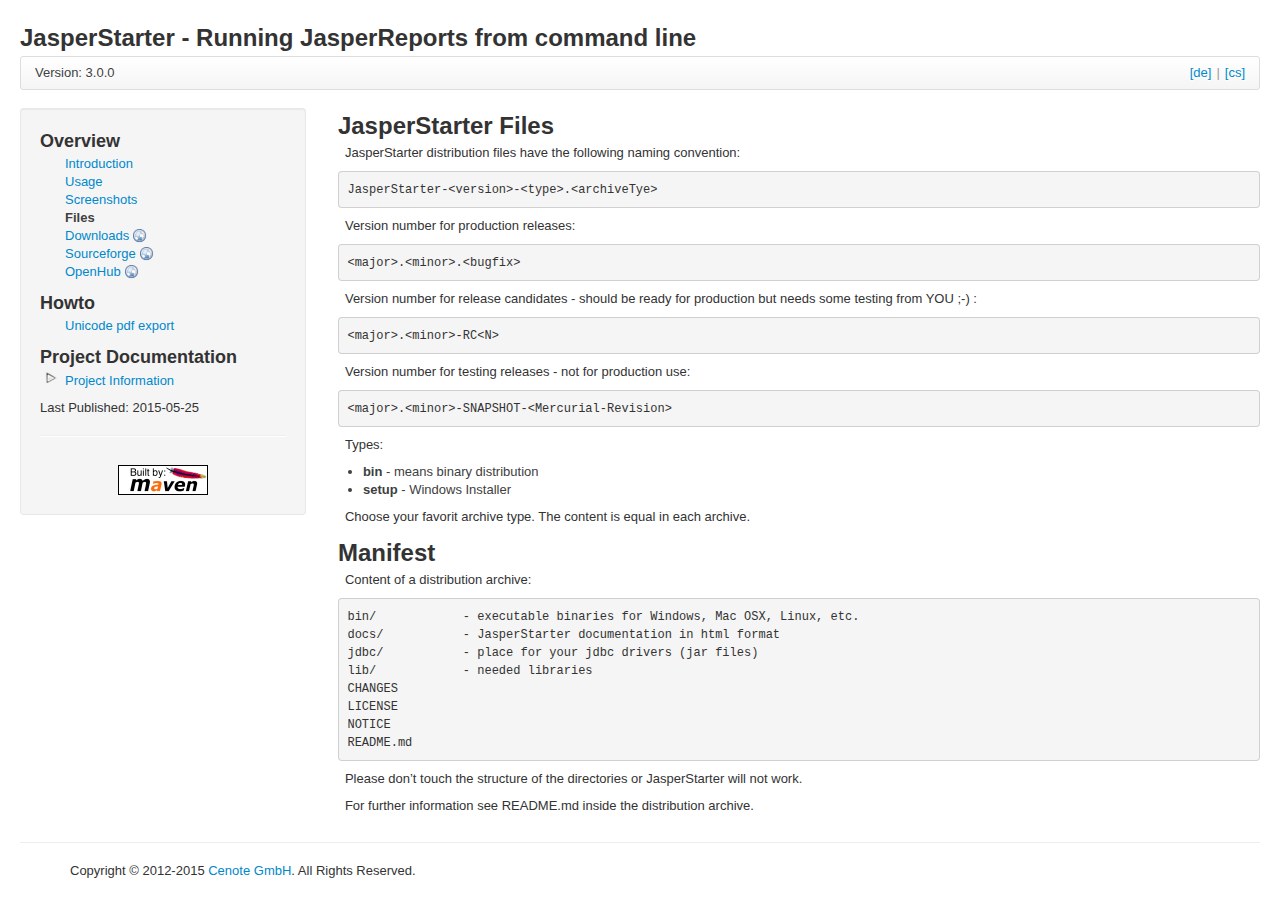
<file: lib/JasperStarter/docs/files.html>
<!DOCTYPE html PUBLIC "-//W3C//DTD XHTML 1.0 Transitional//EN" "http://www.w3.org/TR/xhtml1/DTD/xhtml1-transitional.dtd">
<!--
 | Generated by Apache Maven Doxia at 2015-05-25
 | Rendered using Apache Maven Fluido Skin 1.2.1
-->
<html xmlns="http://www.w3.org/1999/xhtml" xml:lang="en" lang="en">
  <head>
    <meta http-equiv="Content-Type" content="text/html; charset=UTF-8" />
    <meta name="viewport" content="width=device-width, initial-scale=1.0" />
    <title>JasperStarter - JasperStarter Files</title>
    <link rel="stylesheet" href="./css/apache-maven-fluido.min.css" />
    <link rel="stylesheet" href="./css/site.css" />
    <link rel="stylesheet" href="./css/print.css" media="print" />

      
    <script type="text/javascript" src="./js/apache-maven-fluido.min.js"></script>

    
    <meta name="Date-Revision-yyyymmdd" content="20150525" />
    <meta http-equiv="Content-Language" content="en" />
    
        </head>
        <body class="topBarDisabled">
          
                
                    
    
        <div class="container-fluid">
          <div id="banner">
        <div class="pull-left">
                                <div id="bannerLeft">
                <h2>JasperStarter - Running JasperReports from command line</h2>
                </div>
                      </div>
        <div class="pull-right">  </div>
        <div class="clear"><hr/></div>
      </div>

      <div id="breadcrumbs">
        <ul class="breadcrumb">
                
                    
                  <li id="projectVersion">Version: 3.0.0</li>
              
                
                    
      
                                  
    <li class="pull-right">              <a href="cs/index.html" title="[cs]">[cs]</a>
  </li>

        <li class="divider pull-right">|</li>
      
    <li class="pull-right">              <a href="de/index.html" title="[de]">[de]</a>
  </li>

                        </ul>
      </div>

            <div class="row-fluid">
        <div id="leftColumn" class="span3">
          <div class="well sidebar-nav">
                
                    
                                    <h3>Overview</h3>
                  <ul>
                  <li class="none">
                          <a href="index.html" title="Introduction">Introduction</a>
            </li>
                  <li class="none">
                          <a href="usage.html" title="Usage">Usage</a>
            </li>
                  <li class="none">
                          <a href="screenshots.html" title="Screenshots">Screenshots</a>
            </li>
                  <li class="none">
            <strong>Files</strong>
          </li>
                  <li class="none">
                          <a href="http://sourceforge.net/projects/jasperstarter/files/" class="externalLink" title="Downloads">Downloads</a>
            </li>
                  <li class="none">
                          <a href="http://sourceforge.net/projects/jasperstarter/" class="externalLink" title="Sourceforge">Sourceforge</a>
            </li>
                  <li class="none">
                          <a href="http://www.openhub.net/p/jasperstarter" class="externalLink" title="OpenHub">OpenHub</a>
            </li>
          </ul>
                        <h3>Howto</h3>
                  <ul>
                  <li class="none">
                          <a href="unicode-pdf-export.html" title="Unicode pdf export">Unicode pdf export</a>
            </li>
          </ul>
                        <h3>Project Documentation</h3>
                  <ul>
                                                                                                                                                              <li class="collapsed">
                          <a href="project-info.html" title="Project Information">Project Information</a>
                  </li>
          </ul>
                      
                    
                <div id="lastPublished">
        <span id="publishDate">Last Published: 2015-05-25</span>
              </div>
                
          <hr class="divider" />

           <div id="poweredBy">
                            <div class="clear"></div>
                            <div class="clear"></div>
                            <div class="clear"></div>
                             <a href="http://maven.apache.org/" title="Built by Maven" class="poweredBy">
        <img class="poweredBy" alt="Built by Maven" src="./images/logos/maven-feather.png" />
      </a>
                  </div>
          </div>
        </div>
        
        <div id="bodyColumn"  class="span9" >
                                  
            <div class="section">
<h2>JasperStarter Files<a name="JasperStarter_Files"></a></h2>
<p>JasperStarter distribution files have the following naming convention:</p>

<div class="source">
<pre>JasperStarter-&lt;version&gt;-&lt;type&gt;.&lt;archiveTye&gt;
</pre></div>
<p>Version number for production releases:</p>

<div class="source">
<pre>&lt;major&gt;.&lt;minor&gt;.&lt;bugfix&gt;
</pre></div>
<p>Version number for release candidates - should be ready for production but needs some testing from YOU ;-) :</p>

<div class="source">
<pre>&lt;major&gt;.&lt;minor&gt;-RC&lt;N&gt;
</pre></div>
<p>Version number for testing releases - not for production use:</p>

<div class="source">
<pre>&lt;major&gt;.&lt;minor&gt;-SNAPSHOT-&lt;Mercurial-Revision&gt;
</pre></div>
<p>Types:</p>

<ul>
  
<li><b>bin</b> - means binary distribution</li>
  
<li><b>setup</b> - Windows Installer</li>
</ul>
<p>Choose your favorit archive type. The content is equal in each archive.</p></div>
<div class="section">
<h2>Manifest<a name="Manifest"></a></h2>
<p>Content of a distribution archive:</p>

<div class="source">
<pre>bin/            - executable binaries for Windows, Mac OSX, Linux, etc.
docs/           - JasperStarter documentation in html format
jdbc/           - place for your jdbc drivers (jar files)
lib/            - needed libraries
CHANGES
LICENSE
NOTICE
README.md
</pre></div>
<p>Please don&#x2019;t touch the structure of the directories or JasperStarter will not work.</p>
<p>For further information see README.md inside the distribution archive.</p></div>
                  </div>
            </div>
      
    <hr/>

    <footer>
            <div class="container-fluid">
              <div class="row span16">Copyright &copy;                    2012-2015
                        <a href="http://www.cenote.de">Cenote GmbH</a>.
            All Rights Reserved.      
                    
      </div>

        
        
                </div>
    </footer>
  </body>
</html>
</file>
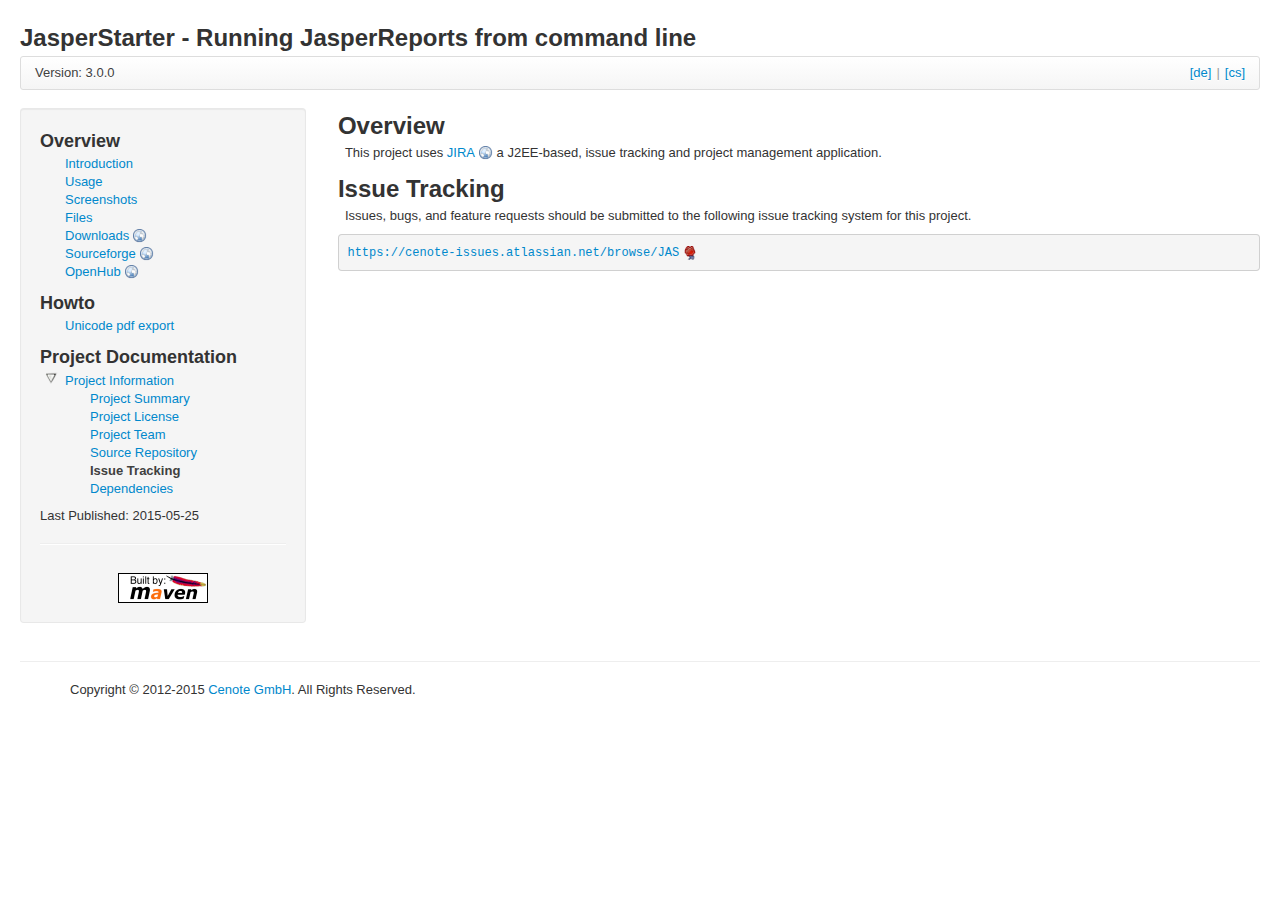
<file: lib/JasperStarter/docs/issue-tracking.html>
<!DOCTYPE html PUBLIC "-//W3C//DTD XHTML 1.0 Transitional//EN" "http://www.w3.org/TR/xhtml1/DTD/xhtml1-transitional.dtd">
<!--
 | Generated by Apache Maven Doxia at 2015-05-25
 | Rendered using Apache Maven Fluido Skin 1.2.1
-->
<html xmlns="http://www.w3.org/1999/xhtml" xml:lang="en" lang="en">
  <head>
    <meta http-equiv="Content-Type" content="text/html; charset=UTF-8" />
    <meta name="viewport" content="width=device-width, initial-scale=1.0" />
    <title>JasperStarter - Issue Tracking</title>
    <link rel="stylesheet" href="./css/apache-maven-fluido.min.css" />
    <link rel="stylesheet" href="./css/site.css" />
    <link rel="stylesheet" href="./css/print.css" media="print" />

      
    <script type="text/javascript" src="./js/apache-maven-fluido.min.js"></script>

    
    <meta name="Date-Revision-yyyymmdd" content="20150525" />
    <meta http-equiv="Content-Language" content="en" />
    
        </head>
        <body class="topBarDisabled">
          
                
                    
    
        <div class="container-fluid">
          <div id="banner">
        <div class="pull-left">
                                <div id="bannerLeft">
                <h2>JasperStarter - Running JasperReports from command line</h2>
                </div>
                      </div>
        <div class="pull-right">  </div>
        <div class="clear"><hr/></div>
      </div>

      <div id="breadcrumbs">
        <ul class="breadcrumb">
                
                    
                  <li id="projectVersion">Version: 3.0.0</li>
              
                
                    
      
                                  
    <li class="pull-right">              <a href="cs/index.html" title="[cs]">[cs]</a>
  </li>

        <li class="divider pull-right">|</li>
      
    <li class="pull-right">              <a href="de/index.html" title="[de]">[de]</a>
  </li>

                        </ul>
      </div>

            <div class="row-fluid">
        <div id="leftColumn" class="span3">
          <div class="well sidebar-nav">
                
                    
                                    <h3>Overview</h3>
                  <ul>
                  <li class="none">
                          <a href="index.html" title="Introduction">Introduction</a>
            </li>
                  <li class="none">
                          <a href="usage.html" title="Usage">Usage</a>
            </li>
                  <li class="none">
                          <a href="screenshots.html" title="Screenshots">Screenshots</a>
            </li>
                  <li class="none">
                          <a href="files.html" title="Files">Files</a>
            </li>
                  <li class="none">
                          <a href="http://sourceforge.net/projects/jasperstarter/files/" class="externalLink" title="Downloads">Downloads</a>
            </li>
                  <li class="none">
                          <a href="http://sourceforge.net/projects/jasperstarter/" class="externalLink" title="Sourceforge">Sourceforge</a>
            </li>
                  <li class="none">
                          <a href="http://www.openhub.net/p/jasperstarter" class="externalLink" title="OpenHub">OpenHub</a>
            </li>
          </ul>
                        <h3>Howto</h3>
                  <ul>
                  <li class="none">
                          <a href="unicode-pdf-export.html" title="Unicode pdf export">Unicode pdf export</a>
            </li>
          </ul>
                        <h3>Project Documentation</h3>
                  <ul>
                                                                                                                                                                        <li class="expanded">
                          <a href="project-info.html" title="Project Information">Project Information</a>
                    <ul>
                      <li class="none">
                          <a href="project-summary.html" title="Project Summary">Project Summary</a>
            </li>
                      <li class="none">
                          <a href="license.html" title="Project License">Project License</a>
            </li>
                      <li class="none">
                          <a href="team-list.html" title="Project Team">Project Team</a>
            </li>
                      <li class="none">
                          <a href="source-repository.html" title="Source Repository">Source Repository</a>
            </li>
                      <li class="none">
            <strong>Issue Tracking</strong>
          </li>
                      <li class="none">
                          <a href="dependencies.html" title="Dependencies">Dependencies</a>
            </li>
              </ul>
        </li>
          </ul>
                      
                    
                <div id="lastPublished">
        <span id="publishDate">Last Published: 2015-05-25</span>
              </div>
                
          <hr class="divider" />

           <div id="poweredBy">
                            <div class="clear"></div>
                            <div class="clear"></div>
                            <div class="clear"></div>
                             <a href="http://maven.apache.org/" title="Built by Maven" class="poweredBy">
        <img class="poweredBy" alt="Built by Maven" src="./images/logos/maven-feather.png" />
      </a>
                  </div>
          </div>
        </div>
        
        <div id="bodyColumn"  class="span9" >
                                  
            <div class="section">
<h2>Overview<a name="Overview"></a></h2><a name="Overview"></a>
<p>This project uses <a class="externalLink" href="http://www.atlassian.com/software/jira">JIRA</a> a J2EE-based, issue tracking and project management application.</p></div>
<div class="section">
<h2>Issue Tracking<a name="Issue_Tracking"></a></h2><a name="Issue_Tracking"></a>
<p>Issues, bugs, and feature requests should be submitted to the following issue tracking system for this project.</p>
<div class="source">
<pre><a class="externalLink" href="https://cenote-issues.atlassian.net/browse/JAS">https://cenote-issues.atlassian.net/browse/JAS</a></pre></div></div>
                  </div>
            </div>
      
    <hr/>

    <footer>
            <div class="container-fluid">
              <div class="row span16">Copyright &copy;                    2012-2015
                        <a href="http://www.cenote.de">Cenote GmbH</a>.
            All Rights Reserved.      
                    
      </div>

        
        
                </div>
    </footer>
  </body>
</html>
</file>
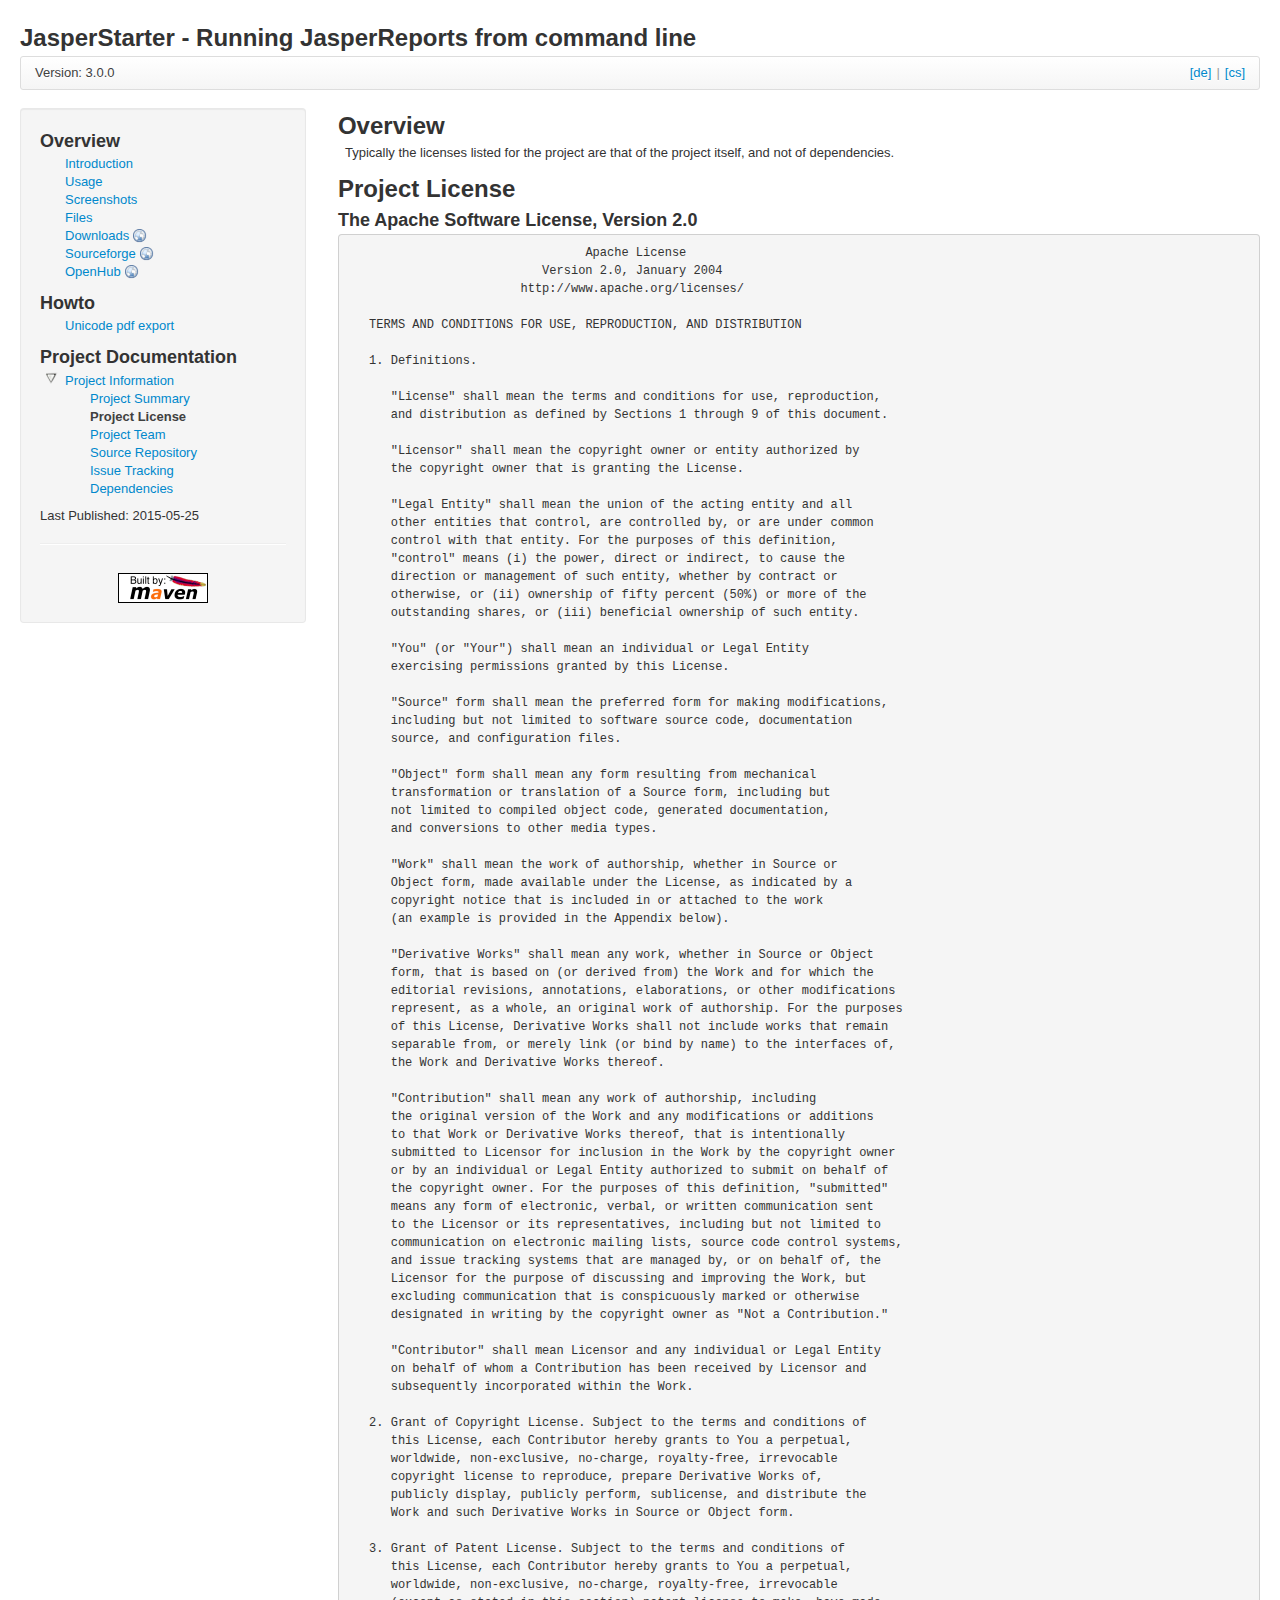
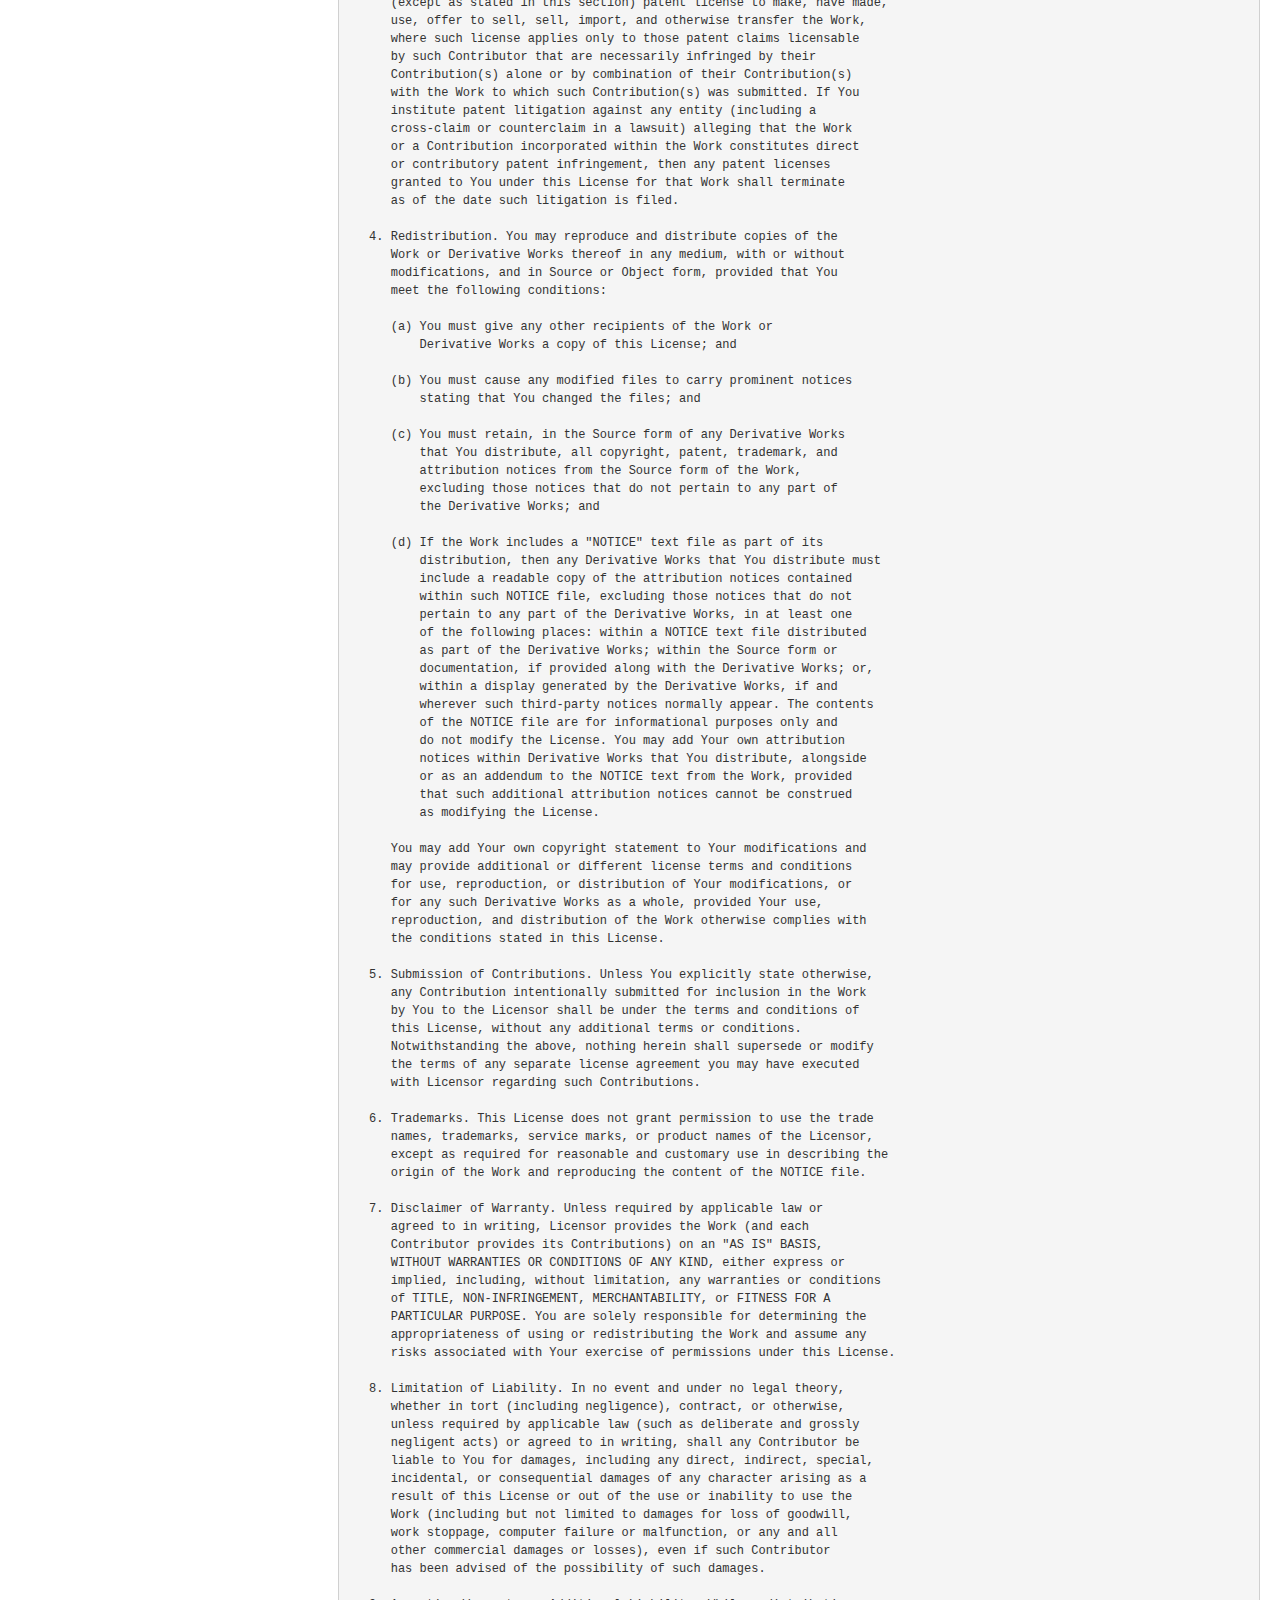
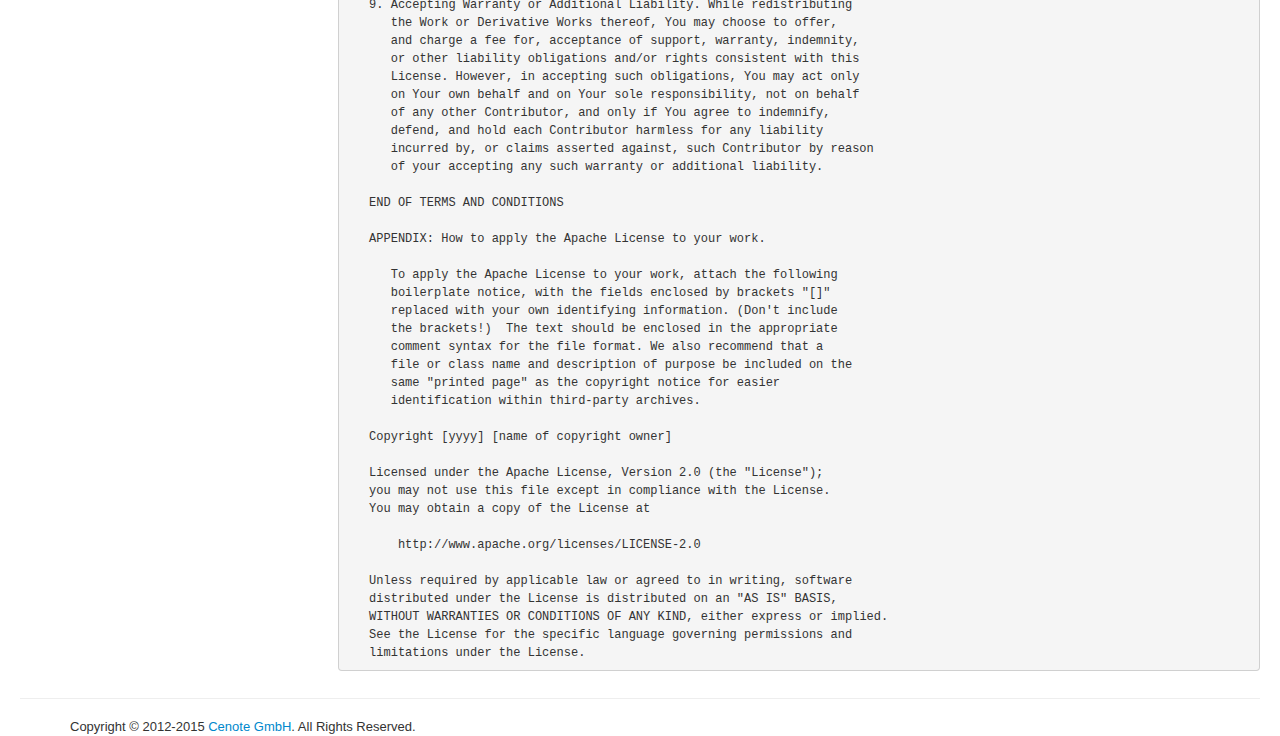
<file: lib/JasperStarter/docs/license.html>
<!DOCTYPE html PUBLIC "-//W3C//DTD XHTML 1.0 Transitional//EN" "http://www.w3.org/TR/xhtml1/DTD/xhtml1-transitional.dtd">
<!--
 | Generated by Apache Maven Doxia at 2015-05-25
 | Rendered using Apache Maven Fluido Skin 1.2.1
-->
<html xmlns="http://www.w3.org/1999/xhtml" xml:lang="en" lang="en">
  <head>
    <meta http-equiv="Content-Type" content="text/html; charset=UTF-8" />
    <meta name="viewport" content="width=device-width, initial-scale=1.0" />
    <title>JasperStarter - Project License</title>
    <link rel="stylesheet" href="./css/apache-maven-fluido.min.css" />
    <link rel="stylesheet" href="./css/site.css" />
    <link rel="stylesheet" href="./css/print.css" media="print" />

      
    <script type="text/javascript" src="./js/apache-maven-fluido.min.js"></script>

    
    <meta name="Date-Revision-yyyymmdd" content="20150525" />
    <meta http-equiv="Content-Language" content="en" />
    
        </head>
        <body class="topBarDisabled">
          
                
                    
    
        <div class="container-fluid">
          <div id="banner">
        <div class="pull-left">
                                <div id="bannerLeft">
                <h2>JasperStarter - Running JasperReports from command line</h2>
                </div>
                      </div>
        <div class="pull-right">  </div>
        <div class="clear"><hr/></div>
      </div>

      <div id="breadcrumbs">
        <ul class="breadcrumb">
                
                    
                  <li id="projectVersion">Version: 3.0.0</li>
              
                
                    
      
                                  
    <li class="pull-right">              <a href="cs/index.html" title="[cs]">[cs]</a>
  </li>

        <li class="divider pull-right">|</li>
      
    <li class="pull-right">              <a href="de/index.html" title="[de]">[de]</a>
  </li>

                        </ul>
      </div>

            <div class="row-fluid">
        <div id="leftColumn" class="span3">
          <div class="well sidebar-nav">
                
                    
                                    <h3>Overview</h3>
                  <ul>
                  <li class="none">
                          <a href="index.html" title="Introduction">Introduction</a>
            </li>
                  <li class="none">
                          <a href="usage.html" title="Usage">Usage</a>
            </li>
                  <li class="none">
                          <a href="screenshots.html" title="Screenshots">Screenshots</a>
            </li>
                  <li class="none">
                          <a href="files.html" title="Files">Files</a>
            </li>
                  <li class="none">
                          <a href="http://sourceforge.net/projects/jasperstarter/files/" class="externalLink" title="Downloads">Downloads</a>
            </li>
                  <li class="none">
                          <a href="http://sourceforge.net/projects/jasperstarter/" class="externalLink" title="Sourceforge">Sourceforge</a>
            </li>
                  <li class="none">
                          <a href="http://www.openhub.net/p/jasperstarter" class="externalLink" title="OpenHub">OpenHub</a>
            </li>
          </ul>
                        <h3>Howto</h3>
                  <ul>
                  <li class="none">
                          <a href="unicode-pdf-export.html" title="Unicode pdf export">Unicode pdf export</a>
            </li>
          </ul>
                        <h3>Project Documentation</h3>
                  <ul>
                                                                                                                                                                        <li class="expanded">
                          <a href="project-info.html" title="Project Information">Project Information</a>
                    <ul>
                      <li class="none">
                          <a href="project-summary.html" title="Project Summary">Project Summary</a>
            </li>
                      <li class="none">
            <strong>Project License</strong>
          </li>
                      <li class="none">
                          <a href="team-list.html" title="Project Team">Project Team</a>
            </li>
                      <li class="none">
                          <a href="source-repository.html" title="Source Repository">Source Repository</a>
            </li>
                      <li class="none">
                          <a href="issue-tracking.html" title="Issue Tracking">Issue Tracking</a>
            </li>
                      <li class="none">
                          <a href="dependencies.html" title="Dependencies">Dependencies</a>
            </li>
              </ul>
        </li>
          </ul>
                      
                    
                <div id="lastPublished">
        <span id="publishDate">Last Published: 2015-05-25</span>
              </div>
                
          <hr class="divider" />

           <div id="poweredBy">
                            <div class="clear"></div>
                            <div class="clear"></div>
                            <div class="clear"></div>
                             <a href="http://maven.apache.org/" title="Built by Maven" class="poweredBy">
        <img class="poweredBy" alt="Built by Maven" src="./images/logos/maven-feather.png" />
      </a>
                  </div>
          </div>
        </div>
        
        <div id="bodyColumn"  class="span9" >
                      <div class="section">
<h2>Overview<a name="Overview"></a></h2><a name="Overview"></a>
<p>Typically the licenses listed for the project are that of the project itself, and not of dependencies.</p></div>
<div class="section">
<h2>Project License<a name="Project_License"></a></h2><a name="Project_License"></a>
<div class="section">
<h3>The Apache Software License, Version 2.0<a name="The_Apache_Software_License_Version_2.0"></a></h3><a name="The_Apache_Software_License_Version_2.0"></a>
<div class="source">
<pre>
                                 Apache License
                           Version 2.0, January 2004
                        http://www.apache.org/licenses/

   TERMS AND CONDITIONS FOR USE, REPRODUCTION, AND DISTRIBUTION

   1. Definitions.

      &quot;License&quot; shall mean the terms and conditions for use, reproduction,
      and distribution as defined by Sections 1 through 9 of this document.

      &quot;Licensor&quot; shall mean the copyright owner or entity authorized by
      the copyright owner that is granting the License.

      &quot;Legal Entity&quot; shall mean the union of the acting entity and all
      other entities that control, are controlled by, or are under common
      control with that entity. For the purposes of this definition,
      &quot;control&quot; means (i) the power, direct or indirect, to cause the
      direction or management of such entity, whether by contract or
      otherwise, or (ii) ownership of fifty percent (50%) or more of the
      outstanding shares, or (iii) beneficial ownership of such entity.

      &quot;You&quot; (or &quot;Your&quot;) shall mean an individual or Legal Entity
      exercising permissions granted by this License.

      &quot;Source&quot; form shall mean the preferred form for making modifications,
      including but not limited to software source code, documentation
      source, and configuration files.

      &quot;Object&quot; form shall mean any form resulting from mechanical
      transformation or translation of a Source form, including but
      not limited to compiled object code, generated documentation,
      and conversions to other media types.

      &quot;Work&quot; shall mean the work of authorship, whether in Source or
      Object form, made available under the License, as indicated by a
      copyright notice that is included in or attached to the work
      (an example is provided in the Appendix below).

      &quot;Derivative Works&quot; shall mean any work, whether in Source or Object
      form, that is based on (or derived from) the Work and for which the
      editorial revisions, annotations, elaborations, or other modifications
      represent, as a whole, an original work of authorship. For the purposes
      of this License, Derivative Works shall not include works that remain
      separable from, or merely link (or bind by name) to the interfaces of,
      the Work and Derivative Works thereof.

      &quot;Contribution&quot; shall mean any work of authorship, including
      the original version of the Work and any modifications or additions
      to that Work or Derivative Works thereof, that is intentionally
      submitted to Licensor for inclusion in the Work by the copyright owner
      or by an individual or Legal Entity authorized to submit on behalf of
      the copyright owner. For the purposes of this definition, &quot;submitted&quot;
      means any form of electronic, verbal, or written communication sent
      to the Licensor or its representatives, including but not limited to
      communication on electronic mailing lists, source code control systems,
      and issue tracking systems that are managed by, or on behalf of, the
      Licensor for the purpose of discussing and improving the Work, but
      excluding communication that is conspicuously marked or otherwise
      designated in writing by the copyright owner as &quot;Not a Contribution.&quot;

      &quot;Contributor&quot; shall mean Licensor and any individual or Legal Entity
      on behalf of whom a Contribution has been received by Licensor and
      subsequently incorporated within the Work.

   2. Grant of Copyright License. Subject to the terms and conditions of
      this License, each Contributor hereby grants to You a perpetual,
      worldwide, non-exclusive, no-charge, royalty-free, irrevocable
      copyright license to reproduce, prepare Derivative Works of,
      publicly display, publicly perform, sublicense, and distribute the
      Work and such Derivative Works in Source or Object form.

   3. Grant of Patent License. Subject to the terms and conditions of
      this License, each Contributor hereby grants to You a perpetual,
      worldwide, non-exclusive, no-charge, royalty-free, irrevocable
      (except as stated in this section) patent license to make, have made,
      use, offer to sell, sell, import, and otherwise transfer the Work,
      where such license applies only to those patent claims licensable
      by such Contributor that are necessarily infringed by their
      Contribution(s) alone or by combination of their Contribution(s)
      with the Work to which such Contribution(s) was submitted. If You
      institute patent litigation against any entity (including a
      cross-claim or counterclaim in a lawsuit) alleging that the Work
      or a Contribution incorporated within the Work constitutes direct
      or contributory patent infringement, then any patent licenses
      granted to You under this License for that Work shall terminate
      as of the date such litigation is filed.

   4. Redistribution. You may reproduce and distribute copies of the
      Work or Derivative Works thereof in any medium, with or without
      modifications, and in Source or Object form, provided that You
      meet the following conditions:

      (a) You must give any other recipients of the Work or
          Derivative Works a copy of this License; and

      (b) You must cause any modified files to carry prominent notices
          stating that You changed the files; and

      (c) You must retain, in the Source form of any Derivative Works
          that You distribute, all copyright, patent, trademark, and
          attribution notices from the Source form of the Work,
          excluding those notices that do not pertain to any part of
          the Derivative Works; and

      (d) If the Work includes a &quot;NOTICE&quot; text file as part of its
          distribution, then any Derivative Works that You distribute must
          include a readable copy of the attribution notices contained
          within such NOTICE file, excluding those notices that do not
          pertain to any part of the Derivative Works, in at least one
          of the following places: within a NOTICE text file distributed
          as part of the Derivative Works; within the Source form or
          documentation, if provided along with the Derivative Works; or,
          within a display generated by the Derivative Works, if and
          wherever such third-party notices normally appear. The contents
          of the NOTICE file are for informational purposes only and
          do not modify the License. You may add Your own attribution
          notices within Derivative Works that You distribute, alongside
          or as an addendum to the NOTICE text from the Work, provided
          that such additional attribution notices cannot be construed
          as modifying the License.

      You may add Your own copyright statement to Your modifications and
      may provide additional or different license terms and conditions
      for use, reproduction, or distribution of Your modifications, or
      for any such Derivative Works as a whole, provided Your use,
      reproduction, and distribution of the Work otherwise complies with
      the conditions stated in this License.

   5. Submission of Contributions. Unless You explicitly state otherwise,
      any Contribution intentionally submitted for inclusion in the Work
      by You to the Licensor shall be under the terms and conditions of
      this License, without any additional terms or conditions.
      Notwithstanding the above, nothing herein shall supersede or modify
      the terms of any separate license agreement you may have executed
      with Licensor regarding such Contributions.

   6. Trademarks. This License does not grant permission to use the trade
      names, trademarks, service marks, or product names of the Licensor,
      except as required for reasonable and customary use in describing the
      origin of the Work and reproducing the content of the NOTICE file.

   7. Disclaimer of Warranty. Unless required by applicable law or
      agreed to in writing, Licensor provides the Work (and each
      Contributor provides its Contributions) on an &quot;AS IS&quot; BASIS,
      WITHOUT WARRANTIES OR CONDITIONS OF ANY KIND, either express or
      implied, including, without limitation, any warranties or conditions
      of TITLE, NON-INFRINGEMENT, MERCHANTABILITY, or FITNESS FOR A
      PARTICULAR PURPOSE. You are solely responsible for determining the
      appropriateness of using or redistributing the Work and assume any
      risks associated with Your exercise of permissions under this License.

   8. Limitation of Liability. In no event and under no legal theory,
      whether in tort (including negligence), contract, or otherwise,
      unless required by applicable law (such as deliberate and grossly
      negligent acts) or agreed to in writing, shall any Contributor be
      liable to You for damages, including any direct, indirect, special,
      incidental, or consequential damages of any character arising as a
      result of this License or out of the use or inability to use the
      Work (including but not limited to damages for loss of goodwill,
      work stoppage, computer failure or malfunction, or any and all
      other commercial damages or losses), even if such Contributor
      has been advised of the possibility of such damages.

   9. Accepting Warranty or Additional Liability. While redistributing
      the Work or Derivative Works thereof, You may choose to offer,
      and charge a fee for, acceptance of support, warranty, indemnity,
      or other liability obligations and/or rights consistent with this
      License. However, in accepting such obligations, You may act only
      on Your own behalf and on Your sole responsibility, not on behalf
      of any other Contributor, and only if You agree to indemnify,
      defend, and hold each Contributor harmless for any liability
      incurred by, or claims asserted against, such Contributor by reason
      of your accepting any such warranty or additional liability.

   END OF TERMS AND CONDITIONS

   APPENDIX: How to apply the Apache License to your work.

      To apply the Apache License to your work, attach the following
      boilerplate notice, with the fields enclosed by brackets &quot;[]&quot;
      replaced with your own identifying information. (Don't include
      the brackets!)  The text should be enclosed in the appropriate
      comment syntax for the file format. We also recommend that a
      file or class name and description of purpose be included on the
      same &quot;printed page&quot; as the copyright notice for easier
      identification within third-party archives.

   Copyright [yyyy] [name of copyright owner]

   Licensed under the Apache License, Version 2.0 (the &quot;License&quot;);
   you may not use this file except in compliance with the License.
   You may obtain a copy of the License at

       http://www.apache.org/licenses/LICENSE-2.0

   Unless required by applicable law or agreed to in writing, software
   distributed under the License is distributed on an &quot;AS IS&quot; BASIS,
   WITHOUT WARRANTIES OR CONDITIONS OF ANY KIND, either express or implied.
   See the License for the specific language governing permissions and
   limitations under the License.
</pre></div></div></div>
                  </div>
            </div>
      
    <hr/>

    <footer>
            <div class="container-fluid">
              <div class="row span16">Copyright &copy;                    2012-2015
                        <a href="http://www.cenote.de">Cenote GmbH</a>.
            All Rights Reserved.      
                    
      </div>

        
        
                </div>
    </footer>
  </body>
</html>
</file>
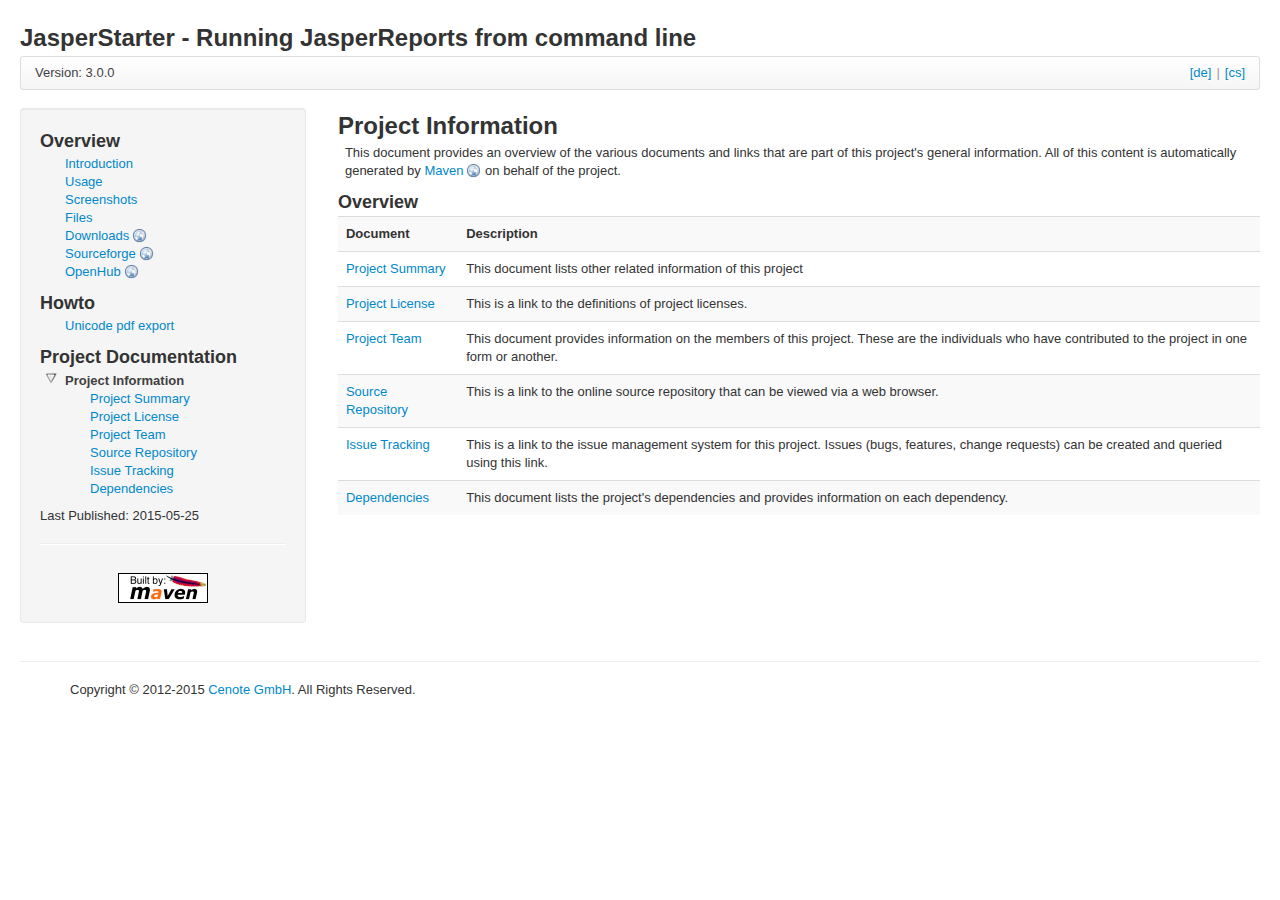
<file: lib/JasperStarter/docs/project-info.html>
<!DOCTYPE html PUBLIC "-//W3C//DTD XHTML 1.0 Transitional//EN" "http://www.w3.org/TR/xhtml1/DTD/xhtml1-transitional.dtd">
<!--
 | Generated by Apache Maven Doxia at 2015-05-25
 | Rendered using Apache Maven Fluido Skin 1.2.1
-->
<html xmlns="http://www.w3.org/1999/xhtml" xml:lang="en" lang="en">
  <head>
    <meta http-equiv="Content-Type" content="text/html; charset=UTF-8" />
    <meta name="viewport" content="width=device-width, initial-scale=1.0" />
    <title>JasperStarter - Project Information</title>
    <link rel="stylesheet" href="./css/apache-maven-fluido.min.css" />
    <link rel="stylesheet" href="./css/site.css" />
    <link rel="stylesheet" href="./css/print.css" media="print" />

      
    <script type="text/javascript" src="./js/apache-maven-fluido.min.js"></script>

    
    <meta name="Date-Revision-yyyymmdd" content="20150525" />
    <meta http-equiv="Content-Language" content="en" />
    
        </head>
        <body class="topBarDisabled">
          
                
                    
    
        <div class="container-fluid">
          <div id="banner">
        <div class="pull-left">
                                <div id="bannerLeft">
                <h2>JasperStarter - Running JasperReports from command line</h2>
                </div>
                      </div>
        <div class="pull-right">  </div>
        <div class="clear"><hr/></div>
      </div>

      <div id="breadcrumbs">
        <ul class="breadcrumb">
                
                    
                  <li id="projectVersion">Version: 3.0.0</li>
              
                
                    
      
                                  
    <li class="pull-right">              <a href="cs/index.html" title="[cs]">[cs]</a>
  </li>

        <li class="divider pull-right">|</li>
      
    <li class="pull-right">              <a href="de/index.html" title="[de]">[de]</a>
  </li>

                        </ul>
      </div>

            <div class="row-fluid">
        <div id="leftColumn" class="span3">
          <div class="well sidebar-nav">
                
                    
                                    <h3>Overview</h3>
                  <ul>
                  <li class="none">
                          <a href="index.html" title="Introduction">Introduction</a>
            </li>
                  <li class="none">
                          <a href="usage.html" title="Usage">Usage</a>
            </li>
                  <li class="none">
                          <a href="screenshots.html" title="Screenshots">Screenshots</a>
            </li>
                  <li class="none">
                          <a href="files.html" title="Files">Files</a>
            </li>
                  <li class="none">
                          <a href="http://sourceforge.net/projects/jasperstarter/files/" class="externalLink" title="Downloads">Downloads</a>
            </li>
                  <li class="none">
                          <a href="http://sourceforge.net/projects/jasperstarter/" class="externalLink" title="Sourceforge">Sourceforge</a>
            </li>
                  <li class="none">
                          <a href="http://www.openhub.net/p/jasperstarter" class="externalLink" title="OpenHub">OpenHub</a>
            </li>
          </ul>
                        <h3>Howto</h3>
                  <ul>
                  <li class="none">
                          <a href="unicode-pdf-export.html" title="Unicode pdf export">Unicode pdf export</a>
            </li>
          </ul>
                        <h3>Project Documentation</h3>
                  <ul>
                                                                                                                                                                  <li class="expanded">
            <strong>Project Information</strong>
                  <ul>
                      <li class="none">
                          <a href="project-summary.html" title="Project Summary">Project Summary</a>
            </li>
                      <li class="none">
                          <a href="license.html" title="Project License">Project License</a>
            </li>
                      <li class="none">
                          <a href="team-list.html" title="Project Team">Project Team</a>
            </li>
                      <li class="none">
                          <a href="source-repository.html" title="Source Repository">Source Repository</a>
            </li>
                      <li class="none">
                          <a href="issue-tracking.html" title="Issue Tracking">Issue Tracking</a>
            </li>
                      <li class="none">
                          <a href="dependencies.html" title="Dependencies">Dependencies</a>
            </li>
              </ul>
        </li>
          </ul>
                      
                    
                <div id="lastPublished">
        <span id="publishDate">Last Published: 2015-05-25</span>
              </div>
                
          <hr class="divider" />

           <div id="poweredBy">
                            <div class="clear"></div>
                            <div class="clear"></div>
                            <div class="clear"></div>
                             <a href="http://maven.apache.org/" title="Built by Maven" class="poweredBy">
        <img class="poweredBy" alt="Built by Maven" src="./images/logos/maven-feather.png" />
      </a>
                  </div>
          </div>
        </div>
        
        <div id="bodyColumn"  class="span9" >
                                  
            <div class="section">
<h2>Project Information<a name="Project_Information"></a></h2>
<p>This document provides an overview of the various documents and links that are part of this project's general information. All of this content is automatically generated by <a class="externalLink" href="http://maven.apache.org">Maven</a> on behalf of the project.</p>
<div class="section">
<h3>Overview<a name="Overview"></a></h3>
<table border="0" class="table table-striped">
<tr class="a">
<th>Document</th>
<th>Description</th></tr>
<tr class="b">
<td><a href="project-summary.html">Project Summary</a></td>
<td>This document lists other related information of this project</td></tr>
<tr class="a">
<td><a href="license.html">Project License</a></td>
<td>This is a link to the definitions of project licenses.</td></tr>
<tr class="b">
<td><a href="team-list.html">Project Team</a></td>
<td>This document provides information on the members of this project. These are the individuals who have contributed to the project in one form or another.</td></tr>
<tr class="a">
<td><a href="source-repository.html">Source Repository</a></td>
<td>This is a link to the online source repository that can be viewed via a web browser.</td></tr>
<tr class="b">
<td><a href="issue-tracking.html">Issue Tracking</a></td>
<td>This is a link to the issue management system for this project. Issues (bugs, features, change requests) can be created and queried using this link.</td></tr>
<tr class="a">
<td><a href="dependencies.html">Dependencies</a></td>
<td>This document lists the project's dependencies and provides information on each dependency.</td></tr></table></div></div>
                  </div>
            </div>
      
    <hr/>

    <footer>
            <div class="container-fluid">
              <div class="row span16">Copyright &copy;                    2012-2015
                        <a href="http://www.cenote.de">Cenote GmbH</a>.
            All Rights Reserved.      
                    
      </div>

        
        
                </div>
    </footer>
  </body>
</html>
</file>
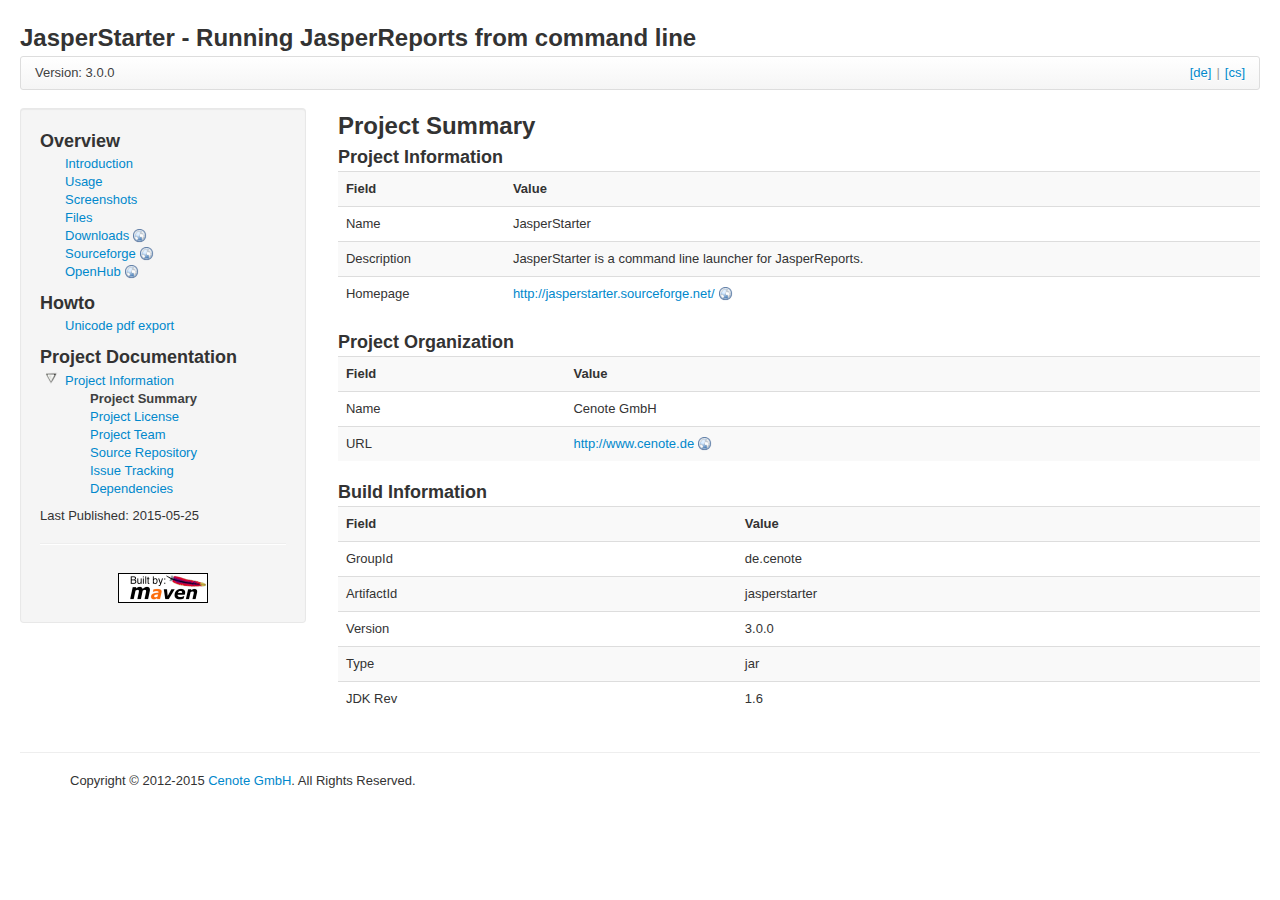
<file: lib/JasperStarter/docs/project-summary.html>
<!DOCTYPE html PUBLIC "-//W3C//DTD XHTML 1.0 Transitional//EN" "http://www.w3.org/TR/xhtml1/DTD/xhtml1-transitional.dtd">
<!--
 | Generated by Apache Maven Doxia at 2015-05-25
 | Rendered using Apache Maven Fluido Skin 1.2.1
-->
<html xmlns="http://www.w3.org/1999/xhtml" xml:lang="en" lang="en">
  <head>
    <meta http-equiv="Content-Type" content="text/html; charset=UTF-8" />
    <meta name="viewport" content="width=device-width, initial-scale=1.0" />
    <title>JasperStarter - Project Summary</title>
    <link rel="stylesheet" href="./css/apache-maven-fluido.min.css" />
    <link rel="stylesheet" href="./css/site.css" />
    <link rel="stylesheet" href="./css/print.css" media="print" />

      
    <script type="text/javascript" src="./js/apache-maven-fluido.min.js"></script>

    
    <meta name="Date-Revision-yyyymmdd" content="20150525" />
    <meta http-equiv="Content-Language" content="en" />
    
        </head>
        <body class="topBarDisabled">
          
                
                    
    
        <div class="container-fluid">
          <div id="banner">
        <div class="pull-left">
                                <div id="bannerLeft">
                <h2>JasperStarter - Running JasperReports from command line</h2>
                </div>
                      </div>
        <div class="pull-right">  </div>
        <div class="clear"><hr/></div>
      </div>

      <div id="breadcrumbs">
        <ul class="breadcrumb">
                
                    
                  <li id="projectVersion">Version: 3.0.0</li>
              
                
                    
      
                                  
    <li class="pull-right">              <a href="cs/index.html" title="[cs]">[cs]</a>
  </li>

        <li class="divider pull-right">|</li>
      
    <li class="pull-right">              <a href="de/index.html" title="[de]">[de]</a>
  </li>

                        </ul>
      </div>

            <div class="row-fluid">
        <div id="leftColumn" class="span3">
          <div class="well sidebar-nav">
                
                    
                                    <h3>Overview</h3>
                  <ul>
                  <li class="none">
                          <a href="index.html" title="Introduction">Introduction</a>
            </li>
                  <li class="none">
                          <a href="usage.html" title="Usage">Usage</a>
            </li>
                  <li class="none">
                          <a href="screenshots.html" title="Screenshots">Screenshots</a>
            </li>
                  <li class="none">
                          <a href="files.html" title="Files">Files</a>
            </li>
                  <li class="none">
                          <a href="http://sourceforge.net/projects/jasperstarter/files/" class="externalLink" title="Downloads">Downloads</a>
            </li>
                  <li class="none">
                          <a href="http://sourceforge.net/projects/jasperstarter/" class="externalLink" title="Sourceforge">Sourceforge</a>
            </li>
                  <li class="none">
                          <a href="http://www.openhub.net/p/jasperstarter" class="externalLink" title="OpenHub">OpenHub</a>
            </li>
          </ul>
                        <h3>Howto</h3>
                  <ul>
                  <li class="none">
                          <a href="unicode-pdf-export.html" title="Unicode pdf export">Unicode pdf export</a>
            </li>
          </ul>
                        <h3>Project Documentation</h3>
                  <ul>
                                                                                                                                                                        <li class="expanded">
                          <a href="project-info.html" title="Project Information">Project Information</a>
                    <ul>
                      <li class="none">
            <strong>Project Summary</strong>
          </li>
                      <li class="none">
                          <a href="license.html" title="Project License">Project License</a>
            </li>
                      <li class="none">
                          <a href="team-list.html" title="Project Team">Project Team</a>
            </li>
                      <li class="none">
                          <a href="source-repository.html" title="Source Repository">Source Repository</a>
            </li>
                      <li class="none">
                          <a href="issue-tracking.html" title="Issue Tracking">Issue Tracking</a>
            </li>
                      <li class="none">
                          <a href="dependencies.html" title="Dependencies">Dependencies</a>
            </li>
              </ul>
        </li>
          </ul>
                      
                    
                <div id="lastPublished">
        <span id="publishDate">Last Published: 2015-05-25</span>
              </div>
                
          <hr class="divider" />

           <div id="poweredBy">
                            <div class="clear"></div>
                            <div class="clear"></div>
                            <div class="clear"></div>
                             <a href="http://maven.apache.org/" title="Built by Maven" class="poweredBy">
        <img class="poweredBy" alt="Built by Maven" src="./images/logos/maven-feather.png" />
      </a>
                  </div>
          </div>
        </div>
        
        <div id="bodyColumn"  class="span9" >
                                  
            <div class="section">
<h2>Project Summary<a name="Project_Summary"></a></h2><a name="Project_Summary"></a>
<div class="section">
<h3>Project Information<a name="Project_Information"></a></h3><a name="Project_Information"></a>
<table border="0" class="table table-striped">
<tr class="a">
<th>Field</th>
<th>Value</th></tr>
<tr class="b">
<td>Name</td>
<td>JasperStarter</td></tr>
<tr class="a">
<td>Description</td>
<td>JasperStarter is a command line launcher for JasperReports.</td></tr>
<tr class="b">
<td>Homepage</td>
<td><a class="externalLink" href="http://jasperstarter.sourceforge.net/">http://jasperstarter.sourceforge.net/</a></td></tr></table></div>
<div class="section">
<h3>Project Organization<a name="Project_Organization"></a></h3><a name="Project_Organization"></a>
<table border="0" class="table table-striped">
<tr class="a">
<th>Field</th>
<th>Value</th></tr>
<tr class="b">
<td>Name</td>
<td>Cenote GmbH</td></tr>
<tr class="a">
<td>URL</td>
<td><a class="externalLink" href="http://www.cenote.de">http://www.cenote.de</a></td></tr></table></div>
<div class="section">
<h3>Build Information<a name="Build_Information"></a></h3><a name="Build_Information"></a>
<table border="0" class="table table-striped">
<tr class="a">
<th>Field</th>
<th>Value</th></tr>
<tr class="b">
<td>GroupId</td>
<td>de.cenote</td></tr>
<tr class="a">
<td>ArtifactId</td>
<td>jasperstarter</td></tr>
<tr class="b">
<td>Version</td>
<td>3.0.0</td></tr>
<tr class="a">
<td>Type</td>
<td>jar</td></tr>
<tr class="b">
<td>JDK Rev</td>
<td>1.6</td></tr></table></div></div>
                  </div>
            </div>
      
    <hr/>

    <footer>
            <div class="container-fluid">
              <div class="row span16">Copyright &copy;                    2012-2015
                        <a href="http://www.cenote.de">Cenote GmbH</a>.
            All Rights Reserved.      
                    
      </div>

        
        
                </div>
    </footer>
  </body>
</html>
</file>
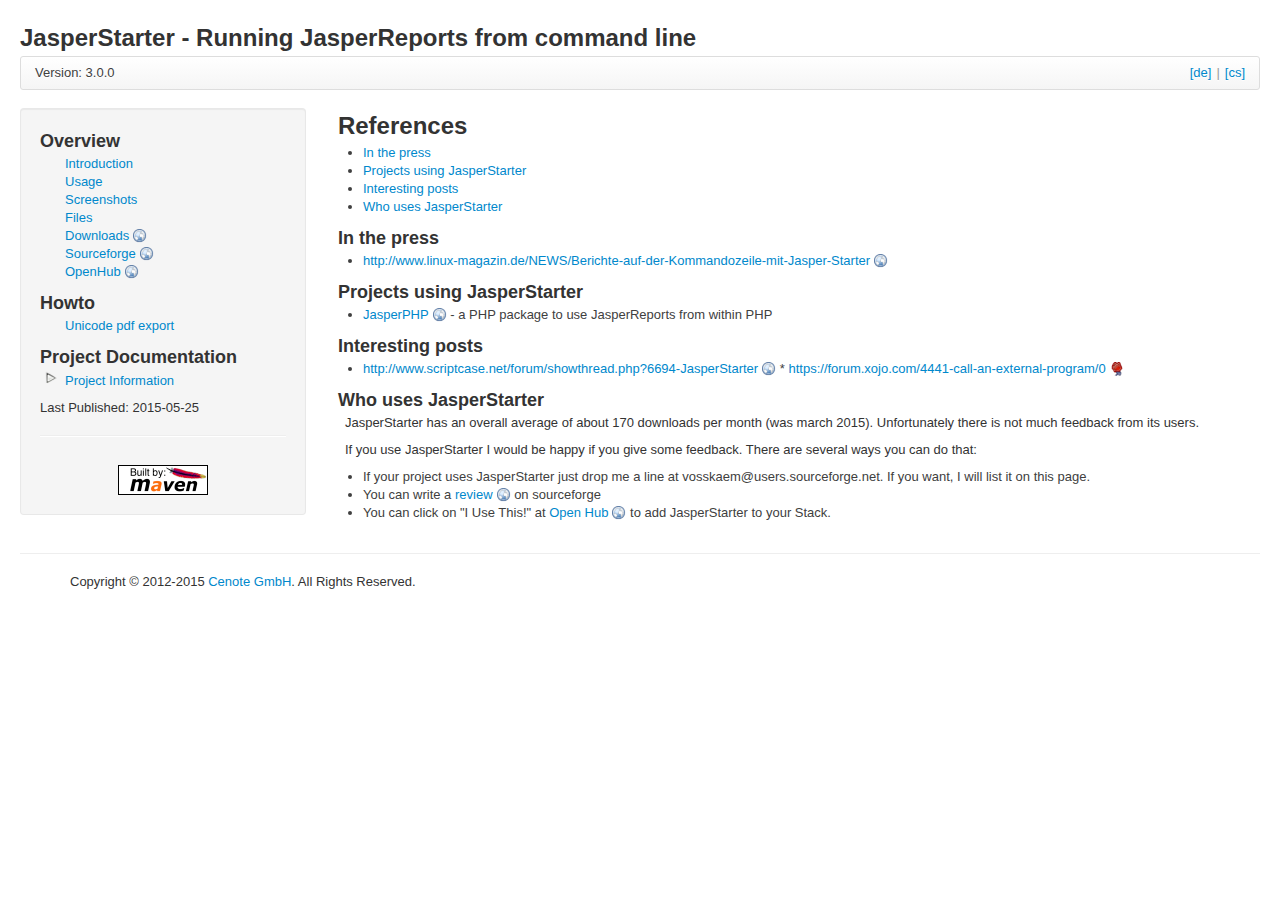
<file: lib/JasperStarter/docs/references.html>
<!DOCTYPE html PUBLIC "-//W3C//DTD XHTML 1.0 Transitional//EN" "http://www.w3.org/TR/xhtml1/DTD/xhtml1-transitional.dtd">
<!--
 | Generated by Apache Maven Doxia at 2015-05-25
 | Rendered using Apache Maven Fluido Skin 1.2.1
-->
<html xmlns="http://www.w3.org/1999/xhtml" xml:lang="en" lang="en">
  <head>
    <meta http-equiv="Content-Type" content="text/html; charset=UTF-8" />
    <meta name="viewport" content="width=device-width, initial-scale=1.0" />
    <title>JasperStarter - References</title>
    <link rel="stylesheet" href="./css/apache-maven-fluido.min.css" />
    <link rel="stylesheet" href="./css/site.css" />
    <link rel="stylesheet" href="./css/print.css" media="print" />

      
    <script type="text/javascript" src="./js/apache-maven-fluido.min.js"></script>

    
    <meta name="Date-Revision-yyyymmdd" content="20150525" />
    <meta http-equiv="Content-Language" content="en" />
    
        </head>
        <body class="topBarDisabled">
          
                
                    
    
        <div class="container-fluid">
          <div id="banner">
        <div class="pull-left">
                                <div id="bannerLeft">
                <h2>JasperStarter - Running JasperReports from command line</h2>
                </div>
                      </div>
        <div class="pull-right">  </div>
        <div class="clear"><hr/></div>
      </div>

      <div id="breadcrumbs">
        <ul class="breadcrumb">
                
                    
                  <li id="projectVersion">Version: 3.0.0</li>
              
                
                    
      
                                  
    <li class="pull-right">              <a href="cs/index.html" title="[cs]">[cs]</a>
  </li>

        <li class="divider pull-right">|</li>
      
    <li class="pull-right">              <a href="de/index.html" title="[de]">[de]</a>
  </li>

                        </ul>
      </div>

            <div class="row-fluid">
        <div id="leftColumn" class="span3">
          <div class="well sidebar-nav">
                
                    
                                    <h3>Overview</h3>
                  <ul>
                  <li class="none">
                          <a href="index.html" title="Introduction">Introduction</a>
            </li>
                  <li class="none">
                          <a href="usage.html" title="Usage">Usage</a>
            </li>
                  <li class="none">
                          <a href="screenshots.html" title="Screenshots">Screenshots</a>
            </li>
                  <li class="none">
                          <a href="files.html" title="Files">Files</a>
            </li>
                  <li class="none">
                          <a href="http://sourceforge.net/projects/jasperstarter/files/" class="externalLink" title="Downloads">Downloads</a>
            </li>
                  <li class="none">
                          <a href="http://sourceforge.net/projects/jasperstarter/" class="externalLink" title="Sourceforge">Sourceforge</a>
            </li>
                  <li class="none">
                          <a href="http://www.openhub.net/p/jasperstarter" class="externalLink" title="OpenHub">OpenHub</a>
            </li>
          </ul>
                        <h3>Howto</h3>
                  <ul>
                  <li class="none">
                          <a href="unicode-pdf-export.html" title="Unicode pdf export">Unicode pdf export</a>
            </li>
          </ul>
                        <h3>Project Documentation</h3>
                  <ul>
                                                                                                                                                              <li class="collapsed">
                          <a href="project-info.html" title="Project Information">Project Information</a>
                  </li>
          </ul>
                      
                    
                <div id="lastPublished">
        <span id="publishDate">Last Published: 2015-05-25</span>
              </div>
                
          <hr class="divider" />

           <div id="poweredBy">
                            <div class="clear"></div>
                            <div class="clear"></div>
                            <div class="clear"></div>
                             <a href="http://maven.apache.org/" title="Built by Maven" class="poweredBy">
        <img class="poweredBy" alt="Built by Maven" src="./images/logos/maven-feather.png" />
      </a>
                  </div>
          </div>
        </div>
        
        <div id="bodyColumn"  class="span9" >
                                  
            <!-- Copyright 2012-2015 Cenote GmbH. --><!--  --><!-- Licensed under the Apache License, Version 2.0 (the "License"); --><!-- you may not use this file except in compliance with the License. --><!-- You may obtain a copy of the License at --><!--  --><!-- http://www.apache.org/licenses/LICENSE-2.0 --><!--  --><!-- Unless required by applicable law or agreed to in writing, software --><!-- distributed under the License is distributed on an "AS IS" BASIS, --><!-- WITHOUT WARRANTIES OR CONDITIONS OF ANY KIND, either express or implied. --><!-- See the License for the specific language governing permissions and --><!-- limitations under the License. --><div class="section">
<h2>References<a name="References"></a></h2>
<ul>
<li><a href="#In_the_press">In the press</a></li>
<li><a href="#Projects_using_JasperStarter">Projects using JasperStarter</a></li>
<li><a href="#Interesting_posts">Interesting posts</a></li>
<li><a href="#Who_uses_JasperStarter">Who uses JasperStarter</a></li></ul>
<div class="section">
<h3>In the press<a name="In_the_press"></a></h3>
<ul>
<li><a class="externalLink" href="http://www.linux-magazin.de/NEWS/Berichte-auf-der-Kommandozeile-mit-Jasper-Starter">http://www.linux-magazin.de/NEWS/Berichte-auf-der-Kommandozeile-mit-Jasper-Starter</a></li></ul></div>
<div class="section">
<h3>Projects using JasperStarter<a name="Projects_using_JasperStarter"></a></h3>
<ul>
<li><a class="externalLink" href="http://github.com/cossou/JasperPHP">JasperPHP</a> - a PHP package to use JasperReports from within PHP</li></ul></div>
<div class="section">
<h3>Interesting posts<a name="Interesting_posts"></a></h3>
<ul>
<li><a class="externalLink" href="http://www.scriptcase.net/forum/showthread.php?6694-JasperStarter">http://www.scriptcase.net/forum/showthread.php?6694-JasperStarter</a> * <a class="externalLink" href="https://forum.xojo.com/4441-call-an-external-program/0">https://forum.xojo.com/4441-call-an-external-program/0</a></li></ul></div>
<div class="section">
<h3>Who uses JasperStarter<a name="Who_uses_JasperStarter"></a></h3>
<p>JasperStarter has an overall average of about 170 downloads per month (was march 2015). Unfortunately there is not much feedback from its users.</p>
<p>If you use JasperStarter I would be happy if you give some feedback. There are several ways you can do that:</p>
<ul>
<li>If your project uses JasperStarter just drop me a line at vosskaem@users.sourceforge.net. If you want, I will list it on this page.</li>
<li>You can write a <a class="externalLink" href="http://sourceforge.net/projects/jasperstarter/reviews/new">review</a> on sourceforge </li>
<li>You can click on &quot;I Use This!&quot; at <a class="externalLink" href="http://www.openhub.net/p/jasperstarter">Open Hub</a> to add JasperStarter to your Stack.</li></ul></div></div>
                  </div>
            </div>
      
    <hr/>

    <footer>
            <div class="container-fluid">
              <div class="row span16">Copyright &copy;                    2012-2015
                        <a href="http://www.cenote.de">Cenote GmbH</a>.
            All Rights Reserved.      
                    
      </div>

        
        
                </div>
    </footer>
  </body>
</html>
</file>
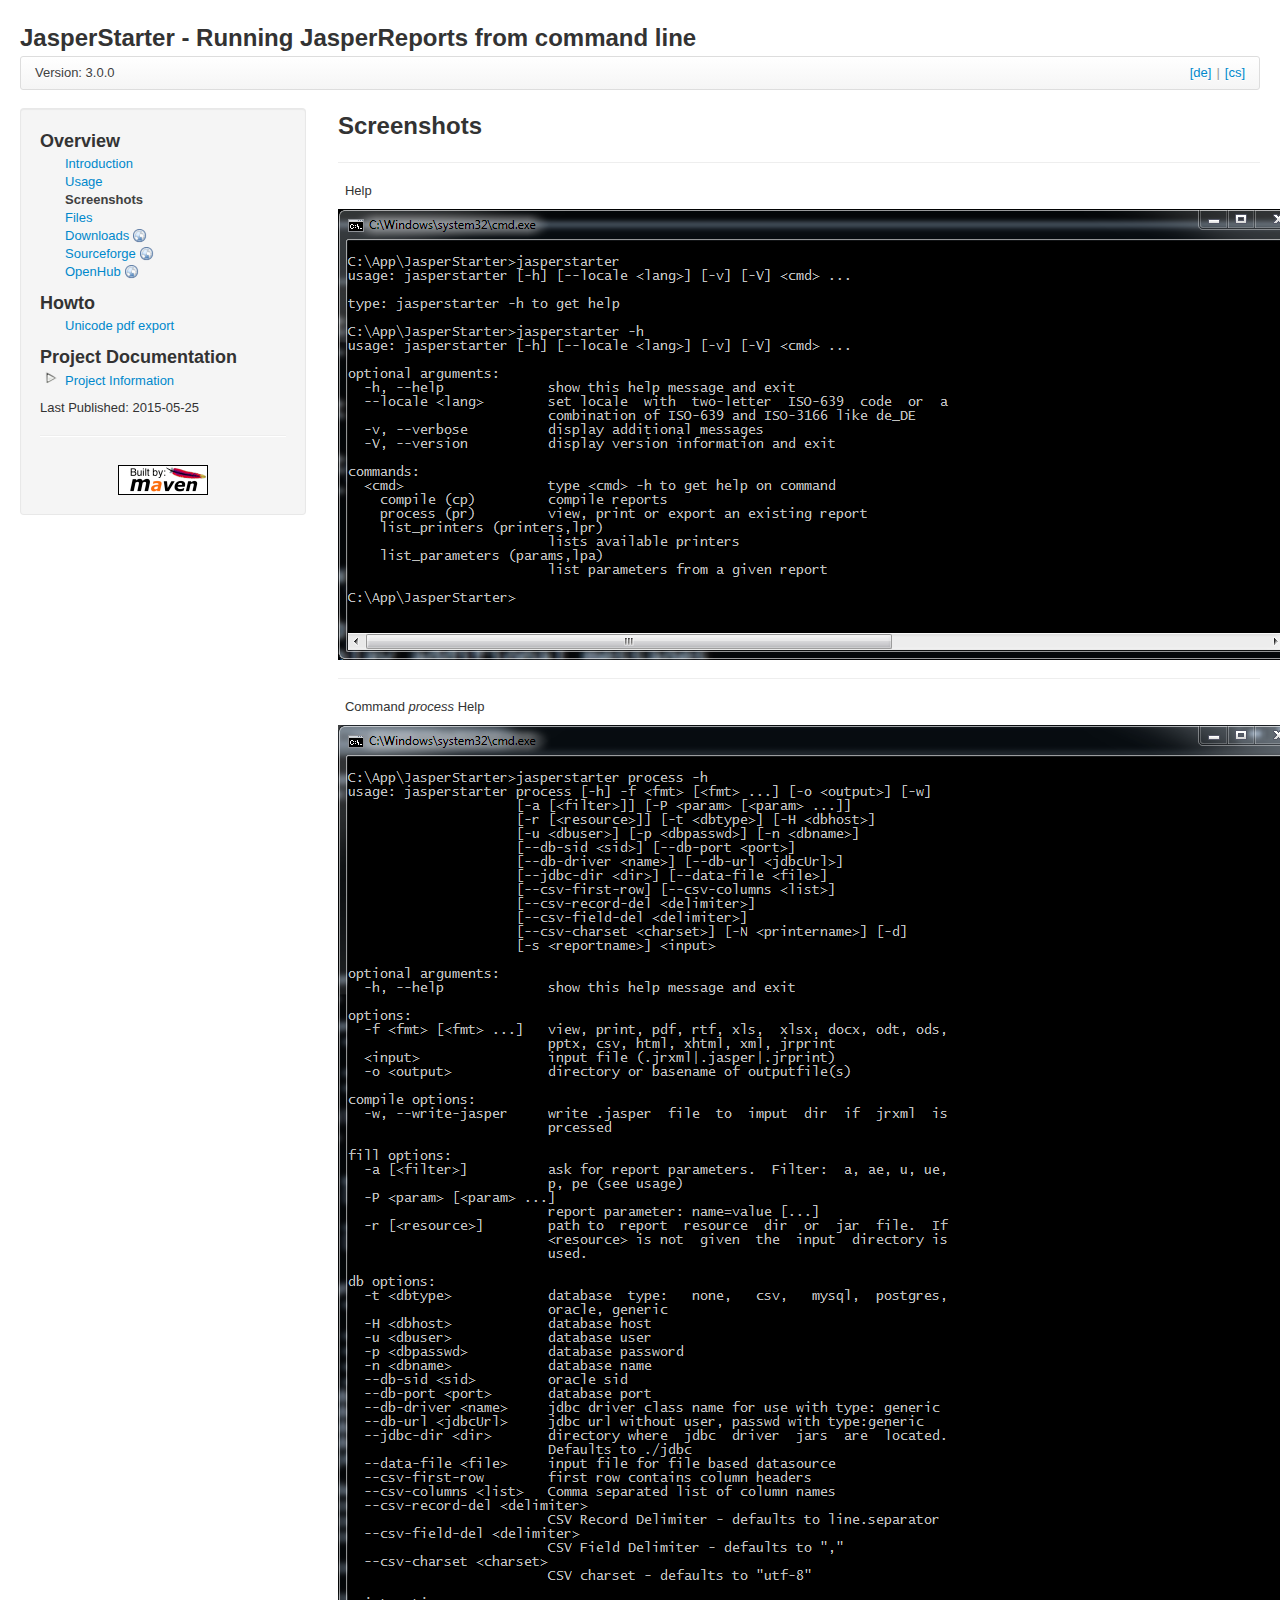
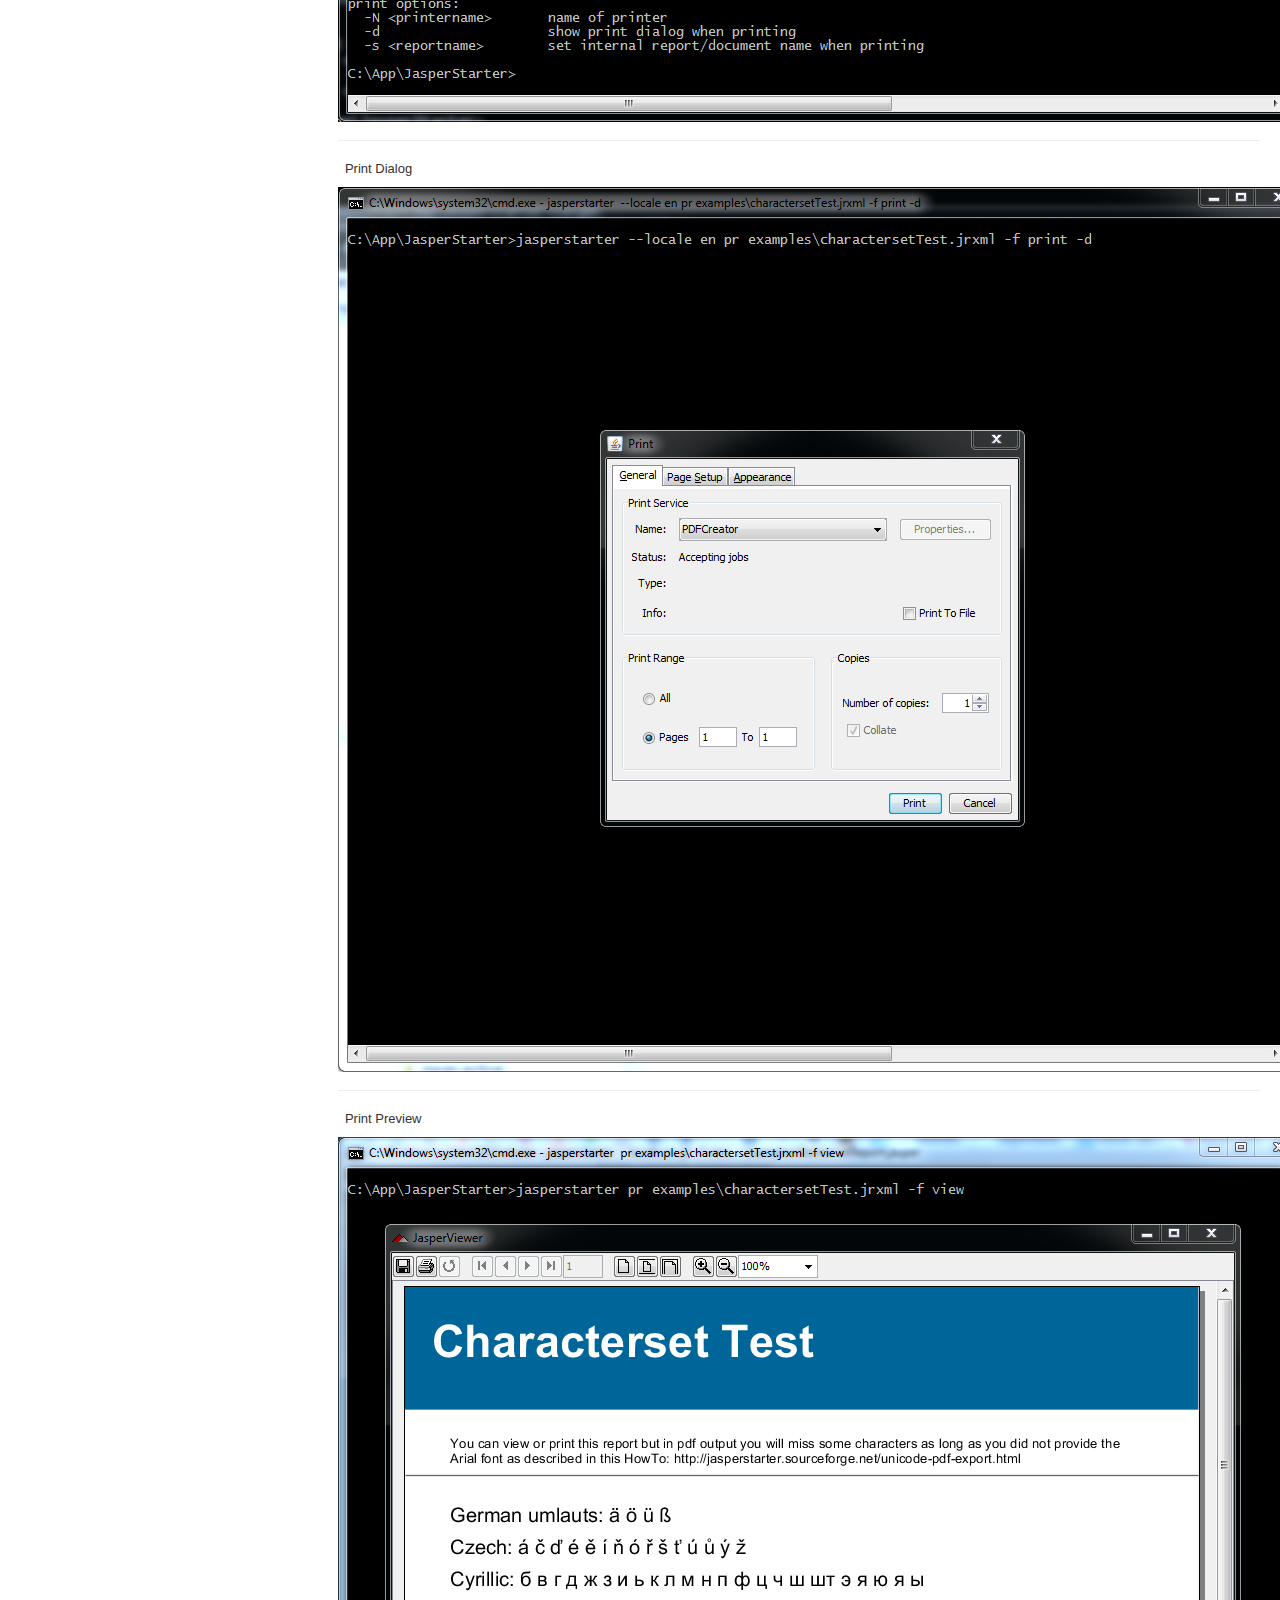
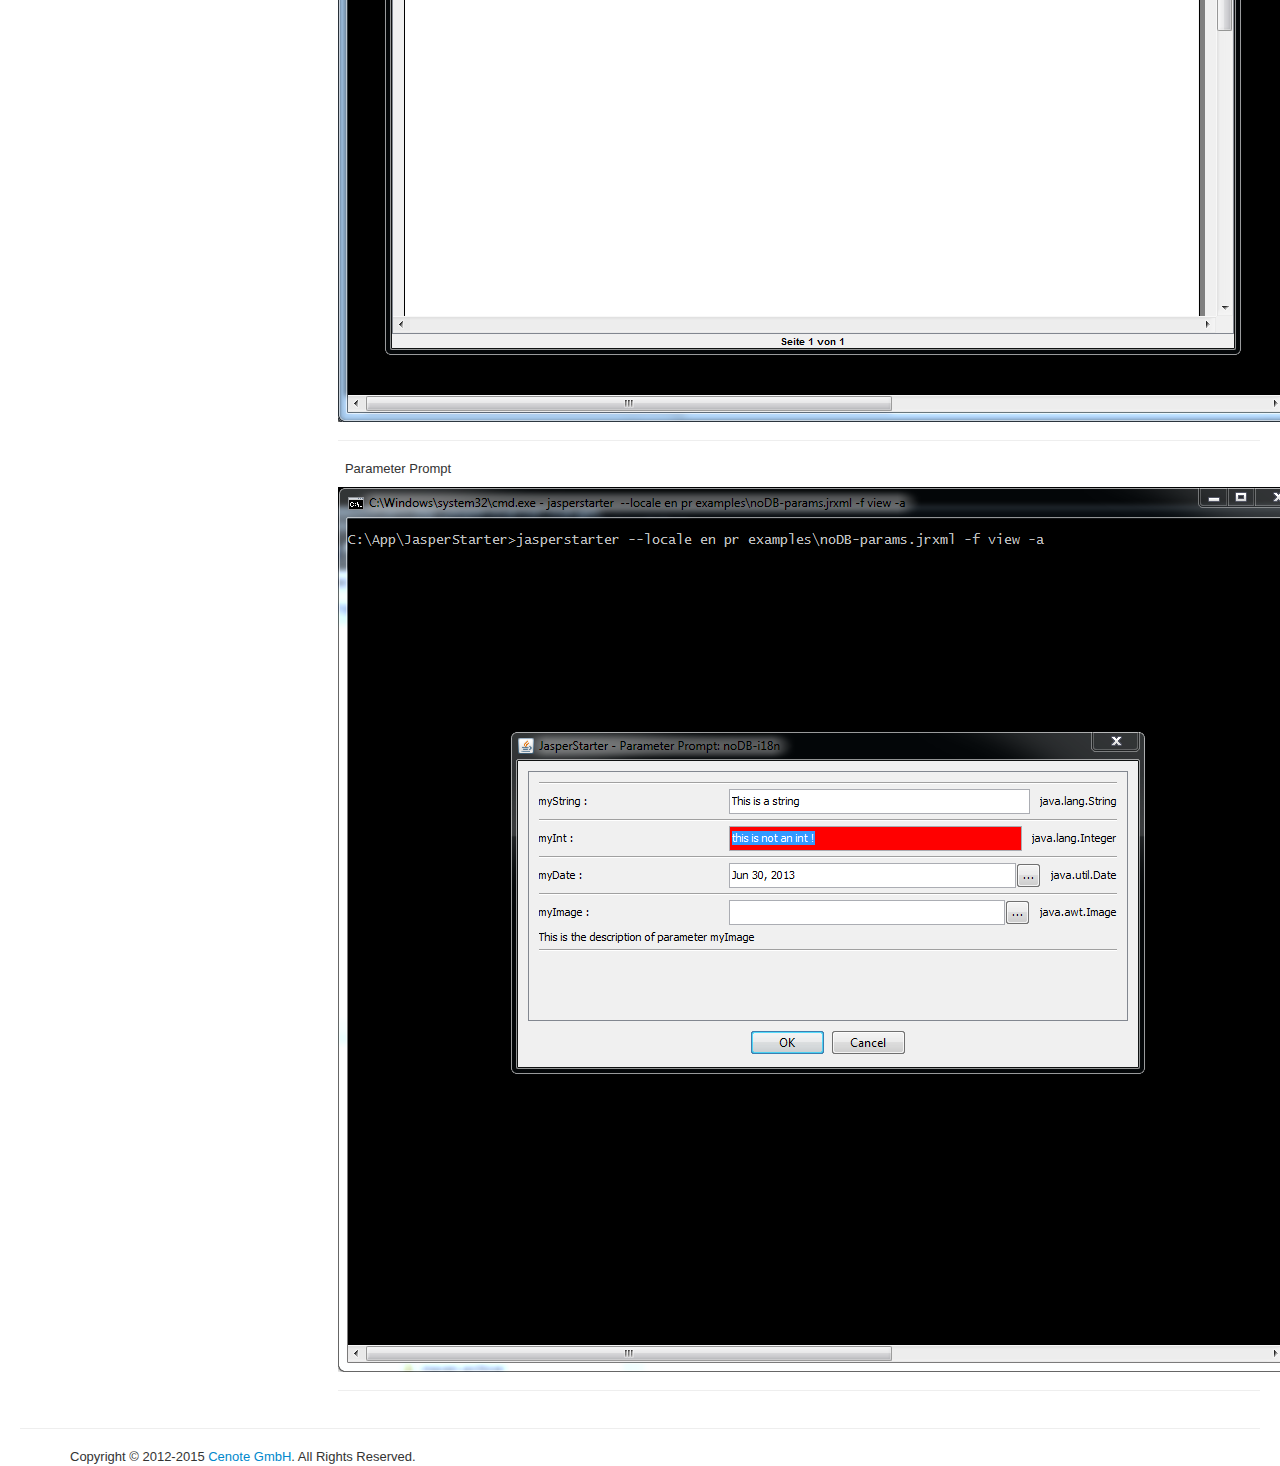
<file: lib/JasperStarter/docs/screenshots.html>
<!DOCTYPE html PUBLIC "-//W3C//DTD XHTML 1.0 Transitional//EN" "http://www.w3.org/TR/xhtml1/DTD/xhtml1-transitional.dtd">
<!--
 | Generated by Apache Maven Doxia at 2015-05-25
 | Rendered using Apache Maven Fluido Skin 1.2.1
-->
<html xmlns="http://www.w3.org/1999/xhtml" xml:lang="en" lang="en">
  <head>
    <meta http-equiv="Content-Type" content="text/html; charset=UTF-8" />
    <meta name="viewport" content="width=device-width, initial-scale=1.0" />
    <title>JasperStarter - Screenshots</title>
    <link rel="stylesheet" href="./css/apache-maven-fluido.min.css" />
    <link rel="stylesheet" href="./css/site.css" />
    <link rel="stylesheet" href="./css/print.css" media="print" />

      
    <script type="text/javascript" src="./js/apache-maven-fluido.min.js"></script>

    
    <meta name="Date-Revision-yyyymmdd" content="20150525" />
    <meta http-equiv="Content-Language" content="en" />
    
        </head>
        <body class="topBarDisabled">
          
                
                    
    
        <div class="container-fluid">
          <div id="banner">
        <div class="pull-left">
                                <div id="bannerLeft">
                <h2>JasperStarter - Running JasperReports from command line</h2>
                </div>
                      </div>
        <div class="pull-right">  </div>
        <div class="clear"><hr/></div>
      </div>

      <div id="breadcrumbs">
        <ul class="breadcrumb">
                
                    
                  <li id="projectVersion">Version: 3.0.0</li>
              
                
                    
      
                                  
    <li class="pull-right">              <a href="cs/index.html" title="[cs]">[cs]</a>
  </li>

        <li class="divider pull-right">|</li>
      
    <li class="pull-right">              <a href="de/index.html" title="[de]">[de]</a>
  </li>

                        </ul>
      </div>

            <div class="row-fluid">
        <div id="leftColumn" class="span3">
          <div class="well sidebar-nav">
                
                    
                                    <h3>Overview</h3>
                  <ul>
                  <li class="none">
                          <a href="index.html" title="Introduction">Introduction</a>
            </li>
                  <li class="none">
                          <a href="usage.html" title="Usage">Usage</a>
            </li>
                  <li class="none">
            <strong>Screenshots</strong>
          </li>
                  <li class="none">
                          <a href="files.html" title="Files">Files</a>
            </li>
                  <li class="none">
                          <a href="http://sourceforge.net/projects/jasperstarter/files/" class="externalLink" title="Downloads">Downloads</a>
            </li>
                  <li class="none">
                          <a href="http://sourceforge.net/projects/jasperstarter/" class="externalLink" title="Sourceforge">Sourceforge</a>
            </li>
                  <li class="none">
                          <a href="http://www.openhub.net/p/jasperstarter" class="externalLink" title="OpenHub">OpenHub</a>
            </li>
          </ul>
                        <h3>Howto</h3>
                  <ul>
                  <li class="none">
                          <a href="unicode-pdf-export.html" title="Unicode pdf export">Unicode pdf export</a>
            </li>
          </ul>
                        <h3>Project Documentation</h3>
                  <ul>
                                                                                                                                                              <li class="collapsed">
                          <a href="project-info.html" title="Project Information">Project Information</a>
                  </li>
          </ul>
                      
                    
                <div id="lastPublished">
        <span id="publishDate">Last Published: 2015-05-25</span>
              </div>
                
          <hr class="divider" />

           <div id="poweredBy">
                            <div class="clear"></div>
                            <div class="clear"></div>
                            <div class="clear"></div>
                             <a href="http://maven.apache.org/" title="Built by Maven" class="poweredBy">
        <img class="poweredBy" alt="Built by Maven" src="./images/logos/maven-feather.png" />
      </a>
                  </div>
          </div>
        </div>
        
        <div id="bodyColumn"  class="span9" >
                                  
            <!-- Copyright 2012 Cenote GmbH. --><!--  --><!-- Licensed under the Apache License, Version 2.0 (the "License"); --><!-- you may not use this file except in compliance with the License. --><!-- You may obtain a copy of the License at --><!--  --><!-- http://www.apache.org/licenses/LICENSE-2.0 --><!--  --><!-- Unless required by applicable law or agreed to in writing, software --><!-- distributed under the License is distributed on an "AS IS" BASIS, --><!-- WITHOUT WARRANTIES OR CONDITIONS OF ANY KIND, either express or implied. --><!-- See the License for the specific language governing permissions and --><!-- limitations under the License. --><div class="section">
<h2>Screenshots<a name="Screenshots"></a></h2><hr />
<p>Help</p><img src="images/JasperStarter_screenshot-help.png" alt="Help" /><hr />
<p>Command <i>process</i> Help</p><img src="images/JasperStarter_screenshot-pr-help.png" alt="Command <i>process</i> Help" /><hr />
<p>Print Dialog</p><img src="images/JasperStarter_screenshot_print_dialog.png" alt="Print Dialog" /><hr />
<p>Print Preview</p><img src="images/JasperStarter_screenshot_view.png" alt="Print Preview" /><hr />
<p>Parameter Prompt</p><img src="images/JasperStarter_screenshot_parameter-prompt.png" alt="Parameter Prompt" /><hr /></div>
                  </div>
            </div>
      
    <hr/>

    <footer>
            <div class="container-fluid">
              <div class="row span16">Copyright &copy;                    2012-2015
                        <a href="http://www.cenote.de">Cenote GmbH</a>.
            All Rights Reserved.      
                    
      </div>

        
        
                </div>
    </footer>
  </body>
</html>
</file>
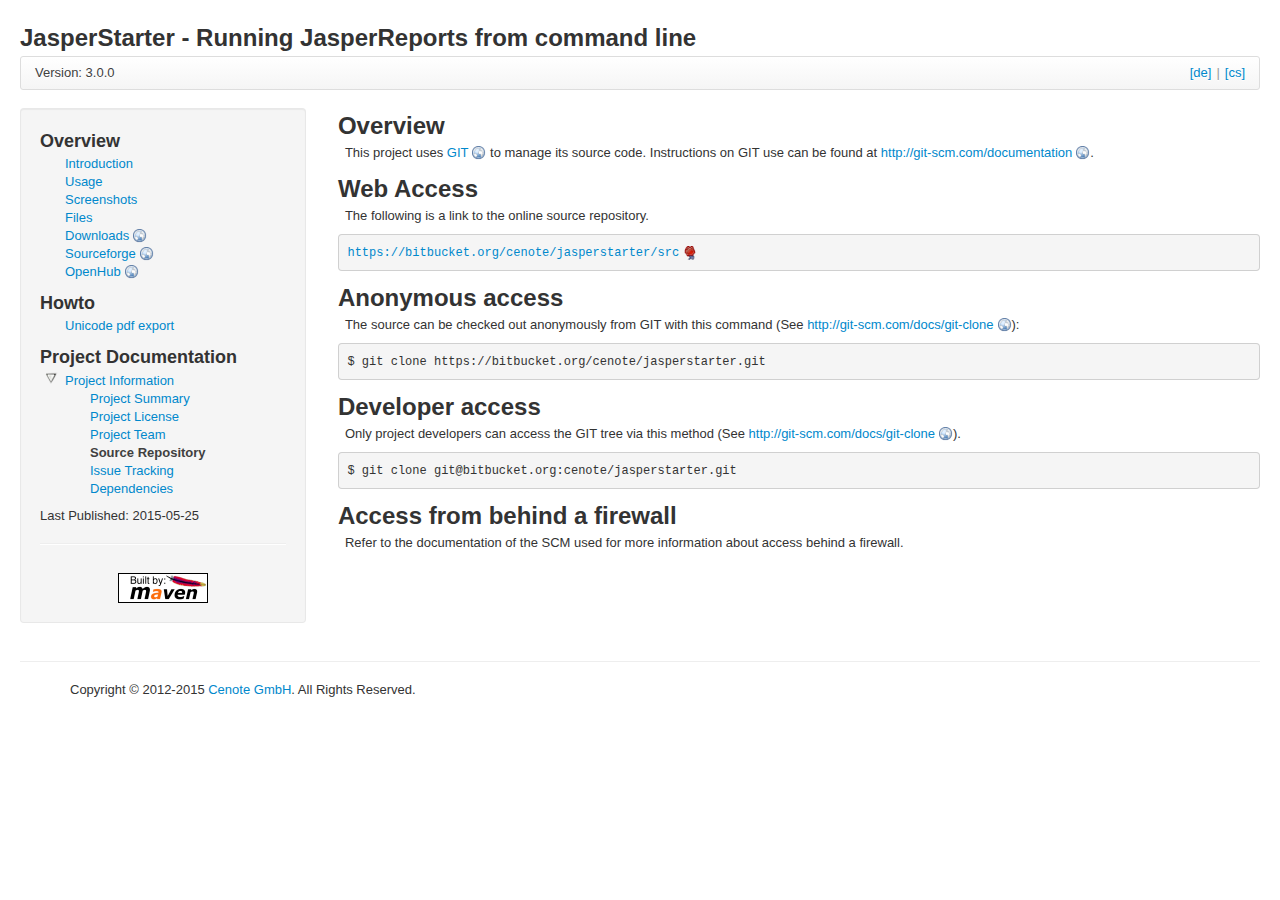
<file: lib/JasperStarter/docs/source-repository.html>
<!DOCTYPE html PUBLIC "-//W3C//DTD XHTML 1.0 Transitional//EN" "http://www.w3.org/TR/xhtml1/DTD/xhtml1-transitional.dtd">
<!--
 | Generated by Apache Maven Doxia at 2015-05-25
 | Rendered using Apache Maven Fluido Skin 1.2.1
-->
<html xmlns="http://www.w3.org/1999/xhtml" xml:lang="en" lang="en">
  <head>
    <meta http-equiv="Content-Type" content="text/html; charset=UTF-8" />
    <meta name="viewport" content="width=device-width, initial-scale=1.0" />
    <title>JasperStarter - Source Repository</title>
    <link rel="stylesheet" href="./css/apache-maven-fluido.min.css" />
    <link rel="stylesheet" href="./css/site.css" />
    <link rel="stylesheet" href="./css/print.css" media="print" />

      
    <script type="text/javascript" src="./js/apache-maven-fluido.min.js"></script>

    
    <meta name="Date-Revision-yyyymmdd" content="20150525" />
    <meta http-equiv="Content-Language" content="en" />
    
        </head>
        <body class="topBarDisabled">
          
                
                    
    
        <div class="container-fluid">
          <div id="banner">
        <div class="pull-left">
                                <div id="bannerLeft">
                <h2>JasperStarter - Running JasperReports from command line</h2>
                </div>
                      </div>
        <div class="pull-right">  </div>
        <div class="clear"><hr/></div>
      </div>

      <div id="breadcrumbs">
        <ul class="breadcrumb">
                
                    
                  <li id="projectVersion">Version: 3.0.0</li>
              
                
                    
      
                                  
    <li class="pull-right">              <a href="cs/index.html" title="[cs]">[cs]</a>
  </li>

        <li class="divider pull-right">|</li>
      
    <li class="pull-right">              <a href="de/index.html" title="[de]">[de]</a>
  </li>

                        </ul>
      </div>

            <div class="row-fluid">
        <div id="leftColumn" class="span3">
          <div class="well sidebar-nav">
                
                    
                                    <h3>Overview</h3>
                  <ul>
                  <li class="none">
                          <a href="index.html" title="Introduction">Introduction</a>
            </li>
                  <li class="none">
                          <a href="usage.html" title="Usage">Usage</a>
            </li>
                  <li class="none">
                          <a href="screenshots.html" title="Screenshots">Screenshots</a>
            </li>
                  <li class="none">
                          <a href="files.html" title="Files">Files</a>
            </li>
                  <li class="none">
                          <a href="http://sourceforge.net/projects/jasperstarter/files/" class="externalLink" title="Downloads">Downloads</a>
            </li>
                  <li class="none">
                          <a href="http://sourceforge.net/projects/jasperstarter/" class="externalLink" title="Sourceforge">Sourceforge</a>
            </li>
                  <li class="none">
                          <a href="http://www.openhub.net/p/jasperstarter" class="externalLink" title="OpenHub">OpenHub</a>
            </li>
          </ul>
                        <h3>Howto</h3>
                  <ul>
                  <li class="none">
                          <a href="unicode-pdf-export.html" title="Unicode pdf export">Unicode pdf export</a>
            </li>
          </ul>
                        <h3>Project Documentation</h3>
                  <ul>
                                                                                                                                                                        <li class="expanded">
                          <a href="project-info.html" title="Project Information">Project Information</a>
                    <ul>
                      <li class="none">
                          <a href="project-summary.html" title="Project Summary">Project Summary</a>
            </li>
                      <li class="none">
                          <a href="license.html" title="Project License">Project License</a>
            </li>
                      <li class="none">
                          <a href="team-list.html" title="Project Team">Project Team</a>
            </li>
                      <li class="none">
            <strong>Source Repository</strong>
          </li>
                      <li class="none">
                          <a href="issue-tracking.html" title="Issue Tracking">Issue Tracking</a>
            </li>
                      <li class="none">
                          <a href="dependencies.html" title="Dependencies">Dependencies</a>
            </li>
              </ul>
        </li>
          </ul>
                      
                    
                <div id="lastPublished">
        <span id="publishDate">Last Published: 2015-05-25</span>
              </div>
                
          <hr class="divider" />

           <div id="poweredBy">
                            <div class="clear"></div>
                            <div class="clear"></div>
                            <div class="clear"></div>
                             <a href="http://maven.apache.org/" title="Built by Maven" class="poweredBy">
        <img class="poweredBy" alt="Built by Maven" src="./images/logos/maven-feather.png" />
      </a>
                  </div>
          </div>
        </div>
        
        <div id="bodyColumn"  class="span9" >
                                  
            <div class="section">
<h2>Overview<a name="Overview"></a></h2><a name="Overview"></a>
<p>This project uses <a class="externalLink" href="http://git-scm.com/">GIT</a> to manage its source code. Instructions on GIT use can be found at <a class="externalLink" href="http://git-scm.com/documentation">http://git-scm.com/documentation</a>.</p></div>
<div class="section">
<h2>Web Access<a name="Web_Access"></a></h2><a name="Web_Access"></a>
<p>The following is a link to the online source repository.</p>
<div class="source">
<pre><a class="externalLink" href="https://bitbucket.org/cenote/jasperstarter/src">https://bitbucket.org/cenote/jasperstarter/src</a></pre></div></div>
<div class="section">
<h2>Anonymous access<a name="Anonymous_access"></a></h2><a name="Anonymous_access"></a>
<p>The source can be checked out anonymously from GIT with this command (See <a class="externalLink" href="http://git-scm.com/docs/git-clone">http://git-scm.com/docs/git-clone</a>):</p>
<div class="source">
<pre>$ git clone https://bitbucket.org/cenote/jasperstarter.git</pre></div></div>
<div class="section">
<h2>Developer access<a name="Developer_access"></a></h2><a name="Developer_access"></a>
<p>Only project developers can access the GIT tree via this method (See <a class="externalLink" href="http://git-scm.com/docs/git-clone">http://git-scm.com/docs/git-clone</a>).</p>
<div class="source">
<pre>$ git clone git@bitbucket.org:cenote/jasperstarter.git</pre></div></div>
<div class="section">
<h2>Access from behind a firewall<a name="Access_from_behind_a_firewall"></a></h2><a name="Access_from_behind_a_firewall"></a>
<p>Refer to the documentation of the SCM used for more information about access behind a firewall.</p></div>
                  </div>
            </div>
      
    <hr/>

    <footer>
            <div class="container-fluid">
              <div class="row span16">Copyright &copy;                    2012-2015
                        <a href="http://www.cenote.de">Cenote GmbH</a>.
            All Rights Reserved.      
                    
      </div>

        
        
                </div>
    </footer>
  </body>
</html>
</file>
<file: lib/JasperStarter/docs/css/site.css>
/* You can override this file with your own styles */
</file>
<file: lib/JasperStarter/docs/cs/css/site.css>
/* You can override this file with your own styles */
</file>
<file: lib/JasperStarter/docs/de/css/site.css>
/* You can override this file with your own styles */
</file>
<file: lib/JasperStarter/docs/css/print.css>
/*
 * Licensed to the Apache Software Foundation (ASF) under one
 * or more contributor license agreements.  See the NOTICE file
 * distributed with this work for additional information
 * regarding copyright ownership.  The ASF licenses this file
 * to you under the Apache License, Version 2.0 (the
 * "License"); you may not use this file except in compliance
 * with the License.  You may obtain a copy of the License at
 *
 *   http://www.apache.org/licenses/LICENSE-2.0
 *
 * Unless required by applicable law or agreed to in writing,
 * software distributed under the License is distributed on an
 * "AS IS" BASIS, WITHOUT WARRANTIES OR CONDITIONS OF ANY
 * KIND, either express or implied.  See the License for the
 * specific language governing permissions and limitations
 * under the License.
 */

/* $Id: print.css 1201871 2011-11-14 20:18:24Z simonetripodi $ */

#banner, #footer, #leftcol, #breadcrumbs, .docs #toc, .docs .courtesylinks, #leftColumn, #navColumn {display: none !important;}
#bodyColumn, body.docs div.docs {margin: 0 !important;border: none !important}
</file>
<file: lib/JasperStarter/docs/cs/css/print.css>
/*
 * Licensed to the Apache Software Foundation (ASF) under one
 * or more contributor license agreements.  See the NOTICE file
 * distributed with this work for additional information
 * regarding copyright ownership.  The ASF licenses this file
 * to you under the Apache License, Version 2.0 (the
 * "License"); you may not use this file except in compliance
 * with the License.  You may obtain a copy of the License at
 *
 *   http://www.apache.org/licenses/LICENSE-2.0
 *
 * Unless required by applicable law or agreed to in writing,
 * software distributed under the License is distributed on an
 * "AS IS" BASIS, WITHOUT WARRANTIES OR CONDITIONS OF ANY
 * KIND, either express or implied.  See the License for the
 * specific language governing permissions and limitations
 * under the License.
 */

/* $Id: print.css 1201871 2011-11-14 20:18:24Z simonetripodi $ */

#banner, #footer, #leftcol, #breadcrumbs, .docs #toc, .docs .courtesylinks, #leftColumn, #navColumn {display: none !important;}
#bodyColumn, body.docs div.docs {margin: 0 !important;border: none !important}
</file>
<file: lib/JasperStarter/docs/de/css/print.css>
/*
 * Licensed to the Apache Software Foundation (ASF) under one
 * or more contributor license agreements.  See the NOTICE file
 * distributed with this work for additional information
 * regarding copyright ownership.  The ASF licenses this file
 * to you under the Apache License, Version 2.0 (the
 * "License"); you may not use this file except in compliance
 * with the License.  You may obtain a copy of the License at
 *
 *   http://www.apache.org/licenses/LICENSE-2.0
 *
 * Unless required by applicable law or agreed to in writing,
 * software distributed under the License is distributed on an
 * "AS IS" BASIS, WITHOUT WARRANTIES OR CONDITIONS OF ANY
 * KIND, either express or implied.  See the License for the
 * specific language governing permissions and limitations
 * under the License.
 */

/* $Id: print.css 1201871 2011-11-14 20:18:24Z simonetripodi $ */

#banner, #footer, #leftcol, #breadcrumbs, .docs #toc, .docs .courtesylinks, #leftColumn, #navColumn {display: none !important;}
#bodyColumn, body.docs div.docs {margin: 0 !important;border: none !important}
</file>
